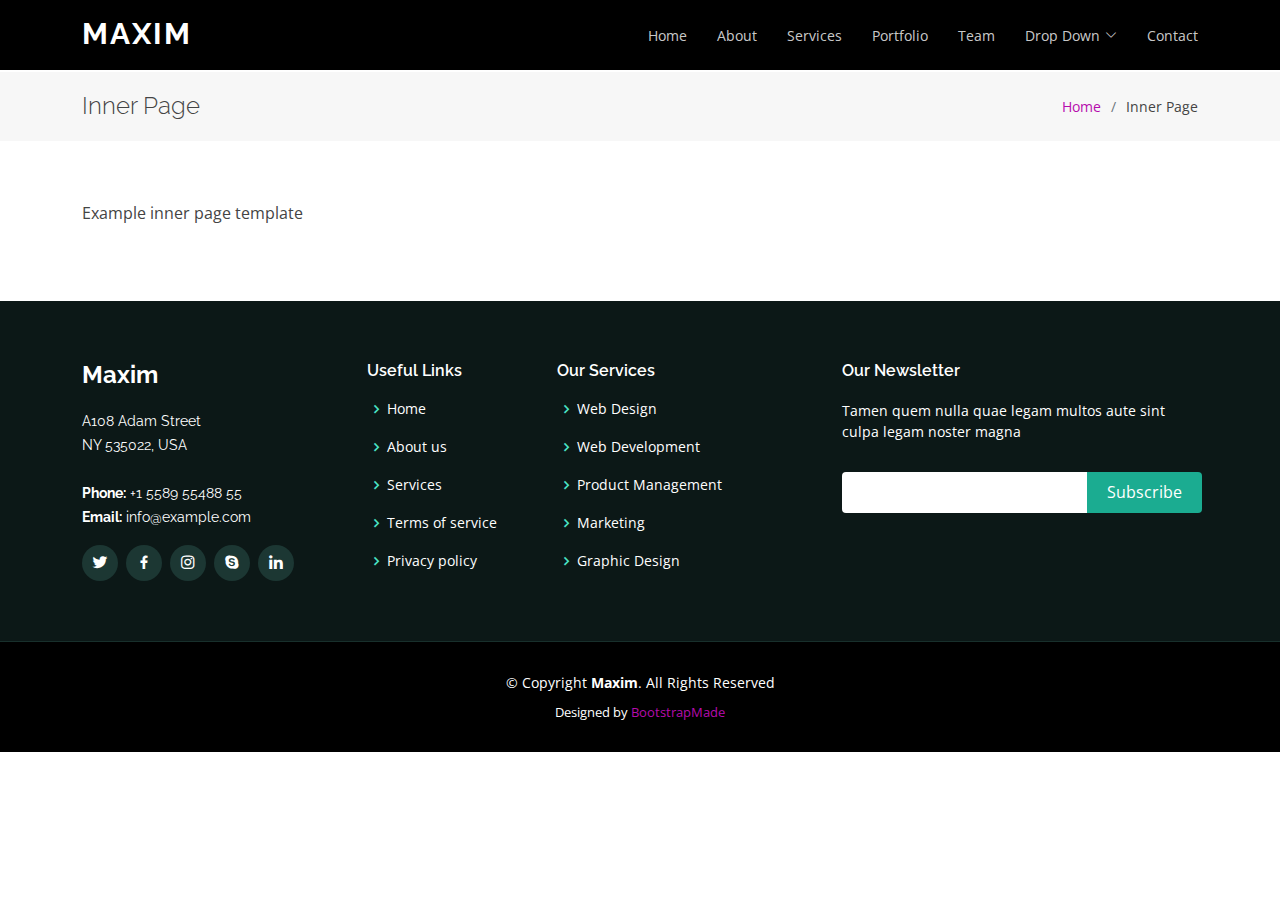
<file: inner-page.html>
<!DOCTYPE html>
<html lang="en">

<head>
  <meta charset="utf-8">
  <meta content="width=device-width, initial-scale=1.0" name="viewport">

  <title>Inner Page - Maxim Bootstrap Template</title>
  <meta content="" name="description">
  <meta content="" name="keywords">

  <!-- Favicons -->
  <link href="assets/img/favicon.png" rel="icon">
  <link href="assets/img/apple-touch-icon.png" rel="apple-touch-icon">

  <!-- Google Fonts -->
  <link href="https://fonts.googleapis.com/css?family=Open+Sans:300,300i,400,400i,600,600i,700,700i|Raleway:300,300i,400,400i,500,500i,600,600i,700,700i|Poppins:300,300i,400,400i,500,500i,600,600i,700,700i" rel="stylesheet">

  <!-- Vendor CSS Files -->
  <link href="assets/vendor/aos/aos.css" rel="stylesheet">
  <link href="assets/vendor/bootstrap/css/bootstrap.min.css" rel="stylesheet">
  <link href="assets/vendor/bootstrap-icons/bootstrap-icons.css" rel="stylesheet">
  <link href="assets/vendor/boxicons/css/boxicons.min.css" rel="stylesheet">
  <link href="assets/vendor/glightbox/css/glightbox.min.css" rel="stylesheet">
  <link href="assets/vendor/swiper/swiper-bundle.min.css" rel="stylesheet">

  <!-- Template Main CSS File -->
  <link href="assets/css/style.css" rel="stylesheet">

  <!-- =======================================================
  * Template Name: Maxim - v4.7.0
  * Template URL: https://bootstrapmade.com/maxim-free-onepage-bootstrap-theme/
  * Author: BootstrapMade.com
  * License: https://bootstrapmade.com/license/
  ======================================================== -->
</head>

<body>

  <!-- ======= Header ======= -->
  <header id="header" class="fixed-top d-flex align-items-center">
    <div class="container d-flex justify-content-between">

      <div class="logo">
        <h1><a href="index.html">Maxim</a></h1>
        <!-- Uncomment below if you prefer to use an image logo -->
        <!-- <a href="index.html"><img src="assets/img/logo.png" alt="" class="img-fluid"></a>-->
      </div>

      <nav id="navbar" class="navbar">
        <ul>
          <li><a class="nav-link scrollto " href="#hero">Home</a></li>
          <li><a class="nav-link scrollto" href="#about">About</a></li>
          <li><a class="nav-link scrollto" href="#services">Services</a></li>
          <li><a class="nav-link scrollto " href="#portfolio">Portfolio</a></li>
          <li><a class="nav-link scrollto" href="#team">Team</a></li>
          <li class="dropdown"><a href="#"><span>Drop Down</span> <i class="bi bi-chevron-down"></i></a>
            <ul>
              <li><a href="#">Drop Down 1</a></li>
              <li class="dropdown"><a href="#"><span>Deep Drop Down</span> <i class="bi bi-chevron-right"></i></a>
                <ul>
                  <li><a href="#">Deep Drop Down 1</a></li>
                  <li><a href="#">Deep Drop Down 2</a></li>
                  <li><a href="#">Deep Drop Down 3</a></li>
                  <li><a href="#">Deep Drop Down 4</a></li>
                  <li><a href="#">Deep Drop Down 5</a></li>
                </ul>
              </li>
              <li><a href="#">Drop Down 2</a></li>
              <li><a href="#">Drop Down 3</a></li>
              <li><a href="#">Drop Down 4</a></li>
            </ul>
          </li>
          <li><a class="nav-link scrollto" href="#contact">Contact</a></li>
        </ul>
        <i class="bi bi-list mobile-nav-toggle"></i>
      </nav><!-- .navbar -->

    </div>
  </header><!-- End Header -->

  <main id="main">

    <!-- ======= Breadcrumbs Section ======= -->
    <section class="breadcrumbs">
      <div class="container">

        <div class="d-flex justify-content-between align-items-center">
          <h2>Inner Page</h2>
          <ol>
            <li><a href="index.html">Home</a></li>
            <li>Inner Page</li>
          </ol>
        </div>

      </div>
    </section><!-- End Breadcrumbs Section -->

    <section class="inner-page">
      <div class="container">
        <p>
          Example inner page template
        </p>
      </div>
    </section>

  </main><!-- End #main -->

  <!-- ======= Footer ======= -->
  <footer id="footer">
    <div class="footer-top">
      <div class="container">
        <div class="row">

          <div class="col-lg-3 col-md-6">
            <div class="footer-info">
              <h3>Maxim</h3>
              <p>
                A108 Adam Street <br>
                NY 535022, USA<br><br>
                <strong>Phone:</strong> +1 5589 55488 55<br>
                <strong>Email:</strong> info@example.com<br>
              </p>
              <div class="social-links mt-3">
                <a href="#" class="twitter"><i class="bx bxl-twitter"></i></a>
                <a href="#" class="facebook"><i class="bx bxl-facebook"></i></a>
                <a href="#" class="instagram"><i class="bx bxl-instagram"></i></a>
                <a href="#" class="google-plus"><i class="bx bxl-skype"></i></a>
                <a href="#" class="linkedin"><i class="bx bxl-linkedin"></i></a>
              </div>
            </div>
          </div>

          <div class="col-lg-2 col-md-6 footer-links">
            <h4>Useful Links</h4>
            <ul>
              <li><i class="bx bx-chevron-right"></i> <a href="#">Home</a></li>
              <li><i class="bx bx-chevron-right"></i> <a href="#">About us</a></li>
              <li><i class="bx bx-chevron-right"></i> <a href="#">Services</a></li>
              <li><i class="bx bx-chevron-right"></i> <a href="#">Terms of service</a></li>
              <li><i class="bx bx-chevron-right"></i> <a href="#">Privacy policy</a></li>
            </ul>
          </div>

          <div class="col-lg-3 col-md-6 footer-links">
            <h4>Our Services</h4>
            <ul>
              <li><i class="bx bx-chevron-right"></i> <a href="#">Web Design</a></li>
              <li><i class="bx bx-chevron-right"></i> <a href="#">Web Development</a></li>
              <li><i class="bx bx-chevron-right"></i> <a href="#">Product Management</a></li>
              <li><i class="bx bx-chevron-right"></i> <a href="#">Marketing</a></li>
              <li><i class="bx bx-chevron-right"></i> <a href="#">Graphic Design</a></li>
            </ul>
          </div>

          <div class="col-lg-4 col-md-6 footer-newsletter">
            <h4>Our Newsletter</h4>
            <p>Tamen quem nulla quae legam multos aute sint culpa legam noster magna</p>
            <form action="" method="post">
              <input type="email" name="email"><input type="submit" value="Subscribe">
            </form>

          </div>

        </div>
      </div>
    </div>

    <div class="container">
      <div class="copyright">
        &copy; Copyright <strong><span>Maxim</span></strong>. All Rights Reserved
      </div>
      <div class="credits">
        <!-- All the links in the footer should remain intact. -->
        <!-- You can delete the links only if you purchased the pro version. -->
        <!-- Licensing information: https://bootstrapmade.com/license/ -->
        <!-- Purchase the pro version with working PHP/AJAX contact form: https://bootstrapmade.com/maxim-free-onepage-bootstrap-theme/ -->
        Designed by <a href="https://bootstrapmade.com/">BootstrapMade</a>
      </div>
    </div>
  </footer><!-- End Footer -->

  <a href="#" class="back-to-top d-flex align-items-center justify-content-center"><i class="bi bi-arrow-up-short"></i></a>

  <!-- Vendor JS Files -->
  <script src="assets/vendor/aos/aos.js"></script>
  <script src="assets/vendor/bootstrap/js/bootstrap.bundle.min.js"></script>
  <script src="assets/vendor/glightbox/js/glightbox.min.js"></script>
  <script src="assets/vendor/isotope-layout/isotope.pkgd.min.js"></script>
  <script src="assets/vendor/swiper/swiper-bundle.min.js"></script>
  <script src="assets/vendor/php-email-form/validate.js"></script>

  <!-- Template Main JS File -->
  <script src="assets/js/main.js"></script>

</body>

</html>
</file>
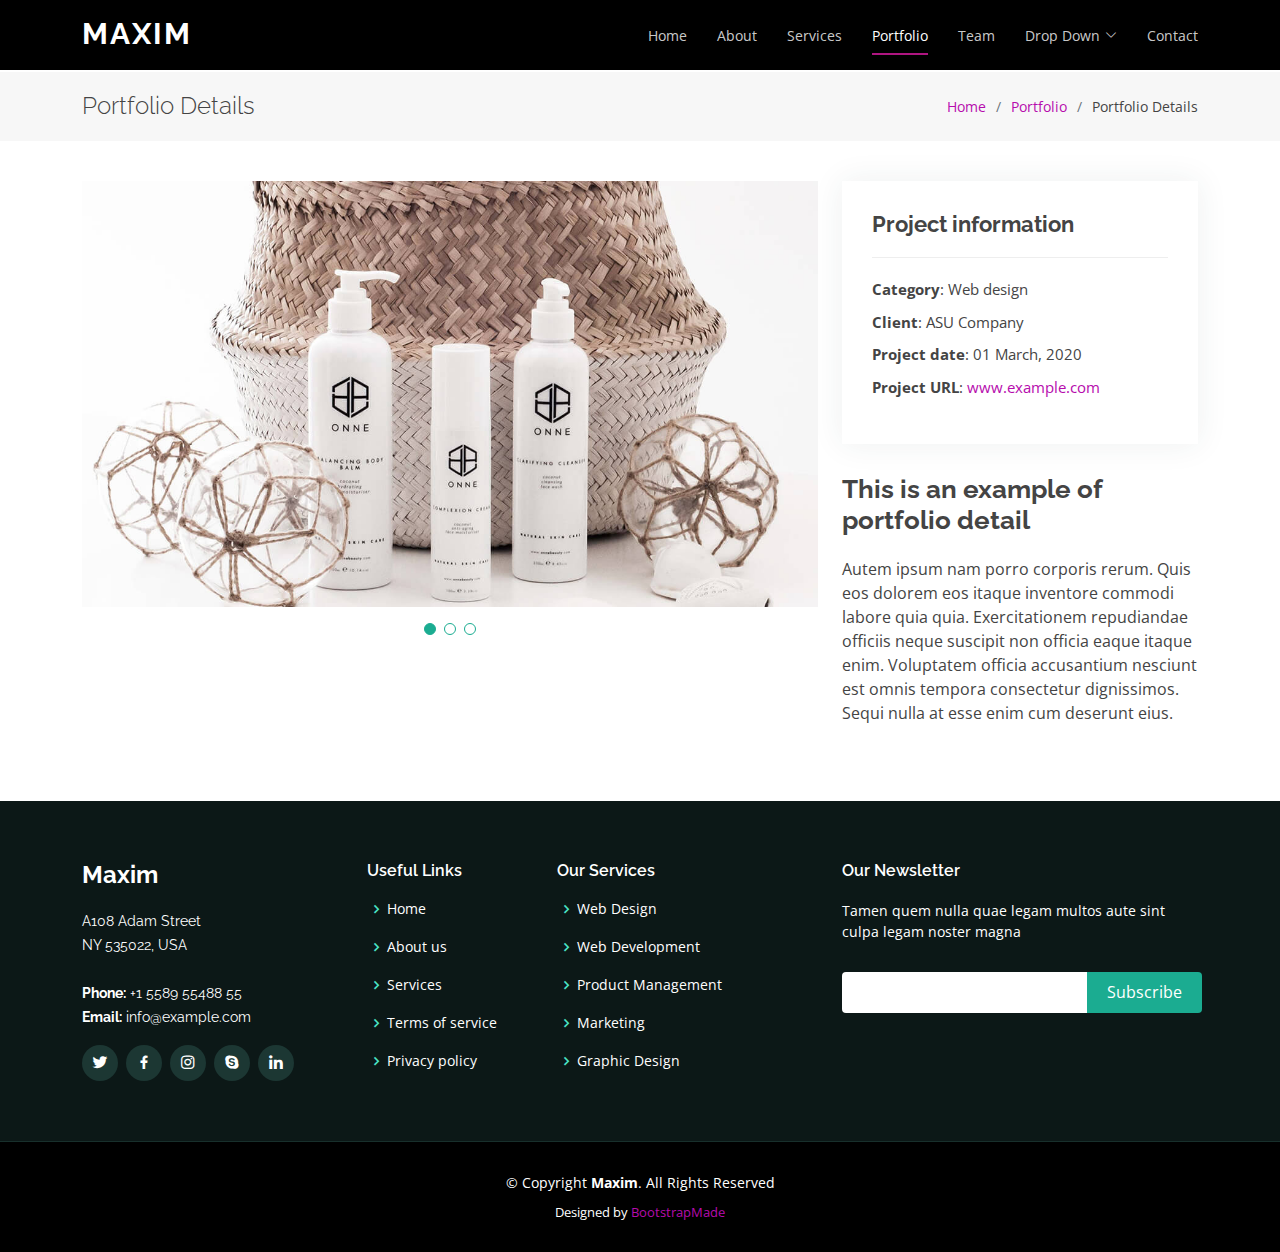
<file: portfolio-details.html>
<!DOCTYPE html>
<html lang="en">

<head>
  <meta charset="utf-8">
  <meta content="width=device-width, initial-scale=1.0" name="viewport">

  <title>Portfolio Details - Maxim Bootstrap Template</title>
  <meta content="" name="description">
  <meta content="" name="keywords">

  <!-- Favicons -->
  <link href="assets/img/favicon.png" rel="icon">
  <link href="assets/img/apple-touch-icon.png" rel="apple-touch-icon">

  <!-- Google Fonts -->
  <link href="https://fonts.googleapis.com/css?family=Open+Sans:300,300i,400,400i,600,600i,700,700i|Raleway:300,300i,400,400i,500,500i,600,600i,700,700i|Poppins:300,300i,400,400i,500,500i,600,600i,700,700i" rel="stylesheet">

  <!-- Vendor CSS Files -->
  <link href="assets/vendor/aos/aos.css" rel="stylesheet">
  <link href="assets/vendor/bootstrap/css/bootstrap.min.css" rel="stylesheet">
  <link href="assets/vendor/bootstrap-icons/bootstrap-icons.css" rel="stylesheet">
  <link href="assets/vendor/boxicons/css/boxicons.min.css" rel="stylesheet">
  <link href="assets/vendor/glightbox/css/glightbox.min.css" rel="stylesheet">
  <link href="assets/vendor/swiper/swiper-bundle.min.css" rel="stylesheet">

  <!-- Template Main CSS File -->
  <link href="assets/css/style.css" rel="stylesheet">

  <!-- =======================================================
  * Template Name: Maxim - v4.7.0
  * Template URL: https://bootstrapmade.com/maxim-free-onepage-bootstrap-theme/
  * Author: BootstrapMade.com
  * License: https://bootstrapmade.com/license/
  ======================================================== -->
</head>

<body>

  <!-- ======= Header ======= -->
  <header id="header" class="fixed-top d-flex align-items-center">
    <div class="container d-flex justify-content-between">

      <div class="logo">
        <h1><a href="index.html">Maxim</a></h1>
        <!-- Uncomment below if you prefer to use an image logo -->
        <!-- <a href="index.html"><img src="assets/img/logo.png" alt="" class="img-fluid"></a>-->
      </div>

      <nav id="navbar" class="navbar">
        <ul>
          <li><a class="nav-link scrollto " href="#hero">Home</a></li>
          <li><a class="nav-link scrollto" href="#about">About</a></li>
          <li><a class="nav-link scrollto" href="#services">Services</a></li>
          <li><a class="nav-link scrollto active" href="#portfolio">Portfolio</a></li>
          <li><a class="nav-link scrollto" href="#team">Team</a></li>
          <li class="dropdown"><a href="#"><span>Drop Down</span> <i class="bi bi-chevron-down"></i></a>
            <ul>
              <li><a href="#">Drop Down 1</a></li>
              <li class="dropdown"><a href="#"><span>Deep Drop Down</span> <i class="bi bi-chevron-right"></i></a>
                <ul>
                  <li><a href="#">Deep Drop Down 1</a></li>
                  <li><a href="#">Deep Drop Down 2</a></li>
                  <li><a href="#">Deep Drop Down 3</a></li>
                  <li><a href="#">Deep Drop Down 4</a></li>
                  <li><a href="#">Deep Drop Down 5</a></li>
                </ul>
              </li>
              <li><a href="#">Drop Down 2</a></li>
              <li><a href="#">Drop Down 3</a></li>
              <li><a href="#">Drop Down 4</a></li>
            </ul>
          </li>
          <li><a class="nav-link scrollto" href="#contact">Contact</a></li>
        </ul>
        <i class="bi bi-list mobile-nav-toggle"></i>
      </nav><!-- .navbar -->

    </div>
  </header><!-- End Header -->

  <main id="main">

    <!-- ======= Breadcrumbs Section ======= -->
    <section class="breadcrumbs">
      <div class="container">

        <div class="d-flex justify-content-between align-items-center">
          <h2>Portfolio Details</h2>
          <ol>
            <li><a href="index.html">Home</a></li>
            <li><a href="portfolio.html">Portfolio</a></li>
            <li>Portfolio Details</li>
          </ol>
        </div>

      </div>
    </section><!-- Breadcrumbs Section -->

    <!-- ======= Portfolio Details Section ======= -->
    <section id="portfolio-details" class="portfolio-details">
      <div class="container">

        <div class="row gy-4">

          <div class="col-lg-8">
            <div class="portfolio-details-slider swiper">
              <div class="swiper-wrapper align-items-center">

                <div class="swiper-slide">
                  <img src="assets/img/portfolio/portfolio-details-1.jpg" alt="">
                </div>

                <div class="swiper-slide">
                  <img src="assets/img/portfolio/portfolio-details-2.jpg" alt="">
                </div>

                <div class="swiper-slide">
                  <img src="assets/img/portfolio/portfolio-details-3.jpg" alt="">
                </div>

              </div>
              <div class="swiper-pagination"></div>
            </div>
          </div>

          <div class="col-lg-4">
            <div class="portfolio-info">
              <h3>Project information</h3>
              <ul>
                <li><strong>Category</strong>: Web design</li>
                <li><strong>Client</strong>: ASU Company</li>
                <li><strong>Project date</strong>: 01 March, 2020</li>
                <li><strong>Project URL</strong>: <a href="#">www.example.com</a></li>
              </ul>
            </div>
            <div class="portfolio-description">
              <h2>This is an example of portfolio detail</h2>
              <p>
                Autem ipsum nam porro corporis rerum. Quis eos dolorem eos itaque inventore commodi labore quia quia. Exercitationem repudiandae officiis neque suscipit non officia eaque itaque enim. Voluptatem officia accusantium nesciunt est omnis tempora consectetur dignissimos. Sequi nulla at esse enim cum deserunt eius.
              </p>
            </div>
          </div>

        </div>

      </div>
    </section><!-- End Portfolio Details Section -->

  </main><!-- End #main -->

  <!-- ======= Footer ======= -->
  <footer id="footer">
    <div class="footer-top">
      <div class="container">
        <div class="row">

          <div class="col-lg-3 col-md-6">
            <div class="footer-info">
              <h3>Maxim</h3>
              <p>
                A108 Adam Street <br>
                NY 535022, USA<br><br>
                <strong>Phone:</strong> +1 5589 55488 55<br>
                <strong>Email:</strong> info@example.com<br>
              </p>
              <div class="social-links mt-3">
                <a href="#" class="twitter"><i class="bx bxl-twitter"></i></a>
                <a href="#" class="facebook"><i class="bx bxl-facebook"></i></a>
                <a href="#" class="instagram"><i class="bx bxl-instagram"></i></a>
                <a href="#" class="google-plus"><i class="bx bxl-skype"></i></a>
                <a href="#" class="linkedin"><i class="bx bxl-linkedin"></i></a>
              </div>
            </div>
          </div>

          <div class="col-lg-2 col-md-6 footer-links">
            <h4>Useful Links</h4>
            <ul>
              <li><i class="bx bx-chevron-right"></i> <a href="#">Home</a></li>
              <li><i class="bx bx-chevron-right"></i> <a href="#">About us</a></li>
              <li><i class="bx bx-chevron-right"></i> <a href="#">Services</a></li>
              <li><i class="bx bx-chevron-right"></i> <a href="#">Terms of service</a></li>
              <li><i class="bx bx-chevron-right"></i> <a href="#">Privacy policy</a></li>
            </ul>
          </div>

          <div class="col-lg-3 col-md-6 footer-links">
            <h4>Our Services</h4>
            <ul>
              <li><i class="bx bx-chevron-right"></i> <a href="#">Web Design</a></li>
              <li><i class="bx bx-chevron-right"></i> <a href="#">Web Development</a></li>
              <li><i class="bx bx-chevron-right"></i> <a href="#">Product Management</a></li>
              <li><i class="bx bx-chevron-right"></i> <a href="#">Marketing</a></li>
              <li><i class="bx bx-chevron-right"></i> <a href="#">Graphic Design</a></li>
            </ul>
          </div>

          <div class="col-lg-4 col-md-6 footer-newsletter">
            <h4>Our Newsletter</h4>
            <p>Tamen quem nulla quae legam multos aute sint culpa legam noster magna</p>
            <form action="" method="post">
              <input type="email" name="email"><input type="submit" value="Subscribe">
            </form>

          </div>

        </div>
      </div>
    </div>

    <div class="container">
      <div class="copyright">
        &copy; Copyright <strong><span>Maxim</span></strong>. All Rights Reserved
      </div>
      <div class="credits">
        <!-- All the links in the footer should remain intact. -->
        <!-- You can delete the links only if you purchased the pro version. -->
        <!-- Licensing information: https://bootstrapmade.com/license/ -->
        <!-- Purchase the pro version with working PHP/AJAX contact form: https://bootstrapmade.com/maxim-free-onepage-bootstrap-theme/ -->
        Designed by <a href="https://bootstrapmade.com/">BootstrapMade</a>
      </div>
    </div>
  </footer><!-- End Footer -->

  <a href="#" class="back-to-top d-flex align-items-center justify-content-center"><i class="bi bi-arrow-up-short"></i></a>

  <!-- Vendor JS Files -->
  <script src="assets/vendor/aos/aos.js"></script>
  <script src="assets/vendor/bootstrap/js/bootstrap.bundle.min.js"></script>
  <script src="assets/vendor/glightbox/js/glightbox.min.js"></script>
  <script src="assets/vendor/isotope-layout/isotope.pkgd.min.js"></script>
  <script src="assets/vendor/swiper/swiper-bundle.min.js"></script>
  <script src="assets/vendor/php-email-form/validate.js"></script>

  <!-- Template Main JS File -->
  <script src="assets/js/main.js"></script>

</body>

</html>
</file>
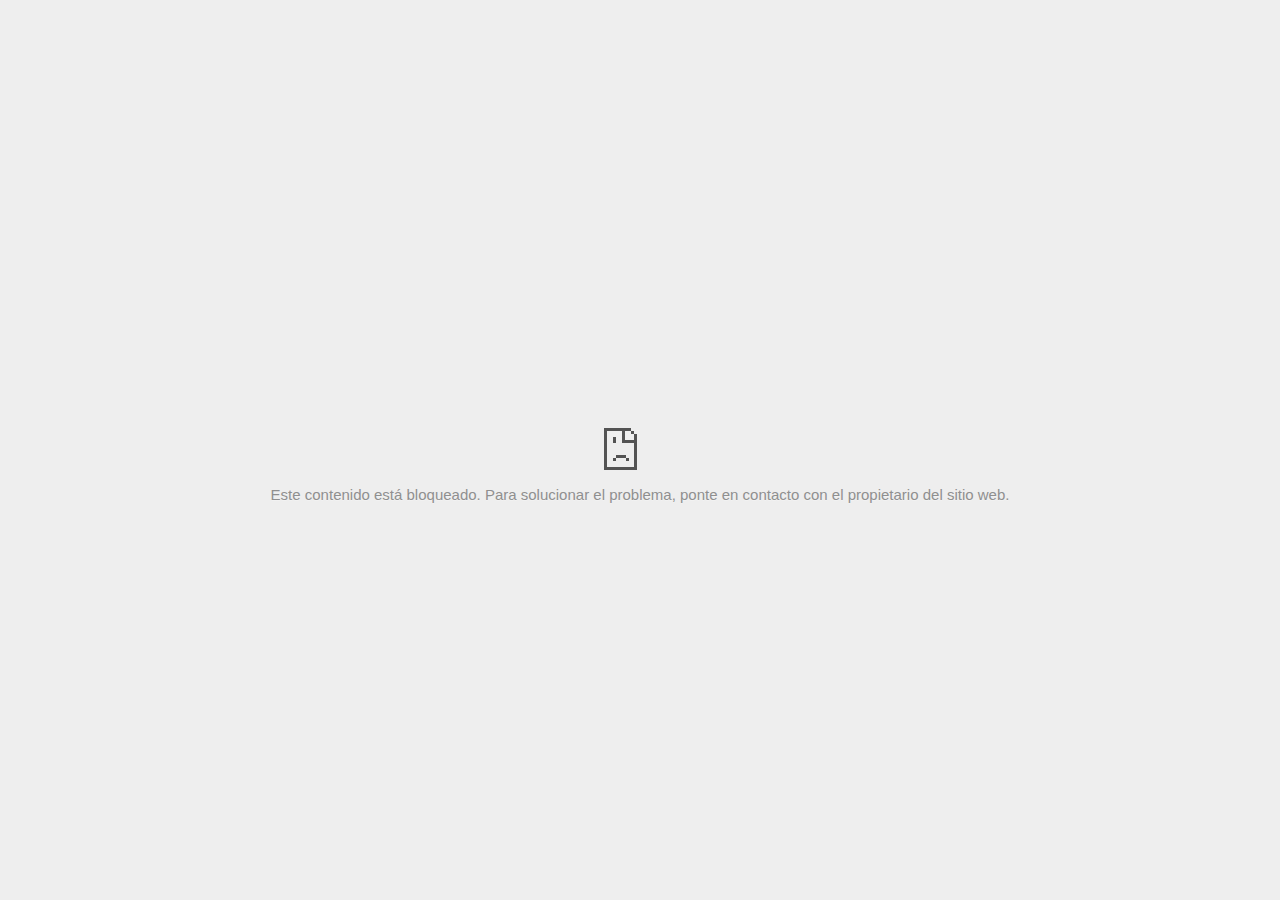
<file: assets/img/awmsi _ VSCO_files/ct.html>
<!DOCTYPE html>
<!-- saved from url=(0029)chrome-error://chromewebdata/ -->
<html dir="ltr" lang="es" subframe=""><head><meta http-equiv="Content-Type" content="text/html; charset=UTF-8">
  
  <meta name="color-scheme" content="light dark">
  <meta name="theme-color" content="#fff">
  <meta name="viewport" content="width=device-width, initial-scale=1.0,
                                 maximum-scale=1.0, user-scalable=no">
  <title>www.pinterest.com</title>
  <style>/* Copyright 2017 The Chromium Authors. All rights reserved.
 * Use of this source code is governed by a BSD-style license that can be
 * found in the LICENSE file. */

a {
  color: var(--link-color);
}

body {
  --background-color: #fff;
  --error-code-color: var(--google-gray-700);
  --google-blue-100: rgb(210, 227, 252);
  --google-blue-300: rgb(138, 180, 248);
  --google-blue-600: rgb(26, 115, 232);
  --google-blue-700: rgb(25, 103, 210);
  --google-gray-100: rgb(241, 243, 244);
  --google-gray-300: rgb(218, 220, 224);
  --google-gray-500: rgb(154, 160, 166);
  --google-gray-50: rgb(248, 249, 250);
  --google-gray-600: rgb(128, 134, 139);
  --google-gray-700: rgb(95, 99, 104);
  --google-gray-800: rgb(60, 64, 67);
  --google-gray-900: rgb(32, 33, 36);
  --heading-color: var(--google-gray-900);
  --link-color: rgb(88, 88, 88);
  --popup-container-background-color: rgba(0,0,0,.65);
  --primary-button-fill-color-active: var(--google-blue-700);
  --primary-button-fill-color: var(--google-blue-600);
  --primary-button-text-color: #fff;
  --quiet-background-color: rgb(247, 247, 247);
  --secondary-button-border-color: var(--google-gray-500);
  --secondary-button-fill-color: #fff;
  --secondary-button-hover-border-color: var(--google-gray-600);
  --secondary-button-hover-fill-color: var(--google-gray-50);
  --secondary-button-text-color: var(--google-gray-700);
  --small-link-color: var(--google-gray-700);
  --text-color: var(--google-gray-700);
  background: var(--background-color);
  color: var(--text-color);
  word-wrap: break-word;
}

.nav-wrapper .secondary-button {
  background: var(--secondary-button-fill-color);
  border: 1px solid var(--secondary-button-border-color);
  color: var(--secondary-button-text-color);
  float: none;
  margin: 0;
  padding: 8px 16px;
}

.hidden {
  display: none;
}

html {
  -webkit-text-size-adjust: 100%;
  font-size: 125%;
}

.icon {
  background-repeat: no-repeat;
  background-size: 100%;
}

@media (prefers-color-scheme: dark) {
  body {
    --background-color: var(--google-gray-900);
    --error-code-color: var(--google-gray-500);
    --heading-color: var(--google-gray-500);
    --link-color: var(--google-blue-300);
    --primary-button-fill-color-active: rgb(129, 162, 208);
    --primary-button-fill-color: var(--google-blue-300);
    --primary-button-text-color: var(--google-gray-900);
    --quiet-background-color: var(--background-color);
    --secondary-button-border-color: var(--google-gray-700);
    --secondary-button-fill-color: var(--google-gray-900);
    --secondary-button-hover-fill-color: rgb(48, 51, 57);
    --secondary-button-text-color: var(--google-blue-300);
    --small-link-color: var(--google-blue-300);
    --text-color: var(--google-gray-500);
  }
}
</style>
  <style>/* Copyright 2014 The Chromium Authors. All rights reserved.
   Use of this source code is governed by a BSD-style license that can be
   found in the LICENSE file. */

button {
  border: 0;
  border-radius: 4px;
  box-sizing: border-box;
  color: var(--primary-button-text-color);
  cursor: pointer;
  float: right;
  font-size: .875em;
  margin: 0;
  padding: 8px 16px;
  transition: box-shadow 150ms cubic-bezier(0.4, 0, 0.2, 1);
  user-select: none;
}

[dir='rtl'] button {
  float: left;
}

.bad-clock button,
.captive-portal button,
.https-only button,
.insecure-form button,
.lookalike-url button,
.main-frame-blocked button,
.neterror button,
.pdf button,
.ssl button,
.safe-browsing-billing button {
  background: var(--primary-button-fill-color);
}

button:active {
  background: var(--primary-button-fill-color-active);
  outline: 0;
}

#debugging {
  display: inline;
  overflow: auto;
}

.debugging-content {
  line-height: 1em;
  margin-bottom: 0;
  margin-top: 1em;
}

.debugging-content-fixed-width {
  display: block;
  font-family: monospace;
  font-size: 1.2em;
  margin-top: 0.5em;
}

.debugging-title {
  font-weight: bold;
}

#details {
  margin: 0 0 50px;
}

#details p:not(:first-of-type) {
  margin-top: 20px;
}

.secondary-button:active {
  border-color: white;
  box-shadow: 0 1px 2px 0 rgba(60, 64, 67, .3),
      0 2px 6px 2px rgba(60, 64, 67, .15);
}

.secondary-button:hover {
  background: var(--secondary-button-hover-fill-color);
  border-color: var(--secondary-button-hover-border-color);
  text-decoration: none;
}

.error-code {
  color: var(--error-code-color);
  font-size: .8em;
  margin-top: 12px;
  text-transform: uppercase;
}

#error-debugging-info {
  font-size: 0.8em;
}

h1 {
  color: var(--heading-color);
  font-size: 1.6em;
  font-weight: normal;
  line-height: 1.25em;
  margin-bottom: 16px;
}

h2 {
  font-size: 1.2em;
  font-weight: normal;
}

.icon {
  height: 72px;
  margin: 0 0 40px;
  width: 72px;
}

input[type=checkbox] {
  opacity: 0;
}

input[type=checkbox]:focus ~ .checkbox::after {
  outline: -webkit-focus-ring-color auto 5px;
}

.interstitial-wrapper {
  box-sizing: border-box;
  font-size: 1em;
  line-height: 1.6em;
  margin: 14vh auto 0;
  max-width: 600px;
  width: 100%;
}

#main-message > p {
  display: inline;
}

#extended-reporting-opt-in {
  font-size: .875em;
  margin-top: 32px;
}

#extended-reporting-opt-in label {
  display: grid;
  grid-template-columns: 1.8em 1fr;
  position: relative;
}

#enhanced-protection-message {
  border-radius: 4px;
  font-size: 1em;
  margin-top: 32px;
  padding: 10px 5px;
}

#enhanced-protection-message label {
  display: grid;
  grid-template-columns: 2.5em 1fr;
  position: relative;
}

#enhanced-protection-message div {
  margin: 0.5em;
}

#enhanced-protection-message .icon {
  height: 1.5em;
  vertical-align: middle;
  width: 1.5em;
}

.nav-wrapper {
  margin-top: 51px;
}

.nav-wrapper::after {
  clear: both;
  content: '';
  display: table;
  width: 100%;
}

.small-link {
  color: var(--small-link-color);
  font-size: .875em;
}

.checkboxes {
  flex: 0 0 24px;
}

.checkbox {
  --padding: .9em;
  background: transparent;
  display: block;
  height: 1em;
  left: -1em;
  padding-inline-start: var(--padding);
  position: absolute;
  right: 0;
  top: -.5em;
  width: 1em;
}

.checkbox::after {
  border: 1px solid white;
  border-radius: 2px;
  content: '';
  height: 1em;
  left: var(--padding);
  position: absolute;
  top: var(--padding);
  width: 1em;
}

.checkbox::before {
  background: transparent;
  border: 2px solid white;
  border-inline-end-width: 0;
  border-top-width: 0;
  content: '';
  height: .2em;
  left: calc(.3em + var(--padding));
  opacity: 0;
  position: absolute;
  top: calc(.3em  + var(--padding));
  transform: rotate(-45deg);
  width: .5em;
}

input[type=checkbox]:checked ~ .checkbox::before {
  opacity: 1;
}

#recurrent-error-message {
  background: #ededed;
  border-radius: 4px;
  margin-bottom: 16px;
  margin-top: 12px;
  padding: 12px 16px;
}

.showing-recurrent-error-message #extended-reporting-opt-in {
  margin-top: 16px;
}

.showing-recurrent-error-message #enhanced-protection-message {
  margin-top: 16px;
}

@media (max-width: 700px) {
  .interstitial-wrapper {
    padding: 0 10%;
  }

  #error-debugging-info {
    overflow: auto;
  }
}

@media (max-width: 420px) {
  button,
  [dir='rtl'] button,
  .small-link {
    float: none;
    font-size: .825em;
    font-weight: 500;
    margin: 0;
    width: 100%;
  }

  button {
    padding: 16px 24px;
  }

  #details {
    margin: 20px 0 20px 0;
  }

  #details p:not(:first-of-type) {
    margin-top: 10px;
  }

  .secondary-button:not(.hidden) {
    display: block;
    margin-top: 20px;
    text-align: center;
    width: 100%;
  }

  .interstitial-wrapper {
    padding: 0 5%;
  }

  #extended-reporting-opt-in {
    margin-top: 24px;
  }

  #enhanced-protection-message {
    margin-top: 24px;
  }

  .nav-wrapper {
    margin-top: 30px;
  }
}

/**
 * Mobile specific styling.
 * Navigation buttons are anchored to the bottom of the screen.
 * Details message replaces the top content in its own scrollable area.
 */

@media (max-width: 420px) {
  .nav-wrapper .secondary-button {
    border: 0;
    margin: 16px 0 0;
    margin-inline-end: 0;
    padding-bottom: 16px;
    padding-top: 16px;
  }
}

/* Fixed nav. */
@media (min-width: 240px) and (max-width: 420px) and
       (min-height: 401px),
       (min-width: 421px) and (min-height: 240px) and
       (max-height: 560px) {
  body .nav-wrapper {
    background: var(--background-color);
    bottom: 0;
    box-shadow: 0 -12px 24px var(--background-color);
    left: 0;
    margin: 0 auto;
    max-width: 736px;
    padding-inline-end: 24px;
    padding-inline-start: 24px;
    position: fixed;
    right: 0;
    width: 100%;
    z-index: 2;
  }

  .interstitial-wrapper {
    max-width: 736px;
  }

  #details,
  #main-content {
    padding-bottom: 40px;
  }

  #details {
    padding-top: 5.5vh;
  }

  button.small-link {
    color: var(--google-blue-600);
  }
}

@media (max-width: 420px) and (orientation: portrait),
       (max-height: 560px) {
  body {
    margin: 0 auto;
  }

  button,
  [dir='rtl'] button,
  button.small-link,
  .nav-wrapper .secondary-button {
    font-family: Roboto-Regular,Helvetica;
    font-size: .933em;
    margin: 6px 0;
    transform: translatez(0);
  }

  .nav-wrapper {
    box-sizing: border-box;
    padding-bottom: 8px;
    width: 100%;
  }

  #details {
    box-sizing: border-box;
    height: auto;
    margin: 0;
    opacity: 1;
    transition: opacity 250ms cubic-bezier(0.4, 0, 0.2, 1);
  }

  #details.hidden,
  #main-content.hidden {
    height: 0;
    opacity: 0;
    overflow: hidden;
    padding-bottom: 0;
    transition: none;
  }

  h1 {
    font-size: 1.5em;
    margin-bottom: 8px;
  }

  .icon {
    margin-bottom: 5.69vh;
  }

  .interstitial-wrapper {
    box-sizing: border-box;
    margin: 7vh auto 12px;
    padding: 0 24px;
    position: relative;
  }

  .interstitial-wrapper p {
    font-size: .95em;
    line-height: 1.61em;
    margin-top: 8px;
  }

  #main-content {
    margin: 0;
    transition: opacity 100ms cubic-bezier(0.4, 0, 0.2, 1);
  }

  .small-link {
    border: 0;
  }

  .suggested-left > #control-buttons,
  .suggested-right > #control-buttons {
    float: none;
    margin: 0;
  }
}

@media (min-width: 421px) and (min-height: 500px) and (max-height: 560px) {
  .interstitial-wrapper {
    margin-top: 10vh;
  }
}

@media (min-height: 400px) and (orientation:portrait) {
  .interstitial-wrapper {
    margin-bottom: 145px;
  }
}

@media (min-height: 299px) {
  .nav-wrapper {
    padding-bottom: 16px;
  }
}

@media (max-height: 560px) and (min-height: 240px) and (orientation:landscape) {
  .extended-reporting-has-checkbox #details {
    padding-bottom: 80px;
  }
}

@media (min-height: 500px) and (max-height: 650px) and (max-width: 414px) and
       (orientation: portrait) {
  .interstitial-wrapper {
    margin-top: 7vh;
  }
}

@media (min-height: 650px) and (max-width: 414px) and (orientation: portrait) {
  .interstitial-wrapper {
    margin-top: 10vh;
  }
}

/* Small mobile screens. No fixed nav. */
@media (max-height: 400px) and (orientation: portrait),
       (max-height: 239px) and (orientation: landscape),
       (max-width: 419px) and (max-height: 399px) {
  .interstitial-wrapper {
    display: flex;
    flex-direction: column;
    margin-bottom: 0;
  }

  #details {
    flex: 1 1 auto;
    order: 0;
  }

  #main-content {
    flex: 1 1 auto;
    order: 0;
  }

  .nav-wrapper {
    flex: 0 1 auto;
    margin-top: 8px;
    order: 1;
    padding-inline-end: 0;
    padding-inline-start: 0;
    position: relative;
    width: 100%;
  }

  button,
  .nav-wrapper .secondary-button {
    padding: 16px 24px;
  }

  button.small-link {
    color: var(--google-blue-600);
  }
}

@media (max-width: 239px) and (orientation: portrait) {
  .nav-wrapper {
    padding-inline-end: 0;
    padding-inline-start: 0;
  }
}
</style>
  <style>/* Copyright 2013 The Chromium Authors. All rights reserved.
 * Use of this source code is governed by a BSD-style license that can be
 * found in the LICENSE file. */

/* Don't use the main frame div when the error is in a subframe. */
html[subframe] #main-frame-error {
  display: none;
}

/* Don't use the subframe error div when the error is in a main frame. */
html:not([subframe]) #sub-frame-error {
  display: none;
}

h1 {
  margin-top: 0;
  word-wrap: break-word;
}

h1 span {
  font-weight: 500;
}

a {
  text-decoration: none;
}

.icon {
  -webkit-user-select: none;
  display: inline-block;
}

.icon-generic {
  /* Can't access chrome://theme/IDR_ERROR_NETWORK_GENERIC from an untrusted
   * renderer process, so embed the resource manually. */
  content: -webkit-image-set(
      url([data-uri]) 1x,
      url([data-uri]) 2x);
}

.icon-offline {
  content: -webkit-image-set(
      url([data-uri]) 1x,
      url([data-uri]) 2x);
  position: relative;
}

.icon-disabled {
  content: -webkit-image-set(
      url([data-uri]) 1x,
      url([data-uri]) 2x);
  width: 112px;
}

.hidden {
  display: none;
}

#suggestions-list a {
  color: var(--google-blue-600);
}

#suggestions-list p {
  margin-block-end: 0;
}

#suggestions-list ul {
  margin-top: 0;
}

.single-suggestion {
  list-style-type: none;
  padding-inline-start: 0;
}

#error-information-button {
  content: url([data-uri]);
  height: 24px;
  vertical-align: -.15em;
  width: 24px;
}

.use-popup-container#error-information-popup-container
  #error-information-popup {
  align-items: center;
  background-color: var(--popup-container-background-color);
  display: flex;
  height: 100%;
  left: 0;
  position: fixed;
  top: 0;
  width: 100%;
  z-index: 100;
}

.use-popup-container#error-information-popup-container
  #error-information-popup-content > p {
  margin-bottom: 11px;
  margin-inline-start: 20px;
}

.use-popup-container#error-information-popup-container #suggestions-list ul {
  margin-inline-start: 15px;
}

.use-popup-container#error-information-popup-container
  #error-information-popup-box {
  background-color: var(--background-color);
  left: 5%;
  padding-bottom: 15px;
  padding-top: 15px;
  position: fixed;
  width: 90%;
  z-index: 101;
}

.use-popup-container#error-information-popup-container div.error-code {
  margin-inline-start: 20px;
}

.use-popup-container#error-information-popup-container #suggestions-list p {
  margin-inline-start: 20px;
}

:not(.use-popup-container)#error-information-popup-container
  #error-information-popup-close {
  display: none;
}

#error-information-popup-close {
  margin-bottom: 0;
  margin-inline-end: 35px;
  margin-top: 15px;
  text-align: end;
}

.link-button {
  color: rgb(66, 133, 244);
  display: inline-block;
  font-weight: bold;
  text-transform: uppercase;
}

#sub-frame-error-details {

  color: #8F8F8F;

  /* Not done on mobile for performance reasons. */
  text-shadow: 0 1px 0 rgba(255,255,255,0.3);

}

[jscontent=hostName],
[jscontent=failedUrl] {
  overflow-wrap: break-word;
}

.secondary-button {
  background: #d9d9d9;
  color: #696969;
  margin-inline-end: 16px;
}

.snackbar {
  background: #323232;
  border-radius: 2px;
  bottom: 24px;
  box-sizing: border-box;
  color: #fff;
  font-size: .87em;
  left: 24px;
  max-width: 568px;
  min-width: 288px;
  opacity: 0;
  padding: 16px 24px 12px;
  position: fixed;
  transform: translateY(90px);
  will-change: opacity, transform;
  z-index: 999;
}

.snackbar-show {
  -webkit-animation:
    show-snackbar 250ms cubic-bezier(0, 0, 0.2, 1) forwards,
    hide-snackbar 250ms cubic-bezier(0.4, 0, 1, 1) forwards 5s;
}

@-webkit-keyframes show-snackbar {
  100% {
    opacity: 1;
    transform: translateY(0);
  }
}

@-webkit-keyframes hide-snackbar {
  0% {
    opacity: 1;
    transform: translateY(0);
  }
  100% {
    opacity: 0;
    transform: translateY(90px);
  }
}

.suggestions {
  margin-top: 18px;
}

.suggestion-header {
  font-weight: bold;
  margin-bottom: 4px;
}

.suggestion-body {
  color: #777;
}

/* Decrease padding at low sizes. */
@media (max-width: 640px), (max-height: 640px) {
  h1 {
    margin: 0 0 15px;
  }
  .suggestions {
    margin-top: 10px;
  }
  .suggestion-header {
    margin-bottom: 0;
  }
}

#download-link,
#download-link-clicked {
  margin-bottom: 30px;
  margin-top: 30px;
}

#download-link-clicked {
  color: #BBB;
}

#download-link::before,
#download-link-clicked::before {
  content: url([data-uri]);
  display: inline-block;
  margin-inline-end: 4px;
  vertical-align: -webkit-baseline-middle;
}

#download-link-clicked::before {
  opacity: 0;
  width: 0;
}

#offline-content-list-visibility-card {
  border: 1px solid white;
  border-radius: 8px;
  display: flex;
  font-size: .8em;
  justify-content: space-between;
  line-height: 1;
}

#offline-content-list.list-hidden #offline-content-list-visibility-card {
  border-color: rgb(218, 220, 224);
}

#offline-content-list-visibility-card > div {
  padding: 1em;
}

#offline-content-list-title {
  color: var(--google-gray-700);
}

#offline-content-list-show-text,
#offline-content-list-hide-text {
  color: rgb(66, 133, 244);
}

/* Hides the "hide" text div when the offline content list is collapsed/hidden
 * and, alternatively, hides the "show" text div when the offline content list
 * is expanded/shown.
 */
#offline-content-list.list-hidden #offline-content-list-hide-text,
#offline-content-list:not(.list-hidden) #offline-content-list-show-text {
  display: none;
}

/* Controls the animation of the offline content list when it is expanded/shown.
 */
#offline-content-suggestions {
  /* Max-height has to be set for the height animation to work. The chosen value
   * is a little greater than the maximum height the list will have, when all
   * suggestions have images, so that it is never clamped. This makes so that
   * when the actual height is smaller then the animation is not as smooth.
   */
  max-height: 27em;
  transition: max-height 200ms ease-in, visibility 0s 200ms,
              opacity 200ms 200ms linear;
}

/* Controls the animation of the offline content list when it is
 * collapsed/hidden.
 */
#offline-content-list.list-hidden #offline-content-suggestions {
  max-height: 0;
  opacity: 0;
  transition: opacity 200ms linear, visibility 0s 200ms,
              max-height 200ms 200ms ease-out;
  visibility: hidden;
}

#offline-content-list {
  margin-inline-start: -5%;
  width: 110%;
}

/* The selectors below adjust the "overflow" of the suggestion cards contents
 * based on the same screen size based strategy used for the main frame, which
 * is applied by the `interstitial-wrapper` class. */
@media (max-width: 420px)  {
  #offline-content-list {
    margin-inline-start: -2.5%;
    width: 105%;
  }
}
@media (max-width: 420px) and (orientation: portrait),
       (max-height: 560px) {
  #offline-content-list {
    margin-inline-start: -12px;
    width: calc(100% + 24px);
  }
}

.suggestion-with-image .offline-content-suggestion-thumbnail {
  flex-basis: 8.2em;
  flex-shrink: 0;
}

.suggestion-with-image .offline-content-suggestion-thumbnail > img {
  height: 100%;
  width: 100%;
}

.suggestion-with-image #offline-content-list:not(.is-rtl)
.offline-content-suggestion-thumbnail > img {
  border-bottom-right-radius: 7px;
  border-top-right-radius: 7px;
}

.suggestion-with-image #offline-content-list.is-rtl
.offline-content-suggestion-thumbnail > img {
  border-bottom-left-radius: 7px;
  border-top-left-radius: 7px;
}

.suggestion-with-icon .offline-content-suggestion-thumbnail {
  align-items: center;
  display: flex;
  justify-content: center;
  min-height: 4.2em;
  min-width: 4.2em;
}

.suggestion-with-icon .offline-content-suggestion-thumbnail > div {
  align-items: center;
  background-color: rgb(241, 243, 244);
  border-radius: 50%;
  display: flex;
  height: 2.3em;
  justify-content: center;
  width: 2.3em;
}

.suggestion-with-icon .offline-content-suggestion-thumbnail > div > img {
  height: 1.45em;
  width: 1.45em;
}

.offline-content-suggestion-favicon {
  height: 1em;
  margin-inline-end: 0.4em;
  width: 1.4em;
}

.offline-content-suggestion-favicon > img {
  height: 1.4em;
  width: 1.4em;
}

.no-favicon .offline-content-suggestion-favicon {
  display: none;
}

.image-video {
  content: url([data-uri]);
}

.image-music-note {
  content: url([data-uri]);
}

.image-earth {
  content: url([data-uri]);
}

.image-file {
  content: url([data-uri]);
}

.offline-content-suggestion-texts {
  display: flex;
  flex-direction: column;
  justify-content: space-between;
  line-height: 1.3;
  padding: .9em;
  width: 100%;
}

.offline-content-suggestion-title {
  -webkit-box-orient: vertical;
  -webkit-line-clamp: 3;
  color: rgb(32, 33, 36);
  display: -webkit-box;
  font-size: 1.1em;
  overflow: hidden;
  text-overflow: ellipsis;
}

div.offline-content-suggestion {
  align-items: stretch;
  border: 1px solid rgb(218, 220, 224);
  border-radius: 8px;
  display: flex;
  justify-content: space-between;
  margin-bottom: .8em;
}

.suggestion-with-image {
  flex-direction: row;
  height: 8.2em;
  max-height: 8.2em;
}

.suggestion-with-icon {
  flex-direction: row-reverse;
  height: 4.2em;
  max-height: 4.2em;
}

.suggestion-with-icon .offline-content-suggestion-title {
  -webkit-line-clamp: 1;
  word-break: break-all;
}

.suggestion-with-icon .offline-content-suggestion-texts {
  padding-inline-start: 0;
}

.offline-content-suggestion-attribution-freshness {
  color: rgb(95, 99, 104);
  display: flex;
  font-size: .8em;
  line-height: 1.7em;
}

.offline-content-suggestion-attribution {
  -webkit-box-orient: vertical;
  -webkit-line-clamp: 1;
  display: -webkit-box;
  flex-shrink: 1;
  margin-inline-end: 0.3em;
  overflow: hidden;
  overflow-wrap: break-word;
  text-overflow: ellipsis;
  word-break: break-all;
}

.no-attribution .offline-content-suggestion-attribution {
  display: none;
}

.offline-content-suggestion-freshness::before {
  content: '-';
  display: inline-block;
  flex-shrink: 0;
  margin-inline-end: .1em;
  margin-inline-start: .1em;
}

.no-attribution .offline-content-suggestion-freshness::before {
  display: none;
}

.offline-content-suggestion-freshness {
  flex-shrink: 0;
}

.suggestion-with-image .offline-content-suggestion-pin-spacer {
  flex-grow: 100;
  flex-shrink: 1;
}

.suggestion-with-image .offline-content-suggestion-pin {
  content: url([data-uri]);
  flex-shrink: 0;
  height: 1.4em;
  margin-inline-start: .4em;
  width: 1.4em;
}

/* Controls the animation (and a bit more) of the launch-downloads-home action
 * button when the offline content list is expanded/shown.
 */
#offline-content-list-action {
  text-align: center;
  transition: visibility 0s 200ms, opacity 200ms 200ms linear;
}

/* Controls the animation of the launch-downloads-home action button when the
 * offline content list is collapsed/hidden.
 */
#offline-content-list.list-hidden #offline-content-list-action {
  opacity: 0;
  transition: opacity 200ms linear, visibility 0s 200ms;
  visibility: hidden;
}

#cancel-save-page-button {
  background-image: url([data-uri]);
  background-position: right 27px center;
  background-repeat: no-repeat;
  border: 1px solid var(--google-gray-300);
  border-radius: 5px;
  color: var(--google-gray-700);
  margin-bottom: 26px;
  padding-bottom: 16px;
  padding-inline-end: 88px;
  padding-inline-start: 16px;
  padding-top: 16px;
  text-align: start;
}

html[dir='rtl'] #cancel-save-page-button {
  background-position: left 27px center;
}

#save-page-for-later-button {
  display: flex;
  justify-content: start;
}

#save-page-for-later-button a::before {
  content: url([data-uri]);
  display: inline-block;
  margin-inline-end: 4px;
  vertical-align: -webkit-baseline-middle;
}

.hidden#save-page-for-later-button {
  display: none;
}

/* Don't allow overflow when in a subframe. */
html[subframe] body {
  overflow: hidden;
}

#sub-frame-error {
  -webkit-align-items: center;
  -webkit-flex-flow: column;
  -webkit-justify-content: center;
  background-color: #DDD;
  display: -webkit-flex;
  height: 100%;
  left: 0;
  position: absolute;
  text-align: center;
  top: 0;
  transition: background-color 200ms ease-in-out;
  width: 100%;
}

#sub-frame-error:hover {
  background-color: #EEE;
}

#sub-frame-error .icon-generic {
  margin: 0 0 16px;
}

#sub-frame-error-details {
  margin: 0 10px;
  text-align: center;
  visibility: hidden;
}

/* Show details only when hovering. */
#sub-frame-error:hover #sub-frame-error-details {
  visibility: visible;
}

/* If the iframe is too small, always hide the error code. */
/* TODO(mmenke): See if overflow: no-display works better, once supported. */
@media (max-width: 200px), (max-height: 95px) {
  #sub-frame-error-details {
    display: none;
  }
}

/* Adjust icon for small embedded frames in apps. */
@media (max-height: 100px) {
  #sub-frame-error .icon-generic {
    height: auto;
    margin: 0;
    padding-top: 0;
    width: 25px;
  }
}

/* details-button is special; it's a <button> element that looks like a link. */
#details-button {
  box-shadow: none;
  min-width: 0;
}

/* Styles for platform dependent separation of controls and details button. */
.suggested-left > #control-buttons,
.suggested-right > #details-button {
  float: left;
}

.suggested-right > #control-buttons,
.suggested-left > #details-button {
  float: right;
}

.suggested-left .secondary-button {
  margin-inline-end: 0;
  margin-inline-start: 16px;
}

#details-button.singular {
  float: none;
}

/* download-button shows both icon and text. */
#download-button {
  padding-bottom: 4px;
  padding-top: 4px;
  position: relative;
}

#download-button::before {
  background: -webkit-image-set(
      url([data-uri]) 1x,
      url([data-uri]) 2x)
    no-repeat;
  content: '';
  display: inline-block;
  height: 24px;
  margin-inline-end: 4px;
  margin-inline-start: -4px;
  vertical-align: middle;
  width: 24px;
}

#download-button:disabled {
  background: rgb(180, 206, 249);
  color: rgb(255, 255, 255);
}

#buttons::after {
  clear: both;
  content: '';
  display: block;
  width: 100%;
}

/* Offline page */
html[dir='rtl'] .runner-container,
html[dir='rtl'].offline .icon-offline {
  transform: scaleX(-1);
}

.offline {
  transition: filter 1.5s cubic-bezier(0.65, 0.05, 0.36, 1),
              background-color 1.5s cubic-bezier(0.65, 0.05, 0.36, 1);

  will-change: filter, background-color;

}

.offline body {
  transition: background-color 1.5s cubic-bezier(0.65, 0.05, 0.36, 1);
}

.offline #main-message > p {
  display: none;
}

.offline.inverted {
  background-color: #fff;
  filter: invert(1);
}

.offline.inverted body {
  background-color: #fff;
}

.offline .interstitial-wrapper {
  color: var(--text-color);
  font-size: 1em;
  line-height: 1.55;
  margin: 0 auto;
  max-width: 600px;
  padding-top: 100px;
  position: relative;
  width: 100%;
}

.offline .runner-container {
  direction: ltr;
  height: 150px;
  max-width: 600px;
  overflow: hidden;
  position: absolute;
  top: 35px;
  width: 44px;
}

.offline .runner-container:focus {
  outline: none;
}

.offline .runner-container:focus-visible {
  outline: 3px solid var(--google-blue-300);
}

.offline .runner-canvas {
  height: 150px;
  max-width: 600px;
  opacity: 1;
  overflow: hidden;
  position: absolute;
  top: 0;
  z-index: 10;
}

.offline .controller {
  height: 100vh;
  left: 0;
  position: absolute;
  top: 0;
  width: 100vw;
  z-index: 9;
}

#offline-resources {
  display: none;
}

#offline-instruction {
  image-rendering: pixelated;
  left: 0;
  margin: auto;
  position: absolute;
  right: 0;
  top: 60px;
  width: fit-content;
}

.offline-runner-live-region {
  bottom: 0;
  clip-path: polygon(0 0, 0 0, 0 0);
  color: var(--background-color);
  display: block;
  font-size: xx-small;
  overflow: hidden;
  position: absolute;
  text-align: center;
  transition: color 1.5s cubic-bezier(0.65, 0.05, 0.36, 1);
  user-select: none;
}

/* Custom toggle */
.slow-speed-option {
  align-items: center;
  background: var(--google-gray-50);
  border-radius: 24px/50%;
  bottom: 0;
  color: var(--error-code-color);
  display: inline-flex;
  font-size: 1em;
  left: 0;
  line-height: 1.1em;
  margin: 5px auto;
  padding: 2px 12px 3px 20px;
  position: absolute;
  right: 0;
  width: max-content;
  z-index: 999;
}

.slow-speed-option.hidden {
  display: none;
}

.slow-speed-option [type=checkbox] {
  opacity: 0;
  pointer-events: none;
  position: absolute;
}

.slow-speed-option .slow-speed-toggle {
  cursor: pointer;
  margin-inline-start: 8px;
  padding: 8px 4px;
  position: relative;
}

.slow-speed-option [type=checkbox]:disabled ~ .slow-speed-toggle {
  cursor: default;
}

.slow-speed-option-label [type=checkbox] {
  opacity: 0;
  pointer-events: none;
  position: absolute;
}

.slow-speed-option .slow-speed-toggle::before,
.slow-speed-option .slow-speed-toggle::after {
  content: '';
  display: block;
  margin: 0 3px;
  transition: all 100ms cubic-bezier(0.4, 0, 1, 1);
}

.slow-speed-option .slow-speed-toggle::before {
  background: rgb(189,193,198);
  border-radius: 0.65em;
  height: 0.9em;
  width: 2em;
}

.slow-speed-option .slow-speed-toggle::after {
  background: #fff;
  border-radius: 50%;
  box-shadow: 0 1px 3px 0 rgb(0 0 0 / 40%);
  height: 1.2em;
  position: absolute;
  top: 51%;
  transform: translate(-20%, -50%);
  width: 1.1em;
}

.slow-speed-option [type=checkbox]:focus + .slow-speed-toggle {
  box-shadow: 0 0 8px rgb(94, 158, 214);
  outline: 1px solid rgb(93, 157, 213);
}

.slow-speed-option [type=checkbox]:checked + .slow-speed-toggle::before {
  background: var(--google-blue-600);
  opacity: 0.5;
}

.slow-speed-option [type=checkbox]:checked + .slow-speed-toggle::after {
  background: var(--google-blue-600);
  transform: translate(calc(2em - 90%), -50%);
}

.slow-speed-option [type=checkbox]:checked:disabled +
  .slow-speed-toggle::before {
  background: rgb(189,193,198);
}

.slow-speed-option [type=checkbox]:checked:disabled +
  .slow-speed-toggle::after {
  background: var(--google-gray-50);
}

@media (max-width: 420px) {
  #download-button {
    padding-bottom: 12px;
    padding-top: 12px;
  }

  .suggested-left > #control-buttons,
  .suggested-right > #control-buttons {
    float: none;
  }

  .snackbar {
    border-radius: 0;
    bottom: 0;
    left: 0;
    width: 100%;
  }
}

@media (max-height: 350px) {
  h1 {
    margin: 0 0 15px;
  }

  .icon-offline {
    margin: 0 0 10px;
  }

  .interstitial-wrapper {
    margin-top: 5%;
  }

  .nav-wrapper {
    margin-top: 30px;
  }
}

@media (min-width: 420px) and (max-width: 736px) and
       (min-height: 240px) and (max-height: 420px) and
       (orientation:landscape) {
  .interstitial-wrapper {
    margin-bottom: 100px;
  }
}

@media (max-width: 360px) and (max-height: 480px) {
  .offline .interstitial-wrapper {
    padding-top: 60px;
  }

  .offline .runner-container {
    top: 8px;
  }
}

@media (min-height: 240px) and (orientation: landscape) {
  .offline .interstitial-wrapper {
    margin-bottom: 90px;
  }

  .icon-offline {
    margin-bottom: 20px;
  }
}

@media (max-height: 320px) and (orientation: landscape) {
  .icon-offline {
    margin-bottom: 0;
  }

  .offline .runner-container {
    top: 10px;
  }
}

@media (max-width: 240px) {
  button {
    padding-inline-end: 12px;
    padding-inline-start: 12px;
  }

  .interstitial-wrapper {
    overflow: inherit;
    padding: 0 8px;
  }
}

@media (max-width: 120px) {
  button {
    width: auto;
  }
}

.arcade-mode,
.arcade-mode .runner-container,
.arcade-mode .runner-canvas {
  image-rendering: pixelated;
  max-width: 100%;
  overflow: hidden;
}

.arcade-mode #buttons,
.arcade-mode #main-content {
  opacity: 0;
  overflow: hidden;
}

.arcade-mode .interstitial-wrapper {
  height: 100vh;
  max-width: 100%;
  overflow: hidden;
}

.arcade-mode .runner-container {
  left: 0;
  margin: auto;
  right: 0;
  transform-origin: top center;
  transition: transform 250ms cubic-bezier(0.4, 0, 1, 1) 400ms;
  z-index: 2;
}

@media (prefers-color-scheme: dark) {
  .icon {
    filter: invert(1);
  }

  .offline .runner-canvas {
    filter: invert(1);
  }

  .offline.inverted {
    background-color: var(--background-color);
    filter: invert(0);
  }

  .offline.inverted body {
    background-color: #fff;
  }

  .offline.inverted .offline-runner-live-region {
    color: #fff;
  }

  #suggestions-list a {
    color: var(--link-color);
  }

  #error-information-button {
    filter: invert(0.6);
  }

  .slow-speed-option {
    background: var(--google-gray-800);
    color: var(--google-gray-100);
  }

  .slow-speed-option .slow-speed-toggle::before,
  .slow-speed-option [type=checkbox]:checked:disabled +
    .slow-speed-toggle::before {
     background: rgb(189,193,198);
  }

  .slow-speed-option [type=checkbox]:checked + .slow-speed-toggle::after,
  .slow-speed-option [type=checkbox]:checked + .slow-speed-toggle::before {
    background: var(--google-blue-300);
  }
}
</style>
  <script>// Copyright 2013 The Chromium Authors. All rights reserved.
// Use of this source code is governed by a BSD-style license that can be
// found in the LICENSE file.

/**
 * @typedef {{
 *   downloadButtonClick: function(),
 *   reloadButtonClick: function(string),
 *   detailsButtonClick: function(),
 *   diagnoseErrorsButtonClick: function(),
 *   trackEasterEgg: function(),
 *   updateEasterEggHighScore: function(number),
 *   resetEasterEggHighScore: function(),
 *   launchOfflineItem: function(string, string),
 *   savePageForLater: function(),
 *   cancelSavePage: function(),
 *   listVisibilityChange: function(boolean),
 * }}
 */
// eslint-disable-next-line no-var
var errorPageController;

const HIDDEN_CLASS = 'hidden';

// Decodes a UTF16 string that is encoded as base64.
function decodeUTF16Base64ToString(encoded_text) {
  const data = atob(encoded_text);
  let result = '';
  for (let i = 0; i < data.length; i += 2) {
    result +=
        String.fromCharCode(data.charCodeAt(i) * 256 + data.charCodeAt(i + 1));
  }
  return result;
}

function toggleHelpBox() {
  const helpBoxOuter = document.getElementById('details');
  helpBoxOuter.classList.toggle(HIDDEN_CLASS);
  const detailsButton = document.getElementById('details-button');
  if (helpBoxOuter.classList.contains(HIDDEN_CLASS)) {
    /** @suppress {missingProperties} */
    detailsButton.innerText = detailsButton.detailsText;
  } else {
    /** @suppress {missingProperties} */
    detailsButton.innerText = detailsButton.hideDetailsText;
  }

  // Details appears over the main content on small screens.
  if (mobileNav) {
    document.getElementById('main-content').classList.toggle(HIDDEN_CLASS);
    const runnerContainer = document.querySelector('.runner-container');
    if (runnerContainer) {
      runnerContainer.classList.toggle(HIDDEN_CLASS);
    }
  }
}

function diagnoseErrors() {
  if (window.errorPageController) {
    errorPageController.diagnoseErrorsButtonClick();
  }
}

// Subframes use a different layout but the same html file.  This is to make it
// easier to support platforms that load the error page via different
// mechanisms (Currently just iOS). We also use the subframe style for portals
// as they are embedded like subframes and can't be interacted with by the user.
let isSubFrame = false;
if (window.top.location !== window.location || window.portalHost) {
  document.documentElement.setAttribute('subframe', '');
  isSubFrame = true;
}

// Re-renders the error page using |strings| as the dictionary of values.
// Used by NetErrorTabHelper to update DNS error pages with probe results.
function updateForDnsProbe(strings) {
  const context = new JsEvalContext(strings);
  jstProcess(context, document.getElementById('t'));
  onDocumentLoadOrUpdate();
}

// Adds an icon class to the list and removes classes previously set.
function updateIconClass(newClass) {
  const frameSelector = isSubFrame ? '#sub-frame-error' : '#main-frame-error';
  const iconEl = document.querySelector(frameSelector + ' .icon');

  if (iconEl.classList.contains(newClass)) {
    return;
  }

  iconEl.className = 'icon ' + newClass;
}

// Implements button clicks.  This function is needed during the transition
// between implementing these in trunk chromium and implementing them in iOS.
function reloadButtonClick(url) {
  if (window.errorPageController) {
    // 

    // 
    errorPageController.reloadButtonClick();
    // 
  } else {
    window.location = url;
  }
}

function downloadButtonClick() {
  if (window.errorPageController) {
    errorPageController.downloadButtonClick();
    const downloadButton = document.getElementById('download-button');
    downloadButton.disabled = true;
    /** @suppress {missingProperties} */
    downloadButton.textContent = downloadButton.disabledText;

    document.getElementById('download-link-wrapper')
        .classList.add(HIDDEN_CLASS);
    document.getElementById('download-link-clicked-wrapper')
        .classList.remove(HIDDEN_CLASS);
  }
}

function detailsButtonClick() {
  if (window.errorPageController) {
    errorPageController.detailsButtonClick();
  }
}

let primaryControlOnLeft = true;
// 

function setAutoFetchState(scheduled, can_schedule) {
  document.getElementById('cancel-save-page-button')
      .classList.toggle(HIDDEN_CLASS, !scheduled);
  document.getElementById('save-page-for-later-button')
      .classList.toggle(HIDDEN_CLASS, scheduled || !can_schedule);
}

function savePageLaterClick() {
  errorPageController.savePageForLater();
  // savePageForLater will eventually trigger a call to setAutoFetchState() when
  // it completes.
}

function cancelSavePageClick() {
  errorPageController.cancelSavePage();
  // setAutoFetchState is not called in response to cancelSavePage(), so do it
  // now.
  setAutoFetchState(false, true);
}

function toggleErrorInformationPopup() {
  document.getElementById('error-information-popup-container')
      .classList.toggle(HIDDEN_CLASS);
}

function launchOfflineItem(itemID, name_space) {
  errorPageController.launchOfflineItem(itemID, name_space);
}

function launchDownloadsPage() {
  errorPageController.launchDownloadsPage();
}

function getIconForSuggestedItem(item) {
  // Note: |item.content_type| contains the enum values from
  // chrome::mojom::AvailableContentType.
  switch (item.content_type) {
    case 1:  // kVideo
      return 'image-video';
    case 2:  // kAudio
      return 'image-music-note';
    case 0:  // kPrefetchedPage
    case 3:  // kOtherPage
      return 'image-earth';
  }
  return 'image-file';
}

function getSuggestedContentDiv(item, index) {
  // Note: See AvailableContentToValue in available_offline_content_helper.cc
  // for the data contained in an |item|.
  // TODO(carlosk): Present |snippet_base64| when that content becomes
  // available.
  let thumbnail = '';
  const extraContainerClasses = [];
  // html_inline.py will try to replace src attributes with data URIs using a
  // simple regex. The following is obfuscated slightly to avoid that.
  const source = 'src';
  if (item.thumbnail_data_uri) {
    extraContainerClasses.push('suggestion-with-image');
    thumbnail = `<img ${source}="${item.thumbnail_data_uri}">`;
  } else {
    extraContainerClasses.push('suggestion-with-icon');
    const iconClass = getIconForSuggestedItem(item);
    thumbnail = `<div><img class="${iconClass}"></div>`;
  }

  let favicon = '';
  if (item.favicon_data_uri) {
    favicon = `<img ${source}="${item.favicon_data_uri}">`;
  } else {
    extraContainerClasses.push('no-favicon');
  }

  if (!item.attribution_base64) {
    extraContainerClasses.push('no-attribution');
  }

  return `
  <div class="offline-content-suggestion ${extraContainerClasses.join(' ')}"
    onclick="launchOfflineItem('${item.ID}', '${item.name_space}')">
      <div class="offline-content-suggestion-texts">
        <div id="offline-content-suggestion-title-${index}"
             class="offline-content-suggestion-title">
        </div>
        <div class="offline-content-suggestion-attribution-freshness">
          <div id="offline-content-suggestion-favicon-${index}"
               class="offline-content-suggestion-favicon">
            ${favicon}
          </div>
          <div id="offline-content-suggestion-attribution-${index}"
               class="offline-content-suggestion-attribution">
          </div>
          <div class="offline-content-suggestion-freshness">
            ${item.date_modified}
          </div>
          <div class="offline-content-suggestion-pin-spacer"></div>
          <div class="offline-content-suggestion-pin"></div>
        </div>
      </div>
      <div class="offline-content-suggestion-thumbnail">
        ${thumbnail}
      </div>
  </div>`;
}

/**
 * @typedef {{
 *   ID: string,
 *   name_space: string,
 *   title_base64: string,
 *   snippet_base64: string,
 *   date_modified: string,
 *   attribution_base64: string,
 *   thumbnail_data_uri: string,
 *   favicon_data_uri: string,
 *   content_type: number,
 * }}
 */
let AvailableOfflineContent;

// Populates a list of suggested offline content.
// Note: For security reasons all content downloaded from the web is considered
// unsafe and must be securely handled to be presented on the dino page. Images
// have already been safely re-encoded but textual content -- like title and
// attribution -- must be properly handled here.
// @param {boolean} isShown
// @param {Array<AvailableOfflineContent>} suggestions
function offlineContentAvailable(isShown, suggestions) {
  if (!suggestions || !loadTimeData.valueExists('offlineContentList')) {
    return;
  }

  const suggestionsHTML = [];
  for (let index = 0; index < suggestions.length; index++) {
    suggestionsHTML.push(getSuggestedContentDiv(suggestions[index], index));
  }

  document.getElementById('offline-content-suggestions').innerHTML =
      suggestionsHTML.join('\n');

  // Sets textual web content using |textContent| to make sure it's handled as
  // plain text.
  for (let index = 0; index < suggestions.length; index++) {
    document.getElementById(`offline-content-suggestion-title-${index}`)
        .textContent =
        decodeUTF16Base64ToString(suggestions[index].title_base64);
    document.getElementById(`offline-content-suggestion-attribution-${index}`)
        .textContent =
        decodeUTF16Base64ToString(suggestions[index].attribution_base64);
  }

  const contentListElement = document.getElementById('offline-content-list');
  if (document.dir === 'rtl') {
    contentListElement.classList.add('is-rtl');
  }
  contentListElement.hidden = false;
  // The list is configured as hidden by default. Show it if needed.
  if (isShown) {
    toggleOfflineContentListVisibility(false);
  }
}

function toggleOfflineContentListVisibility(updatePref) {
  if (!loadTimeData.valueExists('offlineContentList')) {
    return;
  }

  const contentListElement = document.getElementById('offline-content-list');
  const isVisible = !contentListElement.classList.toggle('list-hidden');

  if (updatePref && window.errorPageController) {
    errorPageController.listVisibilityChanged(isVisible);
  }
}

// Called on document load, and from updateForDnsProbe().
function onDocumentLoadOrUpdate() {
  const downloadButtonVisible = loadTimeData.valueExists('downloadButton') &&
      loadTimeData.getValue('downloadButton').msg;
  const detailsButton = document.getElementById('details-button');

  // If offline content suggestions will be visible, the usual buttons will not
  // be presented.
  const offlineContentVisible =
      loadTimeData.valueExists('suggestedOfflineContentPresentation');
  if (offlineContentVisible) {
    document.querySelector('.nav-wrapper').classList.add(HIDDEN_CLASS);
    detailsButton.classList.add(HIDDEN_CLASS);

    document.getElementById('download-link').hidden = !downloadButtonVisible;
    document.getElementById('download-links-wrapper')
        .classList.remove(HIDDEN_CLASS);
    document.getElementById('error-information-popup-container')
        .classList.add('use-popup-container', HIDDEN_CLASS);
    document.getElementById('error-information-button')
        .classList.remove(HIDDEN_CLASS);
  }

  const attemptAutoFetch = loadTimeData.valueExists('attemptAutoFetch') &&
      loadTimeData.getValue('attemptAutoFetch');

  const reloadButtonVisible = loadTimeData.valueExists('reloadButton') &&
      loadTimeData.getValue('reloadButton').msg;

  const reloadButton = document.getElementById('reload-button');
  const downloadButton = document.getElementById('download-button');
  if (reloadButton.style.display === 'none' &&
      downloadButton.style.display === 'none') {
    detailsButton.classList.add('singular');
  }

  // Show or hide control buttons.
  const controlButtonDiv = document.getElementById('control-buttons');
  controlButtonDiv.hidden =
      offlineContentVisible || !(reloadButtonVisible || downloadButtonVisible);

  const iconClass = loadTimeData.valueExists('iconClass') &&
      loadTimeData.getValue('iconClass');

  updateIconClass(iconClass);

  if (!isSubFrame && iconClass === 'icon-offline') {
    document.documentElement.classList.add('offline');
    new Runner('.interstitial-wrapper');
  }
}

function onDocumentLoad() {
  // Sets up the proper button layout for the current platform.
  const buttonsDiv = document.getElementById('buttons');
  if (primaryControlOnLeft) {
    buttonsDiv.classList.add('suggested-left');
  } else {
    buttonsDiv.classList.add('suggested-right');
  }

  onDocumentLoadOrUpdate();
}

document.addEventListener('DOMContentLoaded', onDocumentLoad);
</script>
  <script>// Copyright 2015 The Chromium Authors. All rights reserved.
// Use of this source code is governed by a BSD-style license that can be
// found in the LICENSE file.

let mobileNav = false;

/**
 * For small screen mobile the navigation buttons are moved
 * below the advanced text.
 */
function onResize() {
  const helpOuterBox = document.querySelector('#details');
  const mainContent = document.querySelector('#main-content');
  const mediaQuery = '(min-width: 240px) and (max-width: 420px) and ' +
      '(min-height: 401px), ' +
      '(max-height: 560px) and (min-height: 240px) and ' +
      '(min-width: 421px)';

  const detailsHidden = helpOuterBox.classList.contains(HIDDEN_CLASS);
  const runnerContainer = document.querySelector('.runner-container');

  // Check for change in nav status.
  if (mobileNav !== window.matchMedia(mediaQuery).matches) {
    mobileNav = !mobileNav;

    // Handle showing the top content / details sections according to state.
    if (mobileNav) {
      mainContent.classList.toggle(HIDDEN_CLASS, !detailsHidden);
      helpOuterBox.classList.toggle(HIDDEN_CLASS, detailsHidden);
      if (runnerContainer) {
        runnerContainer.classList.toggle(HIDDEN_CLASS, !detailsHidden);
      }
    } else if (!detailsHidden) {
      // Non mobile nav with visible details.
      mainContent.classList.remove(HIDDEN_CLASS);
      helpOuterBox.classList.remove(HIDDEN_CLASS);
      if (runnerContainer) {
        runnerContainer.classList.remove(HIDDEN_CLASS);
      }
    }
  }
}

function setupMobileNav() {
  window.addEventListener('resize', onResize);
  onResize();
}

document.addEventListener('DOMContentLoaded', setupMobileNav);
</script>
  <script>// Copyright (c) 2014 The Chromium Authors. All rights reserved.
// Use of this source code is governed by a BSD-style license that can be
// found in the LICENSE file.

/**
 * T-Rex runner.
 * @param {string} outerContainerId Outer containing element id.
 * @param {!Object=} opt_config
 * @constructor
 * @implements {EventListener}
 * @export
 */
function Runner(outerContainerId, opt_config) {
  // Singleton
  if (Runner.instance_) {
    return Runner.instance_;
  }
  Runner.instance_ = this;

  this.outerContainerEl = document.querySelector(outerContainerId);
  this.containerEl = null;
  this.snackbarEl = null;
  // A div to intercept touch events. Only set while (playing && useTouch).
  this.touchController = null;

  this.config = opt_config || Object.assign(Runner.config, Runner.normalConfig);
  // Logical dimensions of the container.
  this.dimensions = Runner.defaultDimensions;

  this.gameType = null;
  Runner.spriteDefinition = Runner.spriteDefinitionByType['original'];

  this.altGameImageSprite = null;
  this.altGameModeActive = false;
  this.altGameModeFlashTimer = null;
  this.fadeInTimer = 0;

  this.canvas = null;
  this.canvasCtx = null;

  this.tRex = null;

  this.distanceMeter = null;
  this.distanceRan = 0;

  this.highestScore = 0;
  this.syncHighestScore = false;

  this.time = 0;
  this.runningTime = 0;
  this.msPerFrame = 1000 / FPS;
  this.currentSpeed = this.config.SPEED;
  Runner.slowDown = false;

  this.obstacles = [];

  this.activated = false; // Whether the easter egg has been activated.
  this.playing = false; // Whether the game is currently in play state.
  this.crashed = false;
  this.paused = false;
  this.inverted = false;
  this.invertTimer = 0;
  this.resizeTimerId_ = null;

  this.playCount = 0;

  // Sound FX.
  this.audioBuffer = null;

  /** @type {Object} */
  this.soundFx = {};
  this.generatedSoundFx = null;

  // Global web audio context for playing sounds.
  this.audioContext = null;

  // Images.
  this.images = {};
  this.imagesLoaded = 0;

  // Gamepad state.
  this.pollingGamepads = false;
  this.gamepadIndex = undefined;
  this.previousGamepad = null;

  if (this.isDisabled()) {
    this.setupDisabledRunner();
  } else {
    if (Runner.isAltGameModeEnabled()) {
      this.initAltGameType();
      Runner.gameType = this.gameType;
    }
    this.loadImages();

    window['initializeEasterEggHighScore'] =
        this.initializeHighScore.bind(this);
  }
}

/**
 * Default game width.
 * @const
 */
const DEFAULT_WIDTH = 600;

/**
 * Frames per second.
 * @const
 */
const FPS = 60;

/** @const */
const IS_HIDPI = window.devicePixelRatio > 1;

/** @const */
const IS_IOS = /CriOS/.test(window.navigator.userAgent);

/** @const */
const IS_MOBILE = /Android/.test(window.navigator.userAgent) || IS_IOS;

/** @const */
const IS_RTL = document.querySelector('html').dir == 'rtl';

/** @const */
const ARCADE_MODE_URL = 'chrome://dino/';

/** @const */
const RESOURCE_POSTFIX = 'offline-resources-';

/** @const */
const A11Y_STRINGS = {
  ariaLabel: 'dinoGameA11yAriaLabel',
  description: 'dinoGameA11yDescription',
  gameOver: 'dinoGameA11yGameOver',
  highScore: 'dinoGameA11yHighScore',
  jump: 'dinoGameA11yJump',
  started: 'dinoGameA11yStartGame',
  speedLabel: 'dinoGameA11ySpeedToggle'
};

/**
 * Default game configuration.
 * Shared config for all  versions of the game. Additional parameters are
 * defined in Runner.normalConfig and Runner.slowConfig.
 */
Runner.config = {
  AUDIOCUE_PROXIMITY_THRESHOLD: 190,
  AUDIOCUE_PROXIMITY_THRESHOLD_MOBILE_A11Y: 250,
  BG_CLOUD_SPEED: 0.2,
  BOTTOM_PAD: 10,
  // Scroll Y threshold at which the game can be activated.
  CANVAS_IN_VIEW_OFFSET: -10,
  CLEAR_TIME: 3000,
  CLOUD_FREQUENCY: 0.5,
  FADE_DURATION: 1,
  FLASH_DURATION: 1000,
  GAMEOVER_CLEAR_TIME: 1200,
  INITIAL_JUMP_VELOCITY: 12,
  INVERT_FADE_DURATION: 12000,
  MAX_BLINK_COUNT: 3,
  MAX_CLOUDS: 6,
  MAX_OBSTACLE_LENGTH: 3,
  MAX_OBSTACLE_DUPLICATION: 2,
  RESOURCE_TEMPLATE_ID: 'audio-resources',
  SPEED: 6,
  SPEED_DROP_COEFFICIENT: 3,
  ARCADE_MODE_INITIAL_TOP_POSITION: 35,
  ARCADE_MODE_TOP_POSITION_PERCENT: 0.1
};

Runner.normalConfig = {
  ACCELERATION: 0.001,
  AUDIOCUE_PROXIMITY_THRESHOLD: 190,
  AUDIOCUE_PROXIMITY_THRESHOLD_MOBILE_A11Y: 250,
  GAP_COEFFICIENT: 0.6,
  INVERT_DISTANCE: 700,
  MAX_SPEED: 13,
  MOBILE_SPEED_COEFFICIENT: 1.2,
  SPEED: 6
};


Runner.slowConfig = {
  ACCELERATION: 0.0005,
  AUDIOCUE_PROXIMITY_THRESHOLD: 170,
  AUDIOCUE_PROXIMITY_THRESHOLD_MOBILE_A11Y: 220,
  GAP_COEFFICIENT: 0.3,
  INVERT_DISTANCE: 350,
  MAX_SPEED: 9,
  MOBILE_SPEED_COEFFICIENT: 1.5,
  SPEED: 4.2
};


/**
 * Default dimensions.
 */
Runner.defaultDimensions = {
  WIDTH: DEFAULT_WIDTH,
  HEIGHT: 150
};


/**
 * CSS class names.
 * @enum {string}
 */
Runner.classes = {
  ARCADE_MODE: 'arcade-mode',
  CANVAS: 'runner-canvas',
  CONTAINER: 'runner-container',
  CRASHED: 'crashed',
  ICON: 'icon-offline',
  INVERTED: 'inverted',
  SNACKBAR: 'snackbar',
  SNACKBAR_SHOW: 'snackbar-show',
  TOUCH_CONTROLLER: 'controller'
};


/**
 * Sound FX. Reference to the ID of the audio tag on interstitial page.
 * @enum {string}
 */
Runner.sounds = {
  BUTTON_PRESS: 'offline-sound-press',
  HIT: 'offline-sound-hit',
  SCORE: 'offline-sound-reached'
};


/**
 * Key code mapping.
 * @enum {Object}
 */
Runner.keycodes = {
  JUMP: {'38': 1, '32': 1},  // Up, spacebar
  DUCK: {'40': 1},  // Down
  RESTART: {'13': 1}  // Enter
};


/**
 * Runner event names.
 * @enum {string}
 */
Runner.events = {
  ANIM_END: 'webkitAnimationEnd',
  CLICK: 'click',
  KEYDOWN: 'keydown',
  KEYUP: 'keyup',
  POINTERDOWN: 'pointerdown',
  POINTERUP: 'pointerup',
  RESIZE: 'resize',
  TOUCHEND: 'touchend',
  TOUCHSTART: 'touchstart',
  VISIBILITY: 'visibilitychange',
  BLUR: 'blur',
  FOCUS: 'focus',
  LOAD: 'load',
  GAMEPADCONNECTED: 'gamepadconnected',
};

Runner.prototype = {
  /**
   * Initialize alternative game type.
   */
  initAltGameType() {
    if (GAME_TYPE.length > 0) {
      this.gameType = loadTimeData && loadTimeData.valueExists('altGameType') ?
          GAME_TYPE[parseInt(loadTimeData.getValue('altGameType'), 10) - 1] :
          '';
    }
  },

  /**
   * Whether the easter egg has been disabled. CrOS enterprise enrolled devices.
   * @return {boolean}
   */
  isDisabled() {
    return loadTimeData && loadTimeData.valueExists('disabledEasterEgg');
  },

  /**
   * For disabled instances, set up a snackbar with the disabled message.
   */
  setupDisabledRunner() {
    this.containerEl = document.createElement('div');
    this.containerEl.className = Runner.classes.SNACKBAR;
    this.containerEl.textContent = loadTimeData.getValue('disabledEasterEgg');
    this.outerContainerEl.appendChild(this.containerEl);

    // Show notification when the activation key is pressed.
    document.addEventListener(Runner.events.KEYDOWN, function(e) {
      if (Runner.keycodes.JUMP[e.keyCode]) {
        this.containerEl.classList.add(Runner.classes.SNACKBAR_SHOW);
        document.querySelector('.icon').classList.add('icon-disabled');
      }
    }.bind(this));
  },

  /**
   * Setting individual settings for debugging.
   * @param {string} setting
   * @param {number|string} value
   */
  updateConfigSetting(setting, value) {
    if (setting in this.config && value !== undefined) {
      this.config[setting] = value;

      switch (setting) {
        case 'GRAVITY':
        case 'MIN_JUMP_HEIGHT':
        case 'SPEED_DROP_COEFFICIENT':
          this.tRex.config[setting] = value;
          break;
        case 'INITIAL_JUMP_VELOCITY':
          this.tRex.setJumpVelocity(value);
          break;
        case 'SPEED':
          this.setSpeed(/** @type {number} */ (value));
          break;
      }
    }
  },

  /**
   * Creates an on page image element from the base 64 encoded string source.
   * @param {string} resourceName Name in data object,
   * @return {HTMLImageElement} The created element.
   */
  createImageElement(resourceName) {
    const imgSrc = loadTimeData && loadTimeData.valueExists(resourceName) ?
        loadTimeData.getString(resourceName) :
        null;

    if (imgSrc) {
      const el =
          /** @type {HTMLImageElement} */ (document.createElement('img'));
      el.id = resourceName;
      el.src = imgSrc;
      document.getElementById('offline-resources').appendChild(el);
      return el;
    }
    return null;
  },

  /**
   * Cache the appropriate image sprite from the page and get the sprite sheet
   * definition.
   */
  loadImages() {
    let scale = '1x';
    this.spriteDef = Runner.spriteDefinition.LDPI;
    if (IS_HIDPI) {
      scale = '2x';
      this.spriteDef = Runner.spriteDefinition.HDPI;
    }

    Runner.imageSprite = /** @type {HTMLImageElement} */
        (document.getElementById(RESOURCE_POSTFIX + scale));

    if (this.gameType) {
      Runner.altGameImageSprite = /** @type {HTMLImageElement} */
          (this.createImageElement('altGameSpecificImage' + scale));
      Runner.altCommonImageSprite = /** @type {HTMLImageElement} */
          (this.createImageElement('altGameCommonImage' + scale));
    }
    Runner.origImageSprite = Runner.imageSprite;

    // Disable the alt game mode if the sprites can't be loaded.
    if (!Runner.altGameImageSprite || !Runner.altCommonImageSprite) {
      Runner.isAltGameModeEnabled = () => false;
      this.altGameModeActive = false;
    }

    if (Runner.imageSprite.complete) {
      this.init();
    } else {
      // If the images are not yet loaded, add a listener.
      Runner.imageSprite.addEventListener(Runner.events.LOAD,
          this.init.bind(this));
    }
  },

  /**
   * Load and decode base 64 encoded sounds.
   */
  loadSounds() {
    if (!IS_IOS) {
      this.audioContext = new AudioContext();

      const resourceTemplate =
          document.getElementById(this.config.RESOURCE_TEMPLATE_ID).content;

      for (const sound in Runner.sounds) {
        let soundSrc =
            resourceTemplate.getElementById(Runner.sounds[sound]).src;
        soundSrc = soundSrc.substr(soundSrc.indexOf(',') + 1);
        const buffer = decodeBase64ToArrayBuffer(soundSrc);

        // Async, so no guarantee of order in array.
        this.audioContext.decodeAudioData(buffer, function(index, audioData) {
            this.soundFx[index] = audioData;
          }.bind(this, sound));
      }
    }
  },

  /**
   * Sets the game speed. Adjust the speed accordingly if on a smaller screen.
   * @param {number=} opt_speed
   */
  setSpeed(opt_speed) {
    const speed = opt_speed || this.currentSpeed;

    // Reduce the speed on smaller mobile screens.
    if (this.dimensions.WIDTH < DEFAULT_WIDTH) {
      const mobileSpeed = Runner.slowDown ? speed :
                                            speed * this.dimensions.WIDTH /
              DEFAULT_WIDTH * this.config.MOBILE_SPEED_COEFFICIENT;
      this.currentSpeed = mobileSpeed > speed ? speed : mobileSpeed;
    } else if (opt_speed) {
      this.currentSpeed = opt_speed;
    }
  },

  /**
   * Game initialiser.
   */
  init() {
    // Hide the static icon.
    document.querySelector('.' + Runner.classes.ICON).style.visibility =
        'hidden';

    this.adjustDimensions();
    this.setSpeed();

    const ariaLabel = getA11yString(A11Y_STRINGS.ariaLabel);
    this.containerEl = document.createElement('div');
    this.containerEl.setAttribute('role', IS_MOBILE ? 'button' : 'application');
    this.containerEl.setAttribute('tabindex', '0');
    this.containerEl.setAttribute('title', ariaLabel);

    this.containerEl.className = Runner.classes.CONTAINER;

    // Player canvas container.
    this.canvas = createCanvas(this.containerEl, this.dimensions.WIDTH,
        this.dimensions.HEIGHT);

    // Live region for game status updates.
    this.a11yStatusEl = document.createElement('span');
    this.a11yStatusEl.className = 'offline-runner-live-region';
    this.a11yStatusEl.setAttribute('aria-live', 'assertive');
    this.a11yStatusEl.textContent = '';
    Runner.a11yStatusEl = this.a11yStatusEl;

    // Add checkbox to slow down the game.
    this.slowSpeedCheckboxLabel = document.createElement('label');
    this.slowSpeedCheckboxLabel.className = 'slow-speed-option hidden';
    this.slowSpeedCheckboxLabel.textContent =
        getA11yString(A11Y_STRINGS.speedLabel);

    this.slowSpeedCheckbox = document.createElement('input');
    this.slowSpeedCheckbox.setAttribute('type', 'checkbox');
    this.slowSpeedCheckbox.setAttribute(
        'title', getA11yString(A11Y_STRINGS.speedLabel));
    this.slowSpeedCheckbox.setAttribute('tabindex', '0');
    this.slowSpeedCheckbox.setAttribute('checked', 'checked');

    this.slowSpeedToggleEl = document.createElement('span');
    this.slowSpeedToggleEl.className = 'slow-speed-toggle';

    this.slowSpeedCheckboxLabel.appendChild(this.slowSpeedCheckbox);
    this.slowSpeedCheckboxLabel.appendChild(this.slowSpeedToggleEl);

    if (IS_IOS) {
      this.outerContainerEl.appendChild(this.a11yStatusEl);
    } else {
      this.containerEl.appendChild(this.a11yStatusEl);
    }

    announcePhrase(getA11yString(A11Y_STRINGS.description));

    this.generatedSoundFx = new GeneratedSoundFx();

    this.canvasCtx =
        /** @type {CanvasRenderingContext2D} */ (this.canvas.getContext('2d'));
    this.canvasCtx.fillStyle = '#f7f7f7';
    this.canvasCtx.fill();
    Runner.updateCanvasScaling(this.canvas);

    // Horizon contains clouds, obstacles and the ground.
    this.horizon = new Horizon(this.canvas, this.spriteDef, this.dimensions,
        this.config.GAP_COEFFICIENT);

    // Distance meter
    this.distanceMeter = new DistanceMeter(this.canvas,
          this.spriteDef.TEXT_SPRITE, this.dimensions.WIDTH);

    // Draw t-rex
    this.tRex = new Trex(this.canvas, this.spriteDef.TREX);

    this.outerContainerEl.appendChild(this.containerEl);
    this.outerContainerEl.appendChild(this.slowSpeedCheckboxLabel);

    this.startListening();
    this.update();

    window.addEventListener(Runner.events.RESIZE,
        this.debounceResize.bind(this));

    // Handle dark mode
    const darkModeMediaQuery =
        window.matchMedia('(prefers-color-scheme: dark)');
    this.isDarkMode = darkModeMediaQuery && darkModeMediaQuery.matches;
    darkModeMediaQuery.addListener((e) => {
      this.isDarkMode = e.matches;
    });
  },

  /**
   * Create the touch controller. A div that covers whole screen.
   */
  createTouchController() {
    this.touchController = document.createElement('div');
    this.touchController.className = Runner.classes.TOUCH_CONTROLLER;
    this.touchController.addEventListener(Runner.events.TOUCHSTART, this);
    this.touchController.addEventListener(Runner.events.TOUCHEND, this);
    this.outerContainerEl.appendChild(this.touchController);
  },

  /**
   * Debounce the resize event.
   */
  debounceResize() {
    if (!this.resizeTimerId_) {
      this.resizeTimerId_ =
          setInterval(this.adjustDimensions.bind(this), 250);
    }
  },

  /**
   * Adjust game space dimensions on resize.
   */
  adjustDimensions() {
    clearInterval(this.resizeTimerId_);
    this.resizeTimerId_ = null;

    const boxStyles = window.getComputedStyle(this.outerContainerEl);
    const padding = Number(boxStyles.paddingLeft.substr(0,
        boxStyles.paddingLeft.length - 2));

    this.dimensions.WIDTH = this.outerContainerEl.offsetWidth - padding * 2;
    if (this.isArcadeMode()) {
      this.dimensions.WIDTH = Math.min(DEFAULT_WIDTH, this.dimensions.WIDTH);
      if (this.activated) {
        this.setArcadeModeContainerScale();
      }
    }

    // Redraw the elements back onto the canvas.
    if (this.canvas) {
      this.canvas.width = this.dimensions.WIDTH;
      this.canvas.height = this.dimensions.HEIGHT;

      Runner.updateCanvasScaling(this.canvas);

      this.distanceMeter.calcXPos(this.dimensions.WIDTH);
      this.clearCanvas();
      this.horizon.update(0, 0, true);
      this.tRex.update(0);

      // Outer container and distance meter.
      if (this.playing || this.crashed || this.paused) {
        this.containerEl.style.width = this.dimensions.WIDTH + 'px';
        this.containerEl.style.height = this.dimensions.HEIGHT + 'px';
        this.distanceMeter.update(0, Math.ceil(this.distanceRan));
        this.stop();
      } else {
        this.tRex.draw(0, 0);
      }

      // Game over panel.
      if (this.crashed && this.gameOverPanel) {
        this.gameOverPanel.updateDimensions(this.dimensions.WIDTH);
        this.gameOverPanel.draw(this.altGameModeActive, this.tRex);
      }
    }
  },

  /**
   * Play the game intro.
   * Canvas container width expands out to the full width.
   */
  playIntro() {
    if (!this.activated && !this.crashed) {
      this.playingIntro = true;
      this.tRex.playingIntro = true;

      // CSS animation definition.
      const keyframes = '@-webkit-keyframes intro { ' +
            'from { width:' + Trex.config.WIDTH + 'px }' +
            'to { width: ' + this.dimensions.WIDTH + 'px }' +
          '}';
      document.styleSheets[0].insertRule(keyframes, 0);

      this.containerEl.addEventListener(Runner.events.ANIM_END,
          this.startGame.bind(this));

      this.containerEl.style.webkitAnimation = 'intro .4s ease-out 1 both';
      this.containerEl.style.width = this.dimensions.WIDTH + 'px';

      this.setPlayStatus(true);
      this.activated = true;
    } else if (this.crashed) {
      this.restart();
    }
  },


  /**
   * Update the game status to started.
   */
  startGame() {
    if (this.isArcadeMode()) {
      this.setArcadeMode();
    }
    this.toggleSpeed();
    this.runningTime = 0;
    this.playingIntro = false;
    this.tRex.playingIntro = false;
    this.containerEl.style.webkitAnimation = '';
    this.playCount++;
    this.generatedSoundFx.background();
    announcePhrase(getA11yString(A11Y_STRINGS.started));

    if (Runner.audioCues) {
      this.containerEl.setAttribute('title', getA11yString(A11Y_STRINGS.jump));
    }

    // Handle tabbing off the page. Pause the current game.
    document.addEventListener(Runner.events.VISIBILITY,
          this.onVisibilityChange.bind(this));

    window.addEventListener(Runner.events.BLUR,
          this.onVisibilityChange.bind(this));

    window.addEventListener(Runner.events.FOCUS,
          this.onVisibilityChange.bind(this));
  },

  clearCanvas() {
    this.canvasCtx.clearRect(0, 0, this.dimensions.WIDTH,
        this.dimensions.HEIGHT);
  },

  /**
   * Checks whether the canvas area is in the viewport of the browser
   * through the current scroll position.
   * @return boolean.
   */
  isCanvasInView() {
    return this.containerEl.getBoundingClientRect().top >
        Runner.config.CANVAS_IN_VIEW_OFFSET;
  },

  /**
   * Enable the alt game mode. Switching out the sprites.
   */
  enableAltGameMode() {
    Runner.imageSprite = Runner.altGameImageSprite;
    Runner.spriteDefinition = Runner.spriteDefinitionByType[Runner.gameType];

    if (IS_HIDPI) {
      this.spriteDef = Runner.spriteDefinition.HDPI;
    } else {
      this.spriteDef = Runner.spriteDefinition.LDPI;
    }

    this.altGameModeActive = true;
    this.tRex.enableAltGameMode(this.spriteDef.TREX);
    this.horizon.enableAltGameMode(this.spriteDef);
    this.generatedSoundFx.background();
  },

  /**
   * Update the game frame and schedules the next one.
   */
  update() {
    this.updatePending = false;

    const now = getTimeStamp();
    let deltaTime = now - (this.time || now);

    // Flashing when switching game modes.
    if (this.altGameModeFlashTimer < 0 || this.altGameModeFlashTimer === 0) {
      this.altGameModeFlashTimer = null;
      this.tRex.setFlashing(false);
      this.enableAltGameMode();
    } else if (this.altGameModeFlashTimer > 0) {
      this.altGameModeFlashTimer -= deltaTime;
      this.tRex.update(deltaTime);
      deltaTime = 0;
    }

    this.time = now;

    if (this.playing) {
      this.clearCanvas();

      // Additional fade in - Prevents jump when switching sprites
      if (this.altGameModeActive &&
          this.fadeInTimer <= this.config.FADE_DURATION) {
        this.fadeInTimer += deltaTime / 1000;
        this.canvasCtx.globalAlpha = this.fadeInTimer;
      } else {
        this.canvasCtx.globalAlpha = 1;
      }

      if (this.tRex.jumping) {
        this.tRex.updateJump(deltaTime);
      }

      this.runningTime += deltaTime;
      const hasObstacles = this.runningTime > this.config.CLEAR_TIME;

      // First jump triggers the intro.
      if (this.tRex.jumpCount === 1 && !this.playingIntro) {
        this.playIntro();
      }

      // The horizon doesn't move until the intro is over.
      if (this.playingIntro) {
        this.horizon.update(0, this.currentSpeed, hasObstacles);
      } else if (!this.crashed) {
        const showNightMode = this.isDarkMode ^ this.inverted;
        deltaTime = !this.activated ? 0 : deltaTime;
        this.horizon.update(
            deltaTime, this.currentSpeed, hasObstacles, showNightMode);
      }

      // Check for collisions.
      let collision = hasObstacles &&
          checkForCollision(this.horizon.obstacles[0], this.tRex);

      // For a11y, audio cues.
      if (Runner.audioCues && hasObstacles) {
        const jumpObstacle =
            this.horizon.obstacles[0].typeConfig.type != 'COLLECTABLE';

        if (!this.horizon.obstacles[0].jumpAlerted) {
          const threshold = Runner.isMobileMouseInput ?
              Runner.config.AUDIOCUE_PROXIMITY_THRESHOLD_MOBILE_A11Y :
              Runner.config.AUDIOCUE_PROXIMITY_THRESHOLD;
          const adjProximityThreshold = threshold +
              (threshold * Math.log10(this.currentSpeed / Runner.config.SPEED));

          if (this.horizon.obstacles[0].xPos < adjProximityThreshold) {
            if (jumpObstacle) {
              this.generatedSoundFx.jump();
            }
            this.horizon.obstacles[0].jumpAlerted = true;
          }
        }
      }

      // Activated alt game mode.
      if (Runner.isAltGameModeEnabled() && collision &&
          this.horizon.obstacles[0].typeConfig.type == 'COLLECTABLE') {
        this.horizon.removeFirstObstacle();
        this.tRex.setFlashing(true);
        collision = false;
        this.altGameModeFlashTimer = this.config.FLASH_DURATION;
        this.runningTime = 0;
        this.generatedSoundFx.collect();
      }

      if (!collision) {
        this.distanceRan += this.currentSpeed * deltaTime / this.msPerFrame;

        if (this.currentSpeed < this.config.MAX_SPEED) {
          this.currentSpeed += this.config.ACCELERATION;
        }
      } else {
        this.gameOver();
      }

      const playAchievementSound = this.distanceMeter.update(deltaTime,
          Math.ceil(this.distanceRan));

      if (!Runner.audioCues && playAchievementSound) {
        this.playSound(this.soundFx.SCORE);
      }

      // Night mode.
      if (!Runner.isAltGameModeEnabled()) {
        if (this.invertTimer > this.config.INVERT_FADE_DURATION) {
          this.invertTimer = 0;
          this.invertTrigger = false;
          this.invert(false);
        } else if (this.invertTimer) {
          this.invertTimer += deltaTime;
        } else {
          const actualDistance =
              this.distanceMeter.getActualDistance(Math.ceil(this.distanceRan));

          if (actualDistance > 0) {
            this.invertTrigger =
                !(actualDistance % this.config.INVERT_DISTANCE);

            if (this.invertTrigger && this.invertTimer === 0) {
              this.invertTimer += deltaTime;
              this.invert(false);
            }
          }
        }
      }
    }

    if (this.playing || (!this.activated &&
        this.tRex.blinkCount < Runner.config.MAX_BLINK_COUNT)) {
      this.tRex.update(deltaTime);
      this.scheduleNextUpdate();
    }
  },

  /**
   * Event handler.
   * @param {Event} e
   */
  handleEvent(e) {
    return (function(evtType, events) {
      switch (evtType) {
        case events.KEYDOWN:
        case events.TOUCHSTART:
        case events.POINTERDOWN:
          this.onKeyDown(e);
          break;
        case events.KEYUP:
        case events.TOUCHEND:
        case events.POINTERUP:
          this.onKeyUp(e);
          break;
        case events.GAMEPADCONNECTED:
          this.onGamepadConnected(e);
          break;
      }
    }.bind(this))(e.type, Runner.events);
  },

  /**
   * Initialize audio cues if activated by focus on the canvas element.
   * @param {Event} e
   */
  handleCanvasKeyPress(e) {
    if (!this.activated && !Runner.audioCues) {
      this.toggleSpeed();
      Runner.audioCues = true;
      this.generatedSoundFx.init();
      Runner.generatedSoundFx = this.generatedSoundFx;
      Runner.config.CLEAR_TIME *= 1.2;
    } else if (e.keyCode && Runner.keycodes.JUMP[e.keyCode]) {
      this.onKeyDown(e);
    }
  },

  /**
   * Prevent space key press from scrolling.
   * @param {Event} e
   */
  preventScrolling(e) {
    if (e.keyCode === 32) {
      e.preventDefault();
    }
  },

  /**
   * Toggle speed setting if toggle is shown.
   */
  toggleSpeed() {
    if (Runner.audioCues) {
      const speedChange = Runner.slowDown != this.slowSpeedCheckbox.checked;

      if (speedChange) {
        Runner.slowDown = this.slowSpeedCheckbox.checked;
        const updatedConfig =
            Runner.slowDown ? Runner.slowConfig : Runner.normalConfig;

        Runner.config = Object.assign(Runner.config, updatedConfig);
        this.currentSpeed = updatedConfig.SPEED;
        this.tRex.enableSlowConfig();
        this.horizon.adjustObstacleSpeed();
      }
      if (this.playing) {
        this.disableSpeedToggle(true);
      }
    }
  },

  /**
   * Show the speed toggle.
   * From focus event or when audio cues are activated.
   * @param {Event=} e
   */
  showSpeedToggle(e) {
    const isFocusEvent = e && e.type == 'focus';
    if (Runner.audioCues || isFocusEvent) {
      this.slowSpeedCheckboxLabel.classList.toggle(
          HIDDEN_CLASS, isFocusEvent ? false : !this.crashed);
    }
  },

  /**
   * Disable the speed toggle.
   * @param {boolean} disable
   */
  disableSpeedToggle(disable) {
    if (disable) {
      this.slowSpeedCheckbox.setAttribute('disabled', 'disabled');
    } else {
      this.slowSpeedCheckbox.removeAttribute('disabled');
    }
  },

  /**
   * Bind relevant key / mouse / touch listeners.
   */
  startListening() {
    // A11y keyboard / screen reader activation.
    this.containerEl.addEventListener(
        Runner.events.KEYDOWN, this.handleCanvasKeyPress.bind(this));
    if (!IS_MOBILE) {
      this.containerEl.addEventListener(
          Runner.events.FOCUS, this.showSpeedToggle.bind(this));
    }
    this.canvas.addEventListener(
        Runner.events.KEYDOWN, this.preventScrolling.bind(this));
    this.canvas.addEventListener(
        Runner.events.KEYUP, this.preventScrolling.bind(this));

    // Keys.
    document.addEventListener(Runner.events.KEYDOWN, this);
    document.addEventListener(Runner.events.KEYUP, this);

    // Touch / pointer.
    this.containerEl.addEventListener(Runner.events.TOUCHSTART, this);
    document.addEventListener(Runner.events.POINTERDOWN, this);
    document.addEventListener(Runner.events.POINTERUP, this);

    if (this.isArcadeMode()) {
      // Gamepad
      window.addEventListener(Runner.events.GAMEPADCONNECTED, this);
    }
  },

  /**
   * Remove all listeners.
   */
  stopListening() {
    document.removeEventListener(Runner.events.KEYDOWN, this);
    document.removeEventListener(Runner.events.KEYUP, this);

    if (this.touchController) {
      this.touchController.removeEventListener(Runner.events.TOUCHSTART, this);
      this.touchController.removeEventListener(Runner.events.TOUCHEND, this);
    }

    this.containerEl.removeEventListener(Runner.events.TOUCHSTART, this);
    document.removeEventListener(Runner.events.POINTERDOWN, this);
    document.removeEventListener(Runner.events.POINTERUP, this);

    if (this.isArcadeMode()) {
      window.removeEventListener(Runner.events.GAMEPADCONNECTED, this);
    }
  },

  /**
   * Process keydown.
   * @param {Event} e
   */
  onKeyDown(e) {
    // Prevent native page scrolling whilst tapping on mobile.
    if (IS_MOBILE && this.playing) {
      e.preventDefault();
    }

    if (this.isCanvasInView()) {
      // Allow toggling of speed toggle.
      if (Runner.keycodes.JUMP[e.keyCode] &&
          e.target == this.slowSpeedCheckbox) {
        return;
      }

      if (!this.crashed && !this.paused) {
        // For a11y, screen reader activation.
        const isMobileMouseInput = IS_MOBILE &&
                e.type === Runner.events.POINTERDOWN &&
                e.pointerType == 'mouse' && e.target == this.containerEl ||
            (IS_IOS && e.pointerType == 'touch' &&
             document.activeElement == this.containerEl);

        if (Runner.keycodes.JUMP[e.keyCode] ||
            e.type === Runner.events.TOUCHSTART || isMobileMouseInput ||
            (Runner.keycodes.DUCK[e.keyCode] && this.altGameModeActive)) {
          e.preventDefault();
          // Starting the game for the first time.
          if (!this.playing) {
            // Started by touch so create a touch controller.
            if (!this.touchController && e.type === Runner.events.TOUCHSTART) {
              this.createTouchController();
            }

            if (isMobileMouseInput) {
              this.handleCanvasKeyPress(e);
            }
            this.loadSounds();
            this.setPlayStatus(true);
            this.update();
            if (window.errorPageController) {
              errorPageController.trackEasterEgg();
            }
          }
          // Start jump.
          if (!this.tRex.jumping && !this.tRex.ducking) {
            if (Runner.audioCues) {
              this.generatedSoundFx.cancelFootSteps();
            } else {
              this.playSound(this.soundFx.BUTTON_PRESS);
            }
            this.tRex.startJump(this.currentSpeed);
          }
          // Ducking is disabled on alt game modes.
        } else if (
            !this.altGameModeActive && this.playing &&
            Runner.keycodes.DUCK[e.keyCode]) {
          e.preventDefault();
          if (this.tRex.jumping) {
            // Speed drop, activated only when jump key is not pressed.
            this.tRex.setSpeedDrop();
          } else if (!this.tRex.jumping && !this.tRex.ducking) {
            // Duck.
            this.tRex.setDuck(true);
          }
        }
      }
    }
  },

  /**
   * Process key up.
   * @param {Event} e
   */
  onKeyUp(e) {
    const keyCode = String(e.keyCode);
    const isjumpKey = Runner.keycodes.JUMP[keyCode] ||
        e.type === Runner.events.TOUCHEND || e.type === Runner.events.POINTERUP;

    if (this.isRunning() && isjumpKey) {
      this.tRex.endJump();
    } else if (Runner.keycodes.DUCK[keyCode]) {
      this.tRex.speedDrop = false;
      this.tRex.setDuck(false);
    } else if (this.crashed) {
      // Check that enough time has elapsed before allowing jump key to restart.
      const deltaTime = getTimeStamp() - this.time;

      if (this.isCanvasInView() &&
          (Runner.keycodes.RESTART[keyCode] || this.isLeftClickOnCanvas(e) ||
          (deltaTime >= this.config.GAMEOVER_CLEAR_TIME &&
          Runner.keycodes.JUMP[keyCode]))) {
        this.handleGameOverClicks(e);
      }
    } else if (this.paused && isjumpKey) {
      // Reset the jump state
      this.tRex.reset();
      this.play();
    }
  },

  /**
   * Process gamepad connected event.
   * @param {Event} e
   */
  onGamepadConnected(e) {
    if (!this.pollingGamepads) {
      this.pollGamepadState();
    }
  },

  /**
   * rAF loop for gamepad polling.
   */
  pollGamepadState() {
    const gamepads = navigator.getGamepads();
    this.pollActiveGamepad(gamepads);

    this.pollingGamepads = true;
    requestAnimationFrame(this.pollGamepadState.bind(this));
  },

  /**
   * Polls for a gamepad with the jump button pressed. If one is found this
   * becomes the "active" gamepad and all others are ignored.
   * @param {!Array<Gamepad>} gamepads
   */
  pollForActiveGamepad(gamepads) {
    for (let i = 0; i < gamepads.length; ++i) {
      if (gamepads[i] && gamepads[i].buttons.length > 0 &&
          gamepads[i].buttons[0].pressed) {
        this.gamepadIndex = i;
        this.pollActiveGamepad(gamepads);
        return;
      }
    }
  },

  /**
   * Polls the chosen gamepad for button presses and generates KeyboardEvents
   * to integrate with the rest of the game logic.
   * @param {!Array<Gamepad>} gamepads
   */
  pollActiveGamepad(gamepads) {
    if (this.gamepadIndex === undefined) {
      this.pollForActiveGamepad(gamepads);
      return;
    }

    const gamepad = gamepads[this.gamepadIndex];
    if (!gamepad) {
      this.gamepadIndex = undefined;
      this.pollForActiveGamepad(gamepads);
      return;
    }

    // The gamepad specification defines the typical mapping of physical buttons
    // to button indicies: https://w3c.github.io/gamepad/#remapping
    this.pollGamepadButton(gamepad, 0, 38);  // Jump
    if (gamepad.buttons.length >= 2) {
      this.pollGamepadButton(gamepad, 1, 40);  // Duck
    }
    if (gamepad.buttons.length >= 10) {
      this.pollGamepadButton(gamepad, 9, 13);  // Restart
    }

    this.previousGamepad = gamepad;
  },

  /**
   * Generates a key event based on a gamepad button.
   * @param {!Gamepad} gamepad
   * @param {number} buttonIndex
   * @param {number} keyCode
   */
  pollGamepadButton(gamepad, buttonIndex, keyCode) {
    const state = gamepad.buttons[buttonIndex].pressed;
    let previousState = false;
    if (this.previousGamepad) {
      previousState = this.previousGamepad.buttons[buttonIndex].pressed;
    }
    // Generate key events on the rising and falling edge of a button press.
    if (state !== previousState) {
      const e = new KeyboardEvent(state ? Runner.events.KEYDOWN
                                      : Runner.events.KEYUP,
                                { keyCode: keyCode });
      document.dispatchEvent(e);
    }
  },

  /**
   * Handle interactions on the game over screen state.
   * A user is able to tap the high score twice to reset it.
   * @param {Event} e
   */
  handleGameOverClicks(e) {
    if (e.target != this.slowSpeedCheckbox) {
      e.preventDefault();
      if (this.distanceMeter.hasClickedOnHighScore(e) && this.highestScore) {
        if (this.distanceMeter.isHighScoreFlashing()) {
          // Subsequent click, reset the high score.
          this.saveHighScore(0, true);
          this.distanceMeter.resetHighScore();
        } else {
          // First click, flash the high score.
          this.distanceMeter.startHighScoreFlashing();
        }
      } else {
        this.distanceMeter.cancelHighScoreFlashing();
        this.restart();
      }
    }
  },

  /**
   * Returns whether the event was a left click on canvas.
   * On Windows right click is registered as a click.
   * @param {Event} e
   * @return {boolean}
   */
  isLeftClickOnCanvas(e) {
    return e.button != null && e.button < 2 &&
        e.type === Runner.events.POINTERUP &&
        (e.target === this.canvas ||
         (IS_MOBILE && Runner.audioCues && e.target === this.containerEl));
  },

  /**
   * RequestAnimationFrame wrapper.
   */
  scheduleNextUpdate() {
    if (!this.updatePending) {
      this.updatePending = true;
      this.raqId = requestAnimationFrame(this.update.bind(this));
    }
  },

  /**
   * Whether the game is running.
   * @return {boolean}
   */
  isRunning() {
    return !!this.raqId;
  },

  /**
   * Set the initial high score as stored in the user's profile.
   * @param {number} highScore
   */
  initializeHighScore(highScore) {
    this.syncHighestScore = true;
    highScore = Math.ceil(highScore);
    if (highScore < this.highestScore) {
      if (window.errorPageController) {
        errorPageController.updateEasterEggHighScore(this.highestScore);
      }
      return;
    }
    this.highestScore = highScore;
    this.distanceMeter.setHighScore(this.highestScore);
  },

  /**
   * Sets the current high score and saves to the profile if available.
   * @param {number} distanceRan Total distance ran.
   * @param {boolean=} opt_resetScore Whether to reset the score.
   */
  saveHighScore(distanceRan, opt_resetScore) {
    this.highestScore = Math.ceil(distanceRan);
    this.distanceMeter.setHighScore(this.highestScore);

    // Store the new high score in the profile.
    if (this.syncHighestScore && window.errorPageController) {
      if (opt_resetScore) {
        errorPageController.resetEasterEggHighScore();
      } else {
        errorPageController.updateEasterEggHighScore(this.highestScore);
      }
    }
  },

  /**
   * Game over state.
   */
  gameOver() {
    this.playSound(this.soundFx.HIT);
    vibrate(200);

    this.stop();
    this.crashed = true;
    this.distanceMeter.achievement = false;

    this.tRex.update(100, Trex.status.CRASHED);

    // Game over panel.
    if (!this.gameOverPanel) {
      const origSpriteDef = IS_HIDPI ?
          Runner.spriteDefinitionByType.original.HDPI :
          Runner.spriteDefinitionByType.original.LDPI;

      if (this.canvas) {
        if (Runner.isAltGameModeEnabled) {
          this.gameOverPanel = new GameOverPanel(
              this.canvas, origSpriteDef.TEXT_SPRITE, origSpriteDef.RESTART,
              this.dimensions, origSpriteDef.ALT_GAME_END,
              this.altGameModeActive);
        } else {
          this.gameOverPanel = new GameOverPanel(
              this.canvas, origSpriteDef.TEXT_SPRITE, origSpriteDef.RESTART,
              this.dimensions);
        }
      }
    }

    this.gameOverPanel.draw(this.altGameModeActive, this.tRex);

    // Update the high score.
    if (this.distanceRan > this.highestScore) {
      this.saveHighScore(this.distanceRan);
    }

    // Reset the time clock.
    this.time = getTimeStamp();

    if (Runner.audioCues) {
      this.generatedSoundFx.stopAll();
      announcePhrase(
          getA11yString(A11Y_STRINGS.gameOver)
              .replace(
                  '$1',
                  this.distanceMeter.getActualDistance(this.distanceRan)
                      .toString()) +
          ' ' +
          getA11yString(A11Y_STRINGS.highScore)
              .replace(
                  '$1',

                  this.distanceMeter.getActualDistance(this.highestScore)
                      .toString()));
      this.containerEl.setAttribute(
          'title', getA11yString(A11Y_STRINGS.ariaLabel));
    }
    this.showSpeedToggle();
    this.disableSpeedToggle(false);
  },

  stop() {
    this.setPlayStatus(false);
    this.paused = true;
    cancelAnimationFrame(this.raqId);
    this.raqId = 0;
    this.generatedSoundFx.stopAll();
  },

  play() {
    if (!this.crashed) {
      this.setPlayStatus(true);
      this.paused = false;
      this.tRex.update(0, Trex.status.RUNNING);
      this.time = getTimeStamp();
      this.update();
      this.generatedSoundFx.background();
    }
  },

  restart() {
    if (!this.raqId) {
      this.playCount++;
      this.runningTime = 0;
      this.setPlayStatus(true);
      this.toggleSpeed();
      this.paused = false;
      this.crashed = false;
      this.distanceRan = 0;
      this.setSpeed(this.config.SPEED);
      this.time = getTimeStamp();
      this.containerEl.classList.remove(Runner.classes.CRASHED);
      this.clearCanvas();
      this.distanceMeter.reset();
      this.horizon.reset();
      this.tRex.reset();
      this.playSound(this.soundFx.BUTTON_PRESS);
      this.invert(true);
      this.flashTimer = null;
      this.update();
      this.gameOverPanel.reset();
      this.generatedSoundFx.background();
      this.containerEl.setAttribute('title', getA11yString(A11Y_STRINGS.jump));
      announcePhrase(getA11yString(A11Y_STRINGS.started));
    }
  },

  setPlayStatus(isPlaying) {
    if (this.touchController) {
      this.touchController.classList.toggle(HIDDEN_CLASS, !isPlaying);
    }
    this.playing = isPlaying;
  },

  /**
   * Whether the game should go into arcade mode.
   * @return {boolean}
   */
  isArcadeMode() {
    // In RTL languages the title is wrapped with the left to right mark
    // control characters &#x202A; and &#x202C but are invisible.
    return IS_RTL ? document.title.indexOf(ARCADE_MODE_URL) == 1 :
                    document.title === ARCADE_MODE_URL;
  },

  /**
   * Hides offline messaging for a fullscreen game only experience.
   */
  setArcadeMode() {
    document.body.classList.add(Runner.classes.ARCADE_MODE);
    this.setArcadeModeContainerScale();
  },

  /**
   * Sets the scaling for arcade mode.
   */
  setArcadeModeContainerScale() {
    const windowHeight = window.innerHeight;
    const scaleHeight = windowHeight / this.dimensions.HEIGHT;
    const scaleWidth = window.innerWidth / this.dimensions.WIDTH;
    const scale = Math.max(1, Math.min(scaleHeight, scaleWidth));
    const scaledCanvasHeight = this.dimensions.HEIGHT * scale;
    // Positions the game container at 10% of the available vertical window
    // height minus the game container height.
    const translateY = Math.ceil(Math.max(0, (windowHeight - scaledCanvasHeight -
        Runner.config.ARCADE_MODE_INITIAL_TOP_POSITION) *
        Runner.config.ARCADE_MODE_TOP_POSITION_PERCENT)) *
        window.devicePixelRatio;

    const cssScale = IS_RTL ? -scale + ',' + scale : scale;
    this.containerEl.style.transform =
        'scale(' + cssScale + ') translateY(' + translateY + 'px)';
  },

  /**
   * Pause the game if the tab is not in focus.
   */
  onVisibilityChange(e) {
    if (document.hidden || document.webkitHidden || e.type === 'blur' ||
        document.visibilityState !== 'visible') {
      this.stop();
    } else if (!this.crashed) {
      this.tRex.reset();
      this.play();
    }
  },

  /**
   * Play a sound.
   * @param {AudioBuffer} soundBuffer
   */
  playSound(soundBuffer) {
    if (soundBuffer) {
      const sourceNode = this.audioContext.createBufferSource();
      sourceNode.buffer = soundBuffer;
      sourceNode.connect(this.audioContext.destination);
      sourceNode.start(0);
    }
  },

  /**
   * Inverts the current page / canvas colors.
   * @param {boolean} reset Whether to reset colors.
   */
  invert(reset) {
    const htmlEl = document.firstElementChild;

    if (reset) {
      htmlEl.classList.toggle(Runner.classes.INVERTED,
          false);
      this.invertTimer = 0;
      this.inverted = false;
    } else {
      this.inverted = htmlEl.classList.toggle(
          Runner.classes.INVERTED, this.invertTrigger);
    }
  }
};


/**
 * Updates the canvas size taking into
 * account the backing store pixel ratio and
 * the device pixel ratio.
 *
 * See article by Paul Lewis:
 * http://www.html5rocks.com/en/tutorials/canvas/hidpi/
 *
 * @param {HTMLCanvasElement} canvas
 * @param {number=} opt_width
 * @param {number=} opt_height
 * @return {boolean} Whether the canvas was scaled.
 */
Runner.updateCanvasScaling = function(canvas, opt_width, opt_height) {
  const context =
      /** @type {CanvasRenderingContext2D} */ (canvas.getContext('2d'));

  // Query the various pixel ratios
  const devicePixelRatio = Math.floor(window.devicePixelRatio) || 1;
  /** @suppress {missingProperties} */
  const backingStoreRatio =
      Math.floor(context.webkitBackingStorePixelRatio) || 1;
  const ratio = devicePixelRatio / backingStoreRatio;

  // Upscale the canvas if the two ratios don't match
  if (devicePixelRatio !== backingStoreRatio) {
    const oldWidth = opt_width || canvas.width;
    const oldHeight = opt_height || canvas.height;

    canvas.width = oldWidth * ratio;
    canvas.height = oldHeight * ratio;

    canvas.style.width = oldWidth + 'px';
    canvas.style.height = oldHeight + 'px';

    // Scale the context to counter the fact that we've manually scaled
    // our canvas element.
    context.scale(ratio, ratio);
    return true;
  } else if (devicePixelRatio === 1) {
    // Reset the canvas width / height. Fixes scaling bug when the page is
    // zoomed and the devicePixelRatio changes accordingly.
    canvas.style.width = canvas.width + 'px';
    canvas.style.height = canvas.height + 'px';
  }
  return false;
};


/**
 * Whether events are enabled.
 * @return {boolean}
 */
Runner.isAltGameModeEnabled = function() {
  return loadTimeData && loadTimeData.valueExists('enableAltGameMode');
};


/**
 * Generated sound FX class for audio cues.
 * @constructor
 */
function GeneratedSoundFx() {
  this.audioCues = false;
  this.context = null;
  this.panner = null;
}

GeneratedSoundFx.prototype = {
  init() {
    this.audioCues = true;
    if (!this.context) {
      // iOS only supports the webkit version.
      this.context = window.webkitAudioContext ? new webkitAudioContext() :
                                                 new AudioContext();
      if (IS_IOS) {
        this.context.onstatechange = (function() {
                                       if (this.context.state != 'running') {
                                         this.context.resume();
                                       }
                                     }).bind(this);
        this.context.resume();
      }
      this.panner = this.context.createStereoPanner ?
          this.context.createStereoPanner() :
          null;
    }
  },

  stopAll() {
    this.cancelFootSteps();
  },

  /**
   * Play oscillators at certain frequency and for a certain time.
   * @param {number} frequency
   * @param {number} startTime
   * @param {number} duration
   * @param {?number=} opt_vol
   * @param {number=} opt_pan
   */
  playNote(frequency, startTime, duration, opt_vol, opt_pan) {
    const osc1 = this.context.createOscillator();
    const osc2 = this.context.createOscillator();
    const volume = this.context.createGain();

    // Set oscillator wave type
    osc1.type = 'triangle';
    osc2.type = 'triangle';
    volume.gain.value = 0.1;

    // Set up node routing
    if (this.panner) {
      this.panner.pan.value = opt_pan || 0;
      osc1.connect(volume).connect(this.panner);
      osc2.connect(volume).connect(this.panner);
      this.panner.connect(this.context.destination);
    } else {
      osc1.connect(volume);
      osc2.connect(volume);
      volume.connect(this.context.destination);
    }

    // Detune oscillators for chorus effect
    osc1.frequency.value = frequency + 1;
    osc2.frequency.value = frequency - 2;

    // Fade out
    volume.gain.setValueAtTime(opt_vol || 0.01, startTime + duration - 0.05);
    volume.gain.linearRampToValueAtTime(0.00001, startTime + duration);

    // Start oscillators
    osc1.start(startTime);
    osc2.start(startTime);
    // Stop oscillators
    osc1.stop(startTime + duration);
    osc2.stop(startTime + duration);
  },

  background() {
    if (this.audioCues) {
      const now = this.context.currentTime;
      this.playNote(493.883, now, 0.116);
      this.playNote(659.255, now + 0.116, 0.232);
      this.loopFootSteps();
    }
  },

  loopFootSteps() {
    if (this.audioCues && !this.bgSoundIntervalId) {
      this.bgSoundIntervalId = setInterval(function() {
        this.playNote(73.42, this.context.currentTime, 0.05, 0.16);
        this.playNote(69.30, this.context.currentTime + 0.116, 0.116, 0.16);
      }.bind(this), 280);
    }
  },

  cancelFootSteps() {
    if (this.audioCues && this.bgSoundIntervalId) {
      clearInterval(this.bgSoundIntervalId);
      this.bgSoundIntervalId = null;
      this.playNote(103.83, this.context.currentTime, 0.232, 0.02);
      this.playNote(116.54, this.context.currentTime + 0.116, 0.232, 0.02);
    }
  },

  collect() {
    if (this.audioCues) {
      this.cancelFootSteps();
      const now = this.context.currentTime;
      this.playNote(830.61, now, 0.116);
      this.playNote(1318.51, now + 0.116, 0.232);
    }
  },

  jump() {
    if (this.audioCues) {
      const now = this.context.currentTime;
      this.playNote(659.25, now, 0.116, 0.3, -0.6);
      this.playNote(880, now + 0.116, 0.232, 0.3, -0.6);
    }
  },
};


/**
 * Speak a phrase using Speech Synthesis API for a11y.
 * @param {string} phrase Sentence to speak.
 */
function speakPhrase(phrase) {
  if ('speechSynthesis' in window) {
    const msg = new SpeechSynthesisUtterance(phrase);
    const voices = window.speechSynthesis.getVoices();
    msg.text = phrase;
    speechSynthesis.speak(msg);
  }
}


/**
 * For screen readers make an announcement to the live region.
 * @param {string} phrase Sentence to speak.
 */
function announcePhrase(phrase) {
  if (Runner.a11yStatusEl) {
    Runner.a11yStatusEl.textContent = '';
    Runner.a11yStatusEl.textContent = phrase;
  }
}


/**
 * Returns a string from loadTimeData data object.
 * @param {string} stringName
 * @return {string}
 */
function getA11yString(stringName) {
  return loadTimeData && loadTimeData.valueExists(stringName) ?
      loadTimeData.getString(stringName) :
      '';
}


/**
 * Get random number.
 * @param {number} min
 * @param {number} max
 */
function getRandomNum(min, max) {
  return Math.floor(Math.random() * (max - min + 1)) + min;
}


/**
 * Vibrate on mobile devices.
 * @param {number} duration Duration of the vibration in milliseconds.
 */
function vibrate(duration) {
  if (IS_MOBILE && window.navigator.vibrate) {
    window.navigator.vibrate(duration);
  }
}


/**
 * Create canvas element.
 * @param {Element} container Element to append canvas to.
 * @param {number} width
 * @param {number} height
 * @param {string=} opt_classname
 * @return {HTMLCanvasElement}
 */
function createCanvas(container, width, height, opt_classname) {
  const canvas =
      /** @type {!HTMLCanvasElement} */ (document.createElement('canvas'));
  canvas.className = opt_classname ? Runner.classes.CANVAS + ' ' +
      opt_classname : Runner.classes.CANVAS;
  canvas.width = width;
  canvas.height = height;
  container.appendChild(canvas);

  return canvas;
}


/**
 * Decodes the base 64 audio to ArrayBuffer used by Web Audio.
 * @param {string} base64String
 */
function decodeBase64ToArrayBuffer(base64String) {
  const len = (base64String.length / 4) * 3;
  const str = atob(base64String);
  const arrayBuffer = new ArrayBuffer(len);
  const bytes = new Uint8Array(arrayBuffer);

  for (let i = 0; i < len; i++) {
    bytes[i] = str.charCodeAt(i);
  }
  return bytes.buffer;
}


/**
 * Return the current timestamp.
 * @return {number}
 */
function getTimeStamp() {
  return IS_IOS ? new Date().getTime() : performance.now();
}


//******************************************************************************


/**
 * Game over panel.
 * @param {!HTMLCanvasElement} canvas
 * @param {Object} textImgPos
 * @param {Object} restartImgPos
 * @param {!Object} dimensions Canvas dimensions.
 * @param {Object=} opt_altGameEndImgPos
 * @param {boolean=} opt_altGameActive
 * @constructor
 */
function GameOverPanel(
    canvas, textImgPos, restartImgPos, dimensions, opt_altGameEndImgPos,
    opt_altGameActive) {
  this.canvas = canvas;
  this.canvasCtx =
      /** @type {CanvasRenderingContext2D} */ (canvas.getContext('2d'));
  this.canvasDimensions = dimensions;
  this.textImgPos = textImgPos;
  this.restartImgPos = restartImgPos;
  this.altGameEndImgPos = opt_altGameEndImgPos;
  this.altGameModeActive = opt_altGameActive;

  // Retry animation.
  this.frameTimeStamp = 0;
  this.animTimer = 0;
  this.currentFrame = 0;

  this.gameOverRafId = null;

  this.flashTimer = 0;
  this.flashCounter = 0;
  this.originalText = true;
}

GameOverPanel.RESTART_ANIM_DURATION = 875;
GameOverPanel.LOGO_PAUSE_DURATION = 875;
GameOverPanel.FLASH_ITERATIONS = 5;

/**
 * Animation frames spec.
 */
GameOverPanel.animConfig = {
  frames: [0, 36, 72, 108, 144, 180, 216, 252],
  msPerFrame: GameOverPanel.RESTART_ANIM_DURATION / 8
};

/**
 * Dimensions used in the panel.
 * @enum {number}
 */
GameOverPanel.dimensions = {
  TEXT_X: 0,
  TEXT_Y: 13,
  TEXT_WIDTH: 191,
  TEXT_HEIGHT: 11,
  RESTART_WIDTH: 36,
  RESTART_HEIGHT: 32
};


GameOverPanel.prototype = {
  /**
   * Update the panel dimensions.
   * @param {number} width New canvas width.
   * @param {number} opt_height Optional new canvas height.
   */
  updateDimensions(width, opt_height) {
    this.canvasDimensions.WIDTH = width;
    if (opt_height) {
      this.canvasDimensions.HEIGHT = opt_height;
    }
    this.currentFrame = GameOverPanel.animConfig.frames.length - 1;
  },

  drawGameOverText(dimensions, opt_useAltText) {
    const centerX = this.canvasDimensions.WIDTH / 2;
    let textSourceX = dimensions.TEXT_X;
    let textSourceY = dimensions.TEXT_Y;
    let textSourceWidth = dimensions.TEXT_WIDTH;
    let textSourceHeight = dimensions.TEXT_HEIGHT;

    const textTargetX = Math.round(centerX - (dimensions.TEXT_WIDTH / 2));
    const textTargetY = Math.round((this.canvasDimensions.HEIGHT - 25) / 3);
    const textTargetWidth = dimensions.TEXT_WIDTH;
    const textTargetHeight = dimensions.TEXT_HEIGHT;

    if (IS_HIDPI) {
      textSourceY *= 2;
      textSourceX *= 2;
      textSourceWidth *= 2;
      textSourceHeight *= 2;
    }

    if (!opt_useAltText) {
      textSourceX += this.textImgPos.x;
      textSourceY += this.textImgPos.y;
    }

    const spriteSource =
        opt_useAltText ? Runner.altCommonImageSprite : Runner.origImageSprite;

    this.canvasCtx.save();

    if (IS_RTL) {
      this.canvasCtx.translate(this.canvasDimensions.WIDTH, 0);
      this.canvasCtx.scale(-1, 1);
    }

    // Game over text from sprite.
    this.canvasCtx.drawImage(
        spriteSource, textSourceX, textSourceY, textSourceWidth,
        textSourceHeight, textTargetX, textTargetY, textTargetWidth,
        textTargetHeight);

    this.canvasCtx.restore();
  },

  /**
   * Draw additional adornments for alternative game types.
   */
  drawAltGameElements(tRex) {
    // Additional adornments.
    if (this.altGameModeActive && Runner.spriteDefinition.ALT_GAME_END_CONFIG) {
      const altGameEndConfig = Runner.spriteDefinition.ALT_GAME_END_CONFIG;

      let altGameEndSourceWidth = altGameEndConfig.WIDTH;
      let altGameEndSourceHeight = altGameEndConfig.HEIGHT;
      const altGameEndTargetX = tRex.xPos + altGameEndConfig.X_OFFSET;
      const altGameEndTargetY = tRex.yPos + altGameEndConfig.Y_OFFSET;

      if (IS_HIDPI) {
        altGameEndSourceWidth *= 2;
        altGameEndSourceHeight *= 2;
      }

      this.canvasCtx.drawImage(
          Runner.altCommonImageSprite, this.altGameEndImgPos.x,
          this.altGameEndImgPos.y, altGameEndSourceWidth,
          altGameEndSourceHeight, altGameEndTargetX, altGameEndTargetY,
          altGameEndConfig.WIDTH, altGameEndConfig.HEIGHT);
    }
  },

  /**
   * Draw restart button.
   */
  drawRestartButton() {
    const dimensions = GameOverPanel.dimensions;
    let framePosX = GameOverPanel.animConfig.frames[this.currentFrame];
    let restartSourceWidth = dimensions.RESTART_WIDTH;
    let restartSourceHeight = dimensions.RESTART_HEIGHT;
    const restartTargetX =
        (this.canvasDimensions.WIDTH / 2) - (dimensions.RESTART_WIDTH / 2);
    const restartTargetY = this.canvasDimensions.HEIGHT / 2;

    if (IS_HIDPI) {
      restartSourceWidth *= 2;
      restartSourceHeight *= 2;
      framePosX *= 2;
    }

    this.canvasCtx.save();

    if (IS_RTL) {
      this.canvasCtx.translate(this.canvasDimensions.WIDTH, 0);
      this.canvasCtx.scale(-1, 1);
    }

    this.canvasCtx.drawImage(
        Runner.origImageSprite, this.restartImgPos.x + framePosX,
        this.restartImgPos.y, restartSourceWidth, restartSourceHeight,
        restartTargetX, restartTargetY, dimensions.RESTART_WIDTH,
        dimensions.RESTART_HEIGHT);
    this.canvasCtx.restore();
  },


  /**
   * Draw the panel.
   * @param {boolean} opt_altGameModeActive
   * @param {!Trex} opt_tRex
   */
  draw(opt_altGameModeActive, opt_tRex) {
    if (opt_altGameModeActive) {
      this.altGameModeActive = opt_altGameModeActive;
    }

    this.drawGameOverText(GameOverPanel.dimensions, false);
    this.drawRestartButton();
    this.drawAltGameElements(opt_tRex);
    this.update();
  },

  /**
   * Update animation frames.
   */
  update() {
    const now = getTimeStamp();
    const deltaTime = now - (this.frameTimeStamp || now);

    this.frameTimeStamp = now;
    this.animTimer += deltaTime;
    this.flashTimer += deltaTime;

    // Restart Button
    if (this.currentFrame == 0 &&
        this.animTimer > GameOverPanel.LOGO_PAUSE_DURATION) {
      this.animTimer = 0;
      this.currentFrame++;
      this.drawRestartButton();
    } else if (
        this.currentFrame > 0 &&
        this.currentFrame < GameOverPanel.animConfig.frames.length) {
      if (this.animTimer >= GameOverPanel.animConfig.msPerFrame) {
        this.currentFrame++;
        this.drawRestartButton();
      }
    } else if (
        !this.altGameModeActive &&
        this.currentFrame == GameOverPanel.animConfig.frames.length) {
      this.reset();
      return;
    }

    // Game over text
    if (this.altGameModeActive &&
        Runner.spriteDefinitionByType.original.ALT_GAME_OVER_TEXT_CONFIG) {
      const altTextConfig =
          Runner.spriteDefinitionByType.original.ALT_GAME_OVER_TEXT_CONFIG;

      if (this.flashCounter < GameOverPanel.FLASH_ITERATIONS &&
          this.flashTimer > altTextConfig.FLASH_DURATION) {
        this.flashTimer = 0;
        this.originalText = !this.originalText;

        this.clearGameOverTextBounds();
        if (this.originalText) {
          this.drawGameOverText(GameOverPanel.dimensions, false);
          this.flashCounter++;
        } else {
          this.drawGameOverText(altTextConfig, true);
        }
      } else if (this.flashCounter >= GameOverPanel.FLASH_ITERATIONS) {
        this.reset();
        return;
      }
    }

    this.gameOverRafId = requestAnimationFrame(this.update.bind(this));
  },

  /**
   * Clear game over text.
   */
  clearGameOverTextBounds() {
    this.canvasCtx.save();

    this.canvasCtx.clearRect(
        Math.round(
            this.canvasDimensions.WIDTH / 2 -
            (GameOverPanel.dimensions.TEXT_WIDTH / 2)),
        Math.round((this.canvasDimensions.HEIGHT - 25) / 3),
        GameOverPanel.dimensions.TEXT_WIDTH,
        GameOverPanel.dimensions.TEXT_HEIGHT + 4);
    this.canvasCtx.restore();
  },

  reset() {
    if (this.gameOverRafId) {
      cancelAnimationFrame(this.gameOverRafId);
      this.gameOverRafId = null;
    }
    this.animTimer = 0;
    this.frameTimeStamp = 0;
    this.currentFrame = 0;
    this.flashTimer = 0;
    this.flashCounter = 0;
    this.originalText = true;
  }
};


//******************************************************************************

/**
 * Check for a collision.
 * @param {!Obstacle} obstacle
 * @param {!Trex} tRex T-rex object.
 * @param {CanvasRenderingContext2D=} opt_canvasCtx Optional canvas context for
 *    drawing collision boxes.
 * @return {Array<CollisionBox>|undefined}
 */
function checkForCollision(obstacle, tRex, opt_canvasCtx) {
  const obstacleBoxXPos = Runner.defaultDimensions.WIDTH + obstacle.xPos;

  // Adjustments are made to the bounding box as there is a 1 pixel white
  // border around the t-rex and obstacles.
  const tRexBox = new CollisionBox(
      tRex.xPos + 1,
      tRex.yPos + 1,
      tRex.config.WIDTH - 2,
      tRex.config.HEIGHT - 2);

  const obstacleBox = new CollisionBox(
      obstacle.xPos + 1,
      obstacle.yPos + 1,
      obstacle.typeConfig.width * obstacle.size - 2,
      obstacle.typeConfig.height - 2);

  // Debug outer box
  if (opt_canvasCtx) {
    drawCollisionBoxes(opt_canvasCtx, tRexBox, obstacleBox);
  }

  // Simple outer bounds check.
  if (boxCompare(tRexBox, obstacleBox)) {
    const collisionBoxes = obstacle.collisionBoxes;
    let tRexCollisionBoxes = [];

    if (Runner.isAltGameModeEnabled()) {
      tRexCollisionBoxes = Runner.spriteDefinition.TREX.COLLISION_BOXES;
    } else {
      tRexCollisionBoxes = tRex.ducking ? Trex.collisionBoxes.DUCKING :
                                          Trex.collisionBoxes.RUNNING;
    }

    // Detailed axis aligned box check.
    for (let t = 0; t < tRexCollisionBoxes.length; t++) {
      for (let i = 0; i < collisionBoxes.length; i++) {
        // Adjust the box to actual positions.
        const adjTrexBox =
            createAdjustedCollisionBox(tRexCollisionBoxes[t], tRexBox);
        const adjObstacleBox =
            createAdjustedCollisionBox(collisionBoxes[i], obstacleBox);
        const crashed = boxCompare(adjTrexBox, adjObstacleBox);

        // Draw boxes for debug.
        if (opt_canvasCtx) {
          drawCollisionBoxes(opt_canvasCtx, adjTrexBox, adjObstacleBox);
        }

        if (crashed) {
          return [adjTrexBox, adjObstacleBox];
        }
      }
    }
  }
}


/**
 * Adjust the collision box.
 * @param {!CollisionBox} box The original box.
 * @param {!CollisionBox} adjustment Adjustment box.
 * @return {CollisionBox} The adjusted collision box object.
 */
function createAdjustedCollisionBox(box, adjustment) {
  return new CollisionBox(
      box.x + adjustment.x,
      box.y + adjustment.y,
      box.width,
      box.height);
}


/**
 * Draw the collision boxes for debug.
 */
function drawCollisionBoxes(canvasCtx, tRexBox, obstacleBox) {
  canvasCtx.save();
  canvasCtx.strokeStyle = '#f00';
  canvasCtx.strokeRect(tRexBox.x, tRexBox.y, tRexBox.width, tRexBox.height);

  canvasCtx.strokeStyle = '#0f0';
  canvasCtx.strokeRect(obstacleBox.x, obstacleBox.y,
      obstacleBox.width, obstacleBox.height);
  canvasCtx.restore();
}


/**
 * Compare two collision boxes for a collision.
 * @param {CollisionBox} tRexBox
 * @param {CollisionBox} obstacleBox
 * @return {boolean} Whether the boxes intersected.
 */
function boxCompare(tRexBox, obstacleBox) {
  let crashed = false;
  const tRexBoxX = tRexBox.x;
  const tRexBoxY = tRexBox.y;

  const obstacleBoxX = obstacleBox.x;
  const obstacleBoxY = obstacleBox.y;

  // Axis-Aligned Bounding Box method.
  if (tRexBox.x < obstacleBoxX + obstacleBox.width &&
      tRexBox.x + tRexBox.width > obstacleBoxX &&
      tRexBox.y < obstacleBox.y + obstacleBox.height &&
      tRexBox.height + tRexBox.y > obstacleBox.y) {
    crashed = true;
  }

  return crashed;
}


//******************************************************************************

/**
 * Collision box object.
 * @param {number} x X position.
 * @param {number} y Y Position.
 * @param {number} w Width.
 * @param {number} h Height.
 * @constructor
 */
function CollisionBox(x, y, w, h) {
  this.x = x;
  this.y = y;
  this.width = w;
  this.height = h;
}


//******************************************************************************

/**
 * Obstacle.
 * @param {CanvasRenderingContext2D} canvasCtx
 * @param {ObstacleType} type
 * @param {Object} spriteImgPos Obstacle position in sprite.
 * @param {Object} dimensions
 * @param {number} gapCoefficient Mutipler in determining the gap.
 * @param {number} speed
 * @param {number=} opt_xOffset
 * @param {boolean=} opt_isAltGameMode
 * @constructor
 */
function Obstacle(
    canvasCtx, type, spriteImgPos, dimensions, gapCoefficient, speed,
    opt_xOffset, opt_isAltGameMode) {
  this.canvasCtx = canvasCtx;
  this.spritePos = spriteImgPos;
  this.typeConfig = type;
  this.gapCoefficient = Runner.slowDown ? gapCoefficient * 2 : gapCoefficient;
  this.size = getRandomNum(1, Obstacle.MAX_OBSTACLE_LENGTH);
  this.dimensions = dimensions;
  this.remove = false;
  this.xPos = dimensions.WIDTH + (opt_xOffset || 0);
  this.yPos = 0;
  this.width = 0;
  this.collisionBoxes = [];
  this.gap = 0;
  this.speedOffset = 0;
  this.altGameModeActive = opt_isAltGameMode;
  this.imageSprite = this.typeConfig.type == 'COLLECTABLE' ?
      Runner.altCommonImageSprite :
      this.altGameModeActive ? Runner.altGameImageSprite : Runner.imageSprite;

  // For animated obstacles.
  this.currentFrame = 0;
  this.timer = 0;

  this.init(speed);
}

/**
 * Coefficient for calculating the maximum gap.
 */
Obstacle.MAX_GAP_COEFFICIENT = 1.5;

/**
 * Maximum obstacle grouping count.
 */
Obstacle.MAX_OBSTACLE_LENGTH = 3;


Obstacle.prototype = {
  /**
   * Initialise the DOM for the obstacle.
   * @param {number} speed
   */
  init(speed) {
    this.cloneCollisionBoxes();

    // Only allow sizing if we're at the right speed.
    if (this.size > 1 && this.typeConfig.multipleSpeed > speed) {
      this.size = 1;
    }

    this.width = this.typeConfig.width * this.size;

    // Check if obstacle can be positioned at various heights.
    if (Array.isArray(this.typeConfig.yPos)) {
      const yPosConfig =
          IS_MOBILE ? this.typeConfig.yPosMobile : this.typeConfig.yPos;
      this.yPos = yPosConfig[getRandomNum(0, yPosConfig.length - 1)];
    } else {
      this.yPos = this.typeConfig.yPos;
    }

    this.draw();

    // Make collision box adjustments,
    // Central box is adjusted to the size as one box.
    //      ____        ______        ________
    //    _|   |-|    _|     |-|    _|       |-|
    //   | |<->| |   | |<--->| |   | |<----->| |
    //   | | 1 | |   | |  2  | |   | |   3   | |
    //   |_|___|_|   |_|_____|_|   |_|_______|_|
    //
    if (this.size > 1) {
      this.collisionBoxes[1].width = this.width - this.collisionBoxes[0].width -
          this.collisionBoxes[2].width;
      this.collisionBoxes[2].x = this.width - this.collisionBoxes[2].width;
    }

    // For obstacles that go at a different speed from the horizon.
    if (this.typeConfig.speedOffset) {
      this.speedOffset = Math.random() > 0.5 ? this.typeConfig.speedOffset :
                                               -this.typeConfig.speedOffset;
    }

    this.gap = this.getGap(this.gapCoefficient, speed);

    // Increase gap for audio cues enabled.
    if (Runner.audioCues) {
      this.gap *= 2;
    }
  },

  /**
   * Draw and crop based on size.
   */
  draw() {
    let sourceWidth = this.typeConfig.width;
    let sourceHeight = this.typeConfig.height;

    if (IS_HIDPI) {
      sourceWidth = sourceWidth * 2;
      sourceHeight = sourceHeight * 2;
    }

    // X position in sprite.
    let sourceX =
        (sourceWidth * this.size) * (0.5 * (this.size - 1)) + this.spritePos.x;

    // Animation frames.
    if (this.currentFrame > 0) {
      sourceX += sourceWidth * this.currentFrame;
    }

    this.canvasCtx.drawImage(
        this.imageSprite, sourceX, this.spritePos.y, sourceWidth * this.size,
        sourceHeight, this.xPos, this.yPos, this.typeConfig.width * this.size,
        this.typeConfig.height);
  },

  /**
   * Obstacle frame update.
   * @param {number} deltaTime
   * @param {number} speed
   */
  update(deltaTime, speed) {
    if (!this.remove) {
      if (this.typeConfig.speedOffset) {
        speed += this.speedOffset;
      }
      this.xPos -= Math.floor((speed * FPS / 1000) * deltaTime);

      // Update frame
      if (this.typeConfig.numFrames) {
        this.timer += deltaTime;
        if (this.timer >= this.typeConfig.frameRate) {
          this.currentFrame =
              this.currentFrame === this.typeConfig.numFrames - 1 ?
              0 :
              this.currentFrame + 1;
          this.timer = 0;
        }
      }
      this.draw();

      if (!this.isVisible()) {
        this.remove = true;
      }
    }
  },

  /**
   * Calculate a random gap size.
   * - Minimum gap gets wider as speed increses
   * @param {number} gapCoefficient
   * @param {number} speed
   * @return {number} The gap size.
   */
  getGap(gapCoefficient, speed) {
    const minGap = Math.round(
        this.width * speed + this.typeConfig.minGap * gapCoefficient);
    const maxGap = Math.round(minGap * Obstacle.MAX_GAP_COEFFICIENT);
    return getRandomNum(minGap, maxGap);
  },

  /**
   * Check if obstacle is visible.
   * @return {boolean} Whether the obstacle is in the game area.
   */
  isVisible() {
    return this.xPos + this.width > 0;
  },

  /**
   * Make a copy of the collision boxes, since these will change based on
   * obstacle type and size.
   */
  cloneCollisionBoxes() {
    const collisionBoxes = this.typeConfig.collisionBoxes;

    for (let i = collisionBoxes.length - 1; i >= 0; i--) {
      this.collisionBoxes[i] = new CollisionBox(
          collisionBoxes[i].x, collisionBoxes[i].y, collisionBoxes[i].width,
          collisionBoxes[i].height);
    }
  }
};


//******************************************************************************
/**
 * T-rex game character.
 * @param {HTMLCanvasElement} canvas
 * @param {Object} spritePos Positioning within image sprite.
 * @constructor
 */
function Trex(canvas, spritePos) {
  this.canvas = canvas;
  this.canvasCtx =
      /** @type {CanvasRenderingContext2D} */ (canvas.getContext('2d'));
  this.spritePos = spritePos;
  this.xPos = 0;
  this.yPos = 0;
  this.xInitialPos = 0;
  // Position when on the ground.
  this.groundYPos = 0;
  this.currentFrame = 0;
  this.currentAnimFrames = [];
  this.blinkDelay = 0;
  this.blinkCount = 0;
  this.animStartTime = 0;
  this.timer = 0;
  this.msPerFrame = 1000 / FPS;
  this.config = Object.assign(Trex.config, Trex.normalJumpConfig);
  // Current status.
  this.status = Trex.status.WAITING;
  this.jumping = false;
  this.ducking = false;
  this.jumpVelocity = 0;
  this.reachedMinHeight = false;
  this.speedDrop = false;
  this.jumpCount = 0;
  this.jumpspotX = 0;
  this.altGameModeEnabled = false;
  this.flashing = false;

  this.init();
}


/**
 * T-rex player config.
 */
Trex.config = {
  DROP_VELOCITY: -5,
  FLASH_OFF: 175,
  FLASH_ON: 100,
  HEIGHT: 47,
  HEIGHT_DUCK: 25,
  INTRO_DURATION: 1500,
  SPEED_DROP_COEFFICIENT: 3,
  SPRITE_WIDTH: 262,
  START_X_POS: 50,
  WIDTH: 44,
  WIDTH_DUCK: 59
};

Trex.slowJumpConfig = {
  GRAVITY: 0.25,
  MAX_JUMP_HEIGHT: 50,
  MIN_JUMP_HEIGHT: 45,
  INITIAL_JUMP_VELOCITY: -20,
};

Trex.normalJumpConfig = {
  GRAVITY: 0.6,
  MAX_JUMP_HEIGHT: 30,
  MIN_JUMP_HEIGHT: 30,
  INITIAL_JUMP_VELOCITY: -10,
};

/**
 * Used in collision detection.
 * @enum {Array<CollisionBox>}
 */
Trex.collisionBoxes = {
  DUCKING: [new CollisionBox(1, 18, 55, 25)],
  RUNNING: [
    new CollisionBox(22, 0, 17, 16), new CollisionBox(1, 18, 30, 9),
    new CollisionBox(10, 35, 14, 8), new CollisionBox(1, 24, 29, 5),
    new CollisionBox(5, 30, 21, 4), new CollisionBox(9, 34, 15, 4)
  ]
};


/**
 * Animation states.
 * @enum {string}
 */
Trex.status = {
  CRASHED: 'CRASHED',
  DUCKING: 'DUCKING',
  JUMPING: 'JUMPING',
  RUNNING: 'RUNNING',
  WAITING: 'WAITING'
};

/**
 * Blinking coefficient.
 * @const
 */
Trex.BLINK_TIMING = 7000;


/**
 * Animation config for different states.
 * @enum {Object}
 */
Trex.animFrames = {
  WAITING: {
    frames: [44, 0],
    msPerFrame: 1000 / 3
  },
  RUNNING: {
    frames: [88, 132],
    msPerFrame: 1000 / 12
  },
  CRASHED: {
    frames: [220],
    msPerFrame: 1000 / 60
  },
  JUMPING: {
    frames: [0],
    msPerFrame: 1000 / 60
  },
  DUCKING: {
    frames: [264, 323],
    msPerFrame: 1000 / 8
  }
};


Trex.prototype = {
  /**
   * T-rex player initaliser.
   * Sets the t-rex to blink at random intervals.
   */
  init() {
    this.groundYPos = Runner.defaultDimensions.HEIGHT - this.config.HEIGHT -
        Runner.config.BOTTOM_PAD;
    this.yPos = this.groundYPos;
    this.minJumpHeight = this.groundYPos - this.config.MIN_JUMP_HEIGHT;

    this.draw(0, 0);
    this.update(0, Trex.status.WAITING);
  },

  /**
   * Assign the appropriate jump parameters based on the game speed.
   */
  enableSlowConfig: function() {
    const jumpConfig =
        Runner.slowDown ? Trex.slowJumpConfig : Trex.normalJumpConfig;
    Trex.config = Object.assign(Trex.config, jumpConfig);

    this.adjustAltGameConfigForSlowSpeed();
  },

  /**
   * Enables the alternative game. Redefines the dino config.
   * @param {Object} spritePos New positioning within image sprite.
   */
  enableAltGameMode: function(spritePos) {
    this.altGameModeEnabled = true;
    this.spritePos = spritePos;
    const spriteDefinition = Runner.spriteDefinition['TREX'];

    // Update animation frames.
    Trex.animFrames.RUNNING.frames =
        [spriteDefinition.RUNNING_1.x, spriteDefinition.RUNNING_2.x];
    Trex.animFrames.CRASHED.frames = [spriteDefinition.CRASHED.x];

    if (typeof spriteDefinition.JUMPING.x == 'object') {
      Trex.animFrames.JUMPING.frames = spriteDefinition.JUMPING.x;
    } else {
      Trex.animFrames.JUMPING.frames = [spriteDefinition.JUMPING.x];
    }

    Trex.animFrames.DUCKING.frames =
        [spriteDefinition.RUNNING_1.x, spriteDefinition.RUNNING_2.x];

    // Update Trex config
    Trex.config.GRAVITY = spriteDefinition.GRAVITY || Trex.config.GRAVITY;
    Trex.config.HEIGHT = spriteDefinition.RUNNING_1.h,
    Trex.config.INITIAL_JUMP_VELOCITY = spriteDefinition.INITIAL_JUMP_VELOCITY;
    Trex.config.MAX_JUMP_HEIGHT = spriteDefinition.MAX_JUMP_HEIGHT;
    Trex.config.MIN_JUMP_HEIGHT = spriteDefinition.MIN_JUMP_HEIGHT;
    Trex.config.WIDTH = spriteDefinition.RUNNING_1.w;
    Trex.config.WIDTH_JUMP = spriteDefinition.JUMPING.w;
    Trex.config.INVERT_JUMP = spriteDefinition.INVERT_JUMP;

    this.adjustAltGameConfigForSlowSpeed(spriteDefinition.GRAVITY);
    this.config = Trex.config;

    // Adjust bottom horizon placement.
    this.groundYPos = Runner.defaultDimensions.HEIGHT - this.config.HEIGHT -
        Runner.spriteDefinition['BOTTOM_PAD'];
    this.yPos = this.groundYPos;
    this.reset();
  },

  /**
   * Slow speeds adjustments for the alt game modes.
   * @param {number=} opt_gravityValue
   */
  adjustAltGameConfigForSlowSpeed: function(opt_gravityValue) {
    if (Runner.slowDown) {
      if (opt_gravityValue) {
        Trex.config.GRAVITY = opt_gravityValue / 1.5;
      }
      Trex.config.MIN_JUMP_HEIGHT *= 1.5;
      Trex.config.MAX_JUMP_HEIGHT *= 1.5;
      Trex.config.INITIAL_JUMP_VELOCITY =
          Trex.config.INITIAL_JUMP_VELOCITY * 1.5;
    }
  },

  /**
   * Setter whether dino is flashing.
   * @param {boolean} status
   */
  setFlashing: function(status) {
    this.flashing = status;
  },

  /**
   * Setter for the jump velocity.
   * The approriate drop velocity is also set.
   * @param {number} setting
   */
  setJumpVelocity(setting) {
    this.config.INITIAL_JUMP_VELOCITY = -setting;
    this.config.DROP_VELOCITY = -setting / 2;
  },

  /**
   * Set the animation status.
   * @param {!number} deltaTime
   * @param {Trex.status=} opt_status Optional status to switch to.
   */
  update(deltaTime, opt_status) {
    this.timer += deltaTime;

    // Update the status.
    if (opt_status) {
      this.status = opt_status;
      this.currentFrame = 0;
      this.msPerFrame = Trex.animFrames[opt_status].msPerFrame;
      this.currentAnimFrames = Trex.animFrames[opt_status].frames;

      if (opt_status === Trex.status.WAITING) {
        this.animStartTime = getTimeStamp();
        this.setBlinkDelay();
      }
    }
    // Game intro animation, T-rex moves in from the left.
    if (this.playingIntro && this.xPos < this.config.START_X_POS) {
      this.xPos += Math.round((this.config.START_X_POS /
          this.config.INTRO_DURATION) * deltaTime);
      this.xInitialPos = this.xPos;
    }

    if (this.status === Trex.status.WAITING) {
      this.blink(getTimeStamp());
    } else {
      this.draw(this.currentAnimFrames[this.currentFrame], 0);
    }

    // Update the frame position.
    if (!this.flashing && this.timer >= this.msPerFrame) {
      this.currentFrame = this.currentFrame ==
          this.currentAnimFrames.length - 1 ? 0 : this.currentFrame + 1;
      this.timer = 0;
    }

    if (!this.altGameModeEnabled) {
      // Speed drop becomes duck if the down key is still being pressed.
      if (this.speedDrop && this.yPos === this.groundYPos) {
        this.speedDrop = false;
        this.setDuck(true);
      }
    }
  },

  /**
   * Draw the t-rex to a particular position.
   * @param {number} x
   * @param {number} y
   */
  draw(x, y) {
    let sourceX = x;
    let sourceY = y;
    let sourceWidth = this.ducking && this.status !== Trex.status.CRASHED ?
        this.config.WIDTH_DUCK :
        this.config.WIDTH;
    let sourceHeight = this.config.HEIGHT;
    const outputHeight = sourceHeight;

    let jumpOffset = Runner.spriteDefinition.TREX.JUMPING.xOffset;

    // Width of sprite changes on jump.
    if (this.altGameModeEnabled && this.jumping &&
        this.status !== Trex.status.CRASHED) {
      sourceWidth = this.config.WIDTH_JUMP;
    }

    if (IS_HIDPI) {
      sourceX *= 2;
      sourceY *= 2;
      sourceWidth *= 2;
      sourceHeight *= 2;
      jumpOffset *= 2;
    }

    // Adjustments for sprite sheet position.
    sourceX += this.spritePos.x;
    sourceY += this.spritePos.y;

    // Flashing.
    if (this.flashing) {
      if (this.timer < this.config.FLASH_ON) {
        this.canvasCtx.globalAlpha = 0.5;
      } else if (this.timer > this.config.FLASH_OFF) {
        this.timer = 0;
      }
    }

    // Ducking.
    if (!this.altGameModeEnabled && this.ducking &&
        this.status !== Trex.status.CRASHED) {
      this.canvasCtx.drawImage(Runner.imageSprite, sourceX, sourceY,
          sourceWidth, sourceHeight,
          this.xPos, this.yPos,
          this.config.WIDTH_DUCK, outputHeight);
    } else if (
        this.altGameModeEnabled && this.jumping &&
        this.status !== Trex.status.CRASHED) {
      // Jumping with adjustments.
      this.canvasCtx.drawImage(
          Runner.imageSprite, sourceX, sourceY, sourceWidth, sourceHeight,
          this.xPos - jumpOffset, this.yPos, this.config.WIDTH_JUMP,
          outputHeight);
    } else {
      // Crashed whilst ducking. Trex is standing up so needs adjustment.
      if (this.ducking && this.status === Trex.status.CRASHED) {
        this.xPos++;
      }
      // Standing / running
      this.canvasCtx.drawImage(Runner.imageSprite, sourceX, sourceY,
          sourceWidth, sourceHeight,
          this.xPos, this.yPos,
          this.config.WIDTH, outputHeight);
    }
    this.canvasCtx.globalAlpha = 1;
  },

  /**
   * Sets a random time for the blink to happen.
   */
  setBlinkDelay() {
    this.blinkDelay = Math.ceil(Math.random() * Trex.BLINK_TIMING);
  },

  /**
   * Make t-rex blink at random intervals.
   * @param {number} time Current time in milliseconds.
   */
  blink(time) {
    const deltaTime = time - this.animStartTime;

    if (deltaTime >= this.blinkDelay) {
      this.draw(this.currentAnimFrames[this.currentFrame], 0);

      if (this.currentFrame === 1) {
        // Set new random delay to blink.
        this.setBlinkDelay();
        this.animStartTime = time;
        this.blinkCount++;
      }
    }
  },

  /**
   * Initialise a jump.
   * @param {number} speed
   */
  startJump(speed) {
    if (!this.jumping) {
      this.update(0, Trex.status.JUMPING);
      // Tweak the jump velocity based on the speed.
      this.jumpVelocity = this.config.INITIAL_JUMP_VELOCITY - (speed / 10);
      this.jumping = true;
      this.reachedMinHeight = false;
      this.speedDrop = false;

      if (this.config.INVERT_JUMP) {
        this.minJumpHeight = this.groundYPos + this.config.MIN_JUMP_HEIGHT;
      }
    }
  },

  /**
   * Jump is complete, falling down.
   */
  endJump() {
    if (this.reachedMinHeight &&
        this.jumpVelocity < this.config.DROP_VELOCITY) {
      this.jumpVelocity = this.config.DROP_VELOCITY;
    }
  },

  /**
   * Update frame for a jump.
   * @param {number} deltaTime
   */
  updateJump(deltaTime) {
    const msPerFrame = Trex.animFrames[this.status].msPerFrame;
    const framesElapsed = deltaTime / msPerFrame;

    // Speed drop makes Trex fall faster.
    if (this.speedDrop) {
      this.yPos += Math.round(this.jumpVelocity *
          this.config.SPEED_DROP_COEFFICIENT * framesElapsed);
    } else if (this.config.INVERT_JUMP) {
      this.yPos -= Math.round(this.jumpVelocity * framesElapsed);
    } else {
      this.yPos += Math.round(this.jumpVelocity * framesElapsed);
    }

    this.jumpVelocity += this.config.GRAVITY * framesElapsed;

    // Minimum height has been reached.
    if (this.config.INVERT_JUMP && (this.yPos > this.minJumpHeight) ||
        !this.config.INVERT_JUMP && (this.yPos < this.minJumpHeight) ||
        this.speedDrop) {
      this.reachedMinHeight = true;
    }

    // Reached max height.
    if (this.config.INVERT_JUMP && (this.yPos > -this.config.MAX_JUMP_HEIGHT) ||
        !this.config.INVERT_JUMP && (this.yPos < this.config.MAX_JUMP_HEIGHT) ||
        this.speedDrop) {
      this.endJump();
    }

    // Back down at ground level. Jump completed.
    if ((this.config.INVERT_JUMP && this.yPos) < this.groundYPos ||
        (!this.config.INVERT_JUMP && this.yPos) > this.groundYPos) {
      this.reset();
      this.jumpCount++;

      if (Runner.audioCues) {
        Runner.generatedSoundFx.loopFootSteps();
      }
    }
  },

  /**
   * Set the speed drop. Immediately cancels the current jump.
   */
  setSpeedDrop() {
    this.speedDrop = true;
    this.jumpVelocity = 1;
  },

  /**
   * @param {boolean} isDucking
   */
  setDuck(isDucking) {
    if (isDucking && this.status !== Trex.status.DUCKING) {
      this.update(0, Trex.status.DUCKING);
      this.ducking = true;
    } else if (this.status === Trex.status.DUCKING) {
      this.update(0, Trex.status.RUNNING);
      this.ducking = false;
    }
  },

  /**
   * Reset the t-rex to running at start of game.
   */
  reset() {
    this.xPos = this.xInitialPos;
    this.yPos = this.groundYPos;
    this.jumpVelocity = 0;
    this.jumping = false;
    this.ducking = false;
    this.update(0, Trex.status.RUNNING);
    this.midair = false;
    this.speedDrop = false;
    this.jumpCount = 0;
  }
};


//******************************************************************************

/**
 * Handles displaying the distance meter.
 * @param {!HTMLCanvasElement} canvas
 * @param {Object} spritePos Image position in sprite.
 * @param {number} canvasWidth
 * @constructor
 */
function DistanceMeter(canvas, spritePos, canvasWidth) {
  this.canvas = canvas;
  this.canvasCtx =
      /** @type {CanvasRenderingContext2D} */ (canvas.getContext('2d'));
  this.image = Runner.imageSprite;
  this.spritePos = spritePos;
  this.x = 0;
  this.y = 5;

  this.currentDistance = 0;
  this.maxScore = 0;
  this.highScore = '0';
  this.container = null;

  this.digits = [];
  this.achievement = false;
  this.defaultString = '';
  this.flashTimer = 0;
  this.flashIterations = 0;
  this.invertTrigger = false;
  this.flashingRafId = null;
  this.highScoreBounds = {};
  this.highScoreFlashing = false;

  this.config = DistanceMeter.config;
  this.maxScoreUnits = this.config.MAX_DISTANCE_UNITS;
  this.canvasWidth = canvasWidth;
  this.init(canvasWidth);
}


/**
 * @enum {number}
 */
DistanceMeter.dimensions = {
  WIDTH: 10,
  HEIGHT: 13,
  DEST_WIDTH: 11
};


/**
 * Y positioning of the digits in the sprite sheet.
 * X position is always 0.
 * @type {Array<number>}
 */
DistanceMeter.yPos = [0, 13, 27, 40, 53, 67, 80, 93, 107, 120];


/**
 * Distance meter config.
 * @enum {number}
 */
DistanceMeter.config = {
  // Number of digits.
  MAX_DISTANCE_UNITS: 5,

  // Distance that causes achievement animation.
  ACHIEVEMENT_DISTANCE: 100,

  // Used for conversion from pixel distance to a scaled unit.
  COEFFICIENT: 0.025,

  // Flash duration in milliseconds.
  FLASH_DURATION: 1000 / 4,

  // Flash iterations for achievement animation.
  FLASH_ITERATIONS: 3,

  // Padding around the high score hit area.
  HIGH_SCORE_HIT_AREA_PADDING: 4
};


DistanceMeter.prototype = {
  /**
   * Initialise the distance meter to '00000'.
   * @param {number} width Canvas width in px.
   */
  init(width) {
    let maxDistanceStr = '';

    this.calcXPos(width);
    this.maxScore = this.maxScoreUnits;
    for (let i = 0; i < this.maxScoreUnits; i++) {
      this.draw(i, 0);
      this.defaultString += '0';
      maxDistanceStr += '9';
    }

    this.maxScore = parseInt(maxDistanceStr, 10);
  },

  /**
   * Calculate the xPos in the canvas.
   * @param {number} canvasWidth
   */
  calcXPos(canvasWidth) {
    this.x = canvasWidth - (DistanceMeter.dimensions.DEST_WIDTH *
        (this.maxScoreUnits + 1));
  },

  /**
   * Draw a digit to canvas.
   * @param {number} digitPos Position of the digit.
   * @param {number} value Digit value 0-9.
   * @param {boolean=} opt_highScore Whether drawing the high score.
   */
  draw(digitPos, value, opt_highScore) {
    let sourceWidth = DistanceMeter.dimensions.WIDTH;
    let sourceHeight = DistanceMeter.dimensions.HEIGHT;
    let sourceX = DistanceMeter.dimensions.WIDTH * value;
    let sourceY = 0;

    const targetX = digitPos * DistanceMeter.dimensions.DEST_WIDTH;
    const targetY = this.y;
    const targetWidth = DistanceMeter.dimensions.WIDTH;
    const targetHeight = DistanceMeter.dimensions.HEIGHT;

    // For high DPI we 2x source values.
    if (IS_HIDPI) {
      sourceWidth *= 2;
      sourceHeight *= 2;
      sourceX *= 2;
    }

    sourceX += this.spritePos.x;
    sourceY += this.spritePos.y;

    this.canvasCtx.save();

    if (IS_RTL) {
      if (opt_highScore) {
        this.canvasCtx.translate(
            this.canvasWidth -
                (DistanceMeter.dimensions.WIDTH * (this.maxScoreUnits + 3)),
            this.y);
      } else {
        this.canvasCtx.translate(
            this.canvasWidth - DistanceMeter.dimensions.WIDTH, this.y);
      }
      this.canvasCtx.scale(-1, 1);
    } else {
      const highScoreX =
          this.x - (this.maxScoreUnits * 2) * DistanceMeter.dimensions.WIDTH;
      if (opt_highScore) {
        this.canvasCtx.translate(highScoreX, this.y);
      } else {
        this.canvasCtx.translate(this.x, this.y);
      }
    }

    this.canvasCtx.drawImage(this.image, sourceX, sourceY,
        sourceWidth, sourceHeight,
        targetX, targetY,
        targetWidth, targetHeight
      );

    this.canvasCtx.restore();
  },

  /**
   * Covert pixel distance to a 'real' distance.
   * @param {number} distance Pixel distance ran.
   * @return {number} The 'real' distance ran.
   */
  getActualDistance(distance) {
    return distance ? Math.round(distance * this.config.COEFFICIENT) : 0;
  },

  /**
   * Update the distance meter.
   * @param {number} distance
   * @param {number} deltaTime
   * @return {boolean} Whether the acheivement sound fx should be played.
   */
  update(deltaTime, distance) {
    let paint = true;
    let playSound = false;

    if (!this.achievement) {
      distance = this.getActualDistance(distance);
      // Score has gone beyond the initial digit count.
      if (distance > this.maxScore && this.maxScoreUnits ==
        this.config.MAX_DISTANCE_UNITS) {
        this.maxScoreUnits++;
        this.maxScore = parseInt(this.maxScore + '9', 10);
      } else {
        this.distance = 0;
      }

      if (distance > 0) {
        // Achievement unlocked.
        if (distance % this.config.ACHIEVEMENT_DISTANCE === 0) {
          // Flash score and play sound.
          this.achievement = true;
          this.flashTimer = 0;
          playSound = true;
        }

        // Create a string representation of the distance with leading 0.
        const distanceStr = (this.defaultString +
            distance).substr(-this.maxScoreUnits);
        this.digits = distanceStr.split('');
      } else {
        this.digits = this.defaultString.split('');
      }
    } else {
      // Control flashing of the score on reaching acheivement.
      if (this.flashIterations <= this.config.FLASH_ITERATIONS) {
        this.flashTimer += deltaTime;

        if (this.flashTimer < this.config.FLASH_DURATION) {
          paint = false;
        } else if (this.flashTimer > this.config.FLASH_DURATION * 2) {
          this.flashTimer = 0;
          this.flashIterations++;
        }
      } else {
        this.achievement = false;
        this.flashIterations = 0;
        this.flashTimer = 0;
      }
    }

    // Draw the digits if not flashing.
    if (paint) {
      for (let i = this.digits.length - 1; i >= 0; i--) {
        this.draw(i, parseInt(this.digits[i], 10));
      }
    }

    this.drawHighScore();
    return playSound;
  },

  /**
   * Draw the high score.
   */
  drawHighScore() {
    if (parseInt(this.highScore, 10) > 0) {
      this.canvasCtx.save();
      this.canvasCtx.globalAlpha = .8;
      for (let i = this.highScore.length - 1; i >= 0; i--) {
        this.draw(i, parseInt(this.highScore[i], 10), true);
      }
      this.canvasCtx.restore();
    }
  },

  /**
   * Set the highscore as a array string.
   * Position of char in the sprite: H - 10, I - 11.
   * @param {number} distance Distance ran in pixels.
   */
  setHighScore(distance) {
    distance = this.getActualDistance(distance);
    const highScoreStr = (this.defaultString +
        distance).substr(-this.maxScoreUnits);

    this.highScore = ['10', '11', ''].concat(highScoreStr.split(''));
  },


  /**
   * Whether a clicked is in the high score area.
   * @param {Event} e Event object.
   * @return {boolean} Whether the click was in the high score bounds.
   */
  hasClickedOnHighScore(e) {
    let x = 0;
    let y = 0;

    if (e.touches) {
      // Bounds for touch differ from pointer.
      const canvasBounds = this.canvas.getBoundingClientRect();
      x = e.touches[0].clientX - canvasBounds.left;
      y = e.touches[0].clientY - canvasBounds.top;
    } else {
      x = e.offsetX;
      y = e.offsetY;
    }

    this.highScoreBounds = this.getHighScoreBounds();
    return x >= this.highScoreBounds.x && x <=
        this.highScoreBounds.x + this.highScoreBounds.width &&
        y >= this.highScoreBounds.y && y <=
        this.highScoreBounds.y + this.highScoreBounds.height;
  },

  /**
   * Get the bounding box for the high score.
   * @return {Object} Object with x, y, width and height properties.
   */
  getHighScoreBounds() {
    return {
      x: (this.x - (this.maxScoreUnits * 2) *
          DistanceMeter.dimensions.WIDTH) -
          DistanceMeter.config.HIGH_SCORE_HIT_AREA_PADDING,
      y: this.y,
      width: DistanceMeter.dimensions.WIDTH * (this.highScore.length + 1) +
          DistanceMeter.config.HIGH_SCORE_HIT_AREA_PADDING,
      height: DistanceMeter.dimensions.HEIGHT +
          (DistanceMeter.config.HIGH_SCORE_HIT_AREA_PADDING * 2)
    };
  },

  /**
   * Animate flashing the high score to indicate ready for resetting.
   * The flashing stops following this.config.FLASH_ITERATIONS x 2 flashes.
   */
  flashHighScore() {
    const now = getTimeStamp();
    const deltaTime = now - (this.frameTimeStamp || now);
    let paint = true;
    this.frameTimeStamp = now;

    // Reached the max number of flashes.
    if (this.flashIterations > this.config.FLASH_ITERATIONS * 2) {
      this.cancelHighScoreFlashing();
      return;
    }

    this.flashTimer += deltaTime;

    if (this.flashTimer < this.config.FLASH_DURATION) {
      paint = false;
    } else if (this.flashTimer > this.config.FLASH_DURATION * 2) {
      this.flashTimer = 0;
      this.flashIterations++;
    }

    if (paint) {
      this.drawHighScore();
    } else {
      this.clearHighScoreBounds();
    }
    // Frame update.
    this.flashingRafId =
        requestAnimationFrame(this.flashHighScore.bind(this));
  },

  /**
   * Draw empty rectangle over high score.
   */
  clearHighScoreBounds() {
    this.canvasCtx.save();
    this.canvasCtx.fillStyle = '#fff';
    this.canvasCtx.rect(this.highScoreBounds.x, this.highScoreBounds.y,
        this.highScoreBounds.width, this.highScoreBounds.height);
    this.canvasCtx.fill();
    this.canvasCtx.restore();
  },

  /**
   * Starts the flashing of the high score.
   */
  startHighScoreFlashing() {
    this.highScoreFlashing = true;
    this.flashHighScore();
  },

  /**
   * Whether high score is flashing.
   * @return {boolean}
   */
  isHighScoreFlashing() {
    return this.highScoreFlashing;
  },

  /**
   * Stop flashing the high score.
   */
  cancelHighScoreFlashing() {
    if (this.flashingRafId) {
      cancelAnimationFrame(this.flashingRafId);
    }
    this.flashIterations = 0;
    this.flashTimer = 0;
    this.highScoreFlashing = false;
    this.clearHighScoreBounds();
    this.drawHighScore();
  },

  /**
   * Clear the high score.
   */
  resetHighScore() {
    this.setHighScore(0);
    this.cancelHighScoreFlashing();
  },

  /**
   * Reset the distance meter back to '00000'.
   */
  reset() {
    this.update(0, 0);
    this.achievement = false;
  }
};


//******************************************************************************

/**
 * Cloud background item.
 * Similar to an obstacle object but without collision boxes.
 * @param {HTMLCanvasElement} canvas Canvas element.
 * @param {Object} spritePos Position of image in sprite.
 * @param {number} containerWidth
 * @constructor
 */
function Cloud(canvas, spritePos, containerWidth) {
  this.canvas = canvas;
  this.canvasCtx =
      /** @type {CanvasRenderingContext2D} */ (this.canvas.getContext('2d'));
  this.spritePos = spritePos;
  this.containerWidth = containerWidth;
  this.xPos = containerWidth;
  this.yPos = 0;
  this.remove = false;
  this.gap =
      getRandomNum(Cloud.config.MIN_CLOUD_GAP, Cloud.config.MAX_CLOUD_GAP);

  this.init();
}


/**
 * Cloud object config.
 * @enum {number}
 */
Cloud.config = {
  HEIGHT: 14,
  MAX_CLOUD_GAP: 400,
  MAX_SKY_LEVEL: 30,
  MIN_CLOUD_GAP: 100,
  MIN_SKY_LEVEL: 71,
  WIDTH: 46
};


Cloud.prototype = {
  /**
   * Initialise the cloud. Sets the Cloud height.
   */
  init() {
    this.yPos = getRandomNum(Cloud.config.MAX_SKY_LEVEL,
        Cloud.config.MIN_SKY_LEVEL);
    this.draw();
  },

  /**
   * Draw the cloud.
   */
  draw() {
    this.canvasCtx.save();
    let sourceWidth = Cloud.config.WIDTH;
    let sourceHeight = Cloud.config.HEIGHT;
    const outputWidth = sourceWidth;
    const outputHeight = sourceHeight;
    if (IS_HIDPI) {
      sourceWidth = sourceWidth * 2;
      sourceHeight = sourceHeight * 2;
    }

    this.canvasCtx.drawImage(Runner.imageSprite, this.spritePos.x,
        this.spritePos.y,
        sourceWidth, sourceHeight,
        this.xPos, this.yPos,
        outputWidth, outputHeight);

    this.canvasCtx.restore();
  },

  /**
   * Update the cloud position.
   * @param {number} speed
   */
  update(speed) {
    if (!this.remove) {
      this.xPos -= Math.ceil(speed);
      this.draw();

      // Mark as removeable if no longer in the canvas.
      if (!this.isVisible()) {
        this.remove = true;
      }
    }
  },

  /**
   * Check if the cloud is visible on the stage.
   * @return {boolean}
   */
  isVisible() {
    return this.xPos + Cloud.config.WIDTH > 0;
  }
};


/**
 * Background item.
 * Similar to cloud, without random y position.
 * @param {HTMLCanvasElement} canvas Canvas element.
 * @param {Object} spritePos Position of image in sprite.
 * @param {number} containerWidth
 * @param {string} type Element type.
 * @constructor
 */
function BackgroundEl(canvas, spritePos, containerWidth, type) {
  this.canvas = canvas;
  this.canvasCtx =
      /** @type {CanvasRenderingContext2D} */ (this.canvas.getContext('2d'));
  this.spritePos = spritePos;
  this.containerWidth = containerWidth;
  this.xPos = containerWidth;
  this.yPos = 0;
  this.remove = false;
  this.type = type;
  this.gap =
      getRandomNum(BackgroundEl.config.MIN_GAP, BackgroundEl.config.MAX_GAP);
  this.animTimer = 0;
  this.switchFrames = false;

  this.spriteConfig = {};
  this.init();
}

/**
 * Background element object config.
 * Real values assigned when game type changes.
 * @enum {number}
 */
BackgroundEl.config = {
  MAX_BG_ELS: 0,
  MAX_GAP: 0,
  MIN_GAP: 0,
  POS: 0,
  SPEED: 0,
  Y_POS: 0,
  MS_PER_FRAME: 0  // only needed when BACKGROUND_EL.FIXED is true
};


BackgroundEl.prototype = {
  /**
   * Initialise the element setting the y position.
   */
  init() {
    this.spriteConfig = Runner.spriteDefinition.BACKGROUND_EL[this.type];
    if (this.spriteConfig.FIXED) {
      this.xPos = this.spriteConfig.FIXED_X_POS;
    }
    this.yPos = BackgroundEl.config.Y_POS - this.spriteConfig.HEIGHT +
        this.spriteConfig.OFFSET;
    this.draw();
  },

  /**
   * Draw the element.
   */
  draw() {
    this.canvasCtx.save();
    let sourceWidth = this.spriteConfig.WIDTH;
    let sourceHeight = this.spriteConfig.HEIGHT;
    let sourceX = this.spriteConfig.X_POS;
    const outputWidth = sourceWidth;
    const outputHeight = sourceHeight;

    if (IS_HIDPI) {
      sourceWidth *= 2;
      sourceHeight *= 2;
      sourceX *= 2;
    }

    this.canvasCtx.drawImage(
        Runner.imageSprite, sourceX, this.spritePos.y, sourceWidth,
        sourceHeight, this.xPos, this.yPos, outputWidth, outputHeight);

    this.canvasCtx.restore();
  },

  /**
   * Update the background element position.
   * @param {number} speed
   */
  update(speed) {
    if (!this.remove) {
      if (this.spriteConfig.FIXED) {
        this.animTimer += speed;
        if (this.animTimer > BackgroundEl.config.MS_PER_FRAME) {
          this.animTimer = 0;
          this.switchFrames = !this.switchFrames;
        }

        if (this.spriteConfig.FIXED_Y_POS_1 &&
            this.spriteConfig.FIXED_Y_POS_2) {
          this.yPos = this.switchFrames ? this.spriteConfig.FIXED_Y_POS_1 :
                                          this.spriteConfig.FIXED_Y_POS_2;
        }
      } else {
        // Fixed speed, regardless of actual game speed.
        this.xPos -= BackgroundEl.config.SPEED;
      }
      this.draw();

      // Mark as removable if no longer in the canvas.
      if (!this.isVisible()) {
        this.remove = true;
      }
    }
  },

  /**
   * Check if the element is visible on the stage.
   * @return {boolean}
   */
  isVisible() {
    return this.xPos + this.spriteConfig.WIDTH > 0;
  }
};



//******************************************************************************

/**
 * Nightmode shows a moon and stars on the horizon.
 * @param {HTMLCanvasElement} canvas
 * @param {number} spritePos
 * @param {number} containerWidth
 * @constructor
 */
function NightMode(canvas, spritePos, containerWidth) {
  this.spritePos = spritePos;
  this.canvas = canvas;
  this.canvasCtx =
      /** @type {CanvasRenderingContext2D} */ (canvas.getContext('2d'));
  this.xPos = containerWidth - 50;
  this.yPos = 30;
  this.currentPhase = 0;
  this.opacity = 0;
  this.containerWidth = containerWidth;
  this.stars = [];
  this.drawStars = false;
  this.placeStars();
}

/**
 * @enum {number}
 */
NightMode.config = {
  FADE_SPEED: 0.035,
  HEIGHT: 40,
  MOON_SPEED: 0.25,
  NUM_STARS: 2,
  STAR_SIZE: 9,
  STAR_SPEED: 0.3,
  STAR_MAX_Y: 70,
  WIDTH: 20
};

NightMode.phases = [140, 120, 100, 60, 40, 20, 0];

NightMode.prototype = {
  /**
   * Update moving moon, changing phases.
   * @param {boolean} activated Whether night mode is activated.
   */
  update(activated) {
    // Moon phase.
    if (activated && this.opacity === 0) {
      this.currentPhase++;

      if (this.currentPhase >= NightMode.phases.length) {
        this.currentPhase = 0;
      }
    }

    // Fade in / out.
    if (activated && (this.opacity < 1 || this.opacity === 0)) {
      this.opacity += NightMode.config.FADE_SPEED;
    } else if (this.opacity > 0) {
      this.opacity -= NightMode.config.FADE_SPEED;
    }

    // Set moon positioning.
    if (this.opacity > 0) {
      this.xPos = this.updateXPos(this.xPos, NightMode.config.MOON_SPEED);

      // Update stars.
      if (this.drawStars) {
        for (let i = 0; i < NightMode.config.NUM_STARS; i++) {
          this.stars[i].x =
              this.updateXPos(this.stars[i].x, NightMode.config.STAR_SPEED);
        }
      }
      this.draw();
    } else {
      this.opacity = 0;
      this.placeStars();
    }
    this.drawStars = true;
  },

  updateXPos(currentPos, speed) {
    if (currentPos < -NightMode.config.WIDTH) {
      currentPos = this.containerWidth;
    } else {
      currentPos -= speed;
    }
    return currentPos;
  },

  draw() {
    let moonSourceWidth = this.currentPhase === 3 ? NightMode.config.WIDTH * 2 :
                                                    NightMode.config.WIDTH;
    let moonSourceHeight = NightMode.config.HEIGHT;
    let moonSourceX = this.spritePos.x + NightMode.phases[this.currentPhase];
    const moonOutputWidth = moonSourceWidth;
    let starSize = NightMode.config.STAR_SIZE;
    let starSourceX = Runner.spriteDefinitionByType.original.LDPI.STAR.x;

    if (IS_HIDPI) {
      moonSourceWidth *= 2;
      moonSourceHeight *= 2;
      moonSourceX = this.spritePos.x +
          (NightMode.phases[this.currentPhase] * 2);
      starSize *= 2;
      starSourceX = Runner.spriteDefinitionByType.original.HDPI.STAR.x;
    }

    this.canvasCtx.save();
    this.canvasCtx.globalAlpha = this.opacity;

    // Stars.
    if (this.drawStars) {
      for (let i = 0; i < NightMode.config.NUM_STARS; i++) {
        this.canvasCtx.drawImage(
            Runner.origImageSprite, starSourceX, this.stars[i].sourceY,
            starSize, starSize, Math.round(this.stars[i].x), this.stars[i].y,
            NightMode.config.STAR_SIZE, NightMode.config.STAR_SIZE);
      }
    }

    // Moon.
    this.canvasCtx.drawImage(
        Runner.origImageSprite, moonSourceX, this.spritePos.y, moonSourceWidth,
        moonSourceHeight, Math.round(this.xPos), this.yPos, moonOutputWidth,
        NightMode.config.HEIGHT);

    this.canvasCtx.globalAlpha = 1;
    this.canvasCtx.restore();
  },

  // Do star placement.
  placeStars() {
    const segmentSize = Math.round(this.containerWidth /
        NightMode.config.NUM_STARS);

    for (let i = 0; i < NightMode.config.NUM_STARS; i++) {
      this.stars[i] = {};
      this.stars[i].x = getRandomNum(segmentSize * i, segmentSize * (i + 1));
      this.stars[i].y = getRandomNum(0, NightMode.config.STAR_MAX_Y);

      if (IS_HIDPI) {
        this.stars[i].sourceY =
            Runner.spriteDefinitionByType.original.HDPI.STAR.y +
            NightMode.config.STAR_SIZE * 2 * i;
      } else {
        this.stars[i].sourceY =
            Runner.spriteDefinitionByType.original.LDPI.STAR.y +
            NightMode.config.STAR_SIZE * i;
      }
    }
  },

  reset() {
    this.currentPhase = 0;
    this.opacity = 0;
    this.update(false);
  }

};


//******************************************************************************

/**
 * Horizon Line.
 * Consists of two connecting lines. Randomly assigns a flat / bumpy horizon.
 * @param {HTMLCanvasElement} canvas
 * @param {Object} lineConfig Configuration object.
 * @constructor
 */
function HorizonLine(canvas, lineConfig) {
  let sourceX = lineConfig.SOURCE_X;
  let sourceY = lineConfig.SOURCE_Y;

  if (IS_HIDPI) {
    sourceX *= 2;
    sourceY *= 2;
  }

  this.spritePos = {x: sourceX, y: sourceY};
  this.canvas = canvas;
  this.canvasCtx =
      /** @type {CanvasRenderingContext2D} */ (canvas.getContext('2d'));
  this.sourceDimensions = {};
  this.dimensions = lineConfig;

  this.sourceXPos = [this.spritePos.x, this.spritePos.x +
      this.dimensions.WIDTH];
  this.xPos = [];
  this.yPos = 0;
  this.bumpThreshold = 0.5;

  this.setSourceDimensions(lineConfig);
  this.draw();
}


/**
 * Horizon line dimensions.
 * @enum {number}
 */
HorizonLine.dimensions = {
  WIDTH: 600,
  HEIGHT: 12,
  YPOS: 127
};


HorizonLine.prototype = {
  /**
   * Set the source dimensions of the horizon line.
   */
  setSourceDimensions(newDimensions) {
    for (const dimension in newDimensions) {
      if (dimension !== 'SOURCE_X' && dimension !== 'SOURCE_Y') {
        if (IS_HIDPI) {
          if (dimension !== 'YPOS') {
            this.sourceDimensions[dimension] = newDimensions[dimension] * 2;
          }
        } else {
          this.sourceDimensions[dimension] = newDimensions[dimension];
        }
        this.dimensions[dimension] = newDimensions[dimension];
      }
    }

    this.xPos = [0, newDimensions.WIDTH];
    this.yPos = newDimensions.YPOS;
  },

  /**
   * Return the crop x position of a type.
   */
  getRandomType() {
    return Math.random() > this.bumpThreshold ? this.dimensions.WIDTH : 0;
  },

  /**
   * Draw the horizon line.
   */
  draw() {
    this.canvasCtx.drawImage(Runner.imageSprite, this.sourceXPos[0],
        this.spritePos.y,
        this.sourceDimensions.WIDTH, this.sourceDimensions.HEIGHT,
        this.xPos[0], this.yPos,
        this.dimensions.WIDTH, this.dimensions.HEIGHT);

    this.canvasCtx.drawImage(Runner.imageSprite, this.sourceXPos[1],
        this.spritePos.y,
        this.sourceDimensions.WIDTH, this.sourceDimensions.HEIGHT,
        this.xPos[1], this.yPos,
        this.dimensions.WIDTH, this.dimensions.HEIGHT);
  },

  /**
   * Update the x position of an indivdual piece of the line.
   * @param {number} pos Line position.
   * @param {number} increment
   */
  updateXPos(pos, increment) {
    const line1 = pos;
    const line2 = pos === 0 ? 1 : 0;

    this.xPos[line1] -= increment;
    this.xPos[line2] = this.xPos[line1] + this.dimensions.WIDTH;

    if (this.xPos[line1] <= -this.dimensions.WIDTH) {
      this.xPos[line1] += this.dimensions.WIDTH * 2;
      this.xPos[line2] = this.xPos[line1] - this.dimensions.WIDTH;
      this.sourceXPos[line1] = this.getRandomType() + this.spritePos.x;
    }
  },

  /**
   * Update the horizon line.
   * @param {number} deltaTime
   * @param {number} speed
   */
  update(deltaTime, speed) {
    const increment = Math.floor(speed * (FPS / 1000) * deltaTime);

    if (this.xPos[0] <= 0) {
      this.updateXPos(0, increment);
    } else {
      this.updateXPos(1, increment);
    }
    this.draw();
  },

  /**
   * Reset horizon to the starting position.
   */
  reset() {
    this.xPos[0] = 0;
    this.xPos[1] = this.dimensions.WIDTH;
  }
};


//******************************************************************************

/**
 * Horizon background class.
 * @param {HTMLCanvasElement} canvas
 * @param {Object} spritePos Sprite positioning.
 * @param {Object} dimensions Canvas dimensions.
 * @param {number} gapCoefficient
 * @constructor
 */
function Horizon(canvas, spritePos, dimensions, gapCoefficient) {
  this.canvas = canvas;
  this.canvasCtx =
      /** @type {CanvasRenderingContext2D} */ (this.canvas.getContext('2d'));
  this.config = Horizon.config;
  this.dimensions = dimensions;
  this.gapCoefficient = gapCoefficient;
  this.obstacles = [];
  this.obstacleHistory = [];
  this.horizonOffsets = [0, 0];
  this.cloudFrequency = this.config.CLOUD_FREQUENCY;
  this.spritePos = spritePos;
  this.nightMode = null;
  this.altGameModeActive = false;

  // Cloud
  this.clouds = [];
  this.cloudSpeed = this.config.BG_CLOUD_SPEED;

  // Background elements
  this.backgroundEls = [];
  this.lastEl = null;
  this.backgroundSpeed = this.config.BG_CLOUD_SPEED;

  // Horizon
  this.horizonLine = null;
  this.horizonLines = [];
  this.init();
}


/**
 * Horizon config.
 * @enum {number}
 */
Horizon.config = {
  BG_CLOUD_SPEED: 0.2,
  BUMPY_THRESHOLD: .3,
  CLOUD_FREQUENCY: .5,
  HORIZON_HEIGHT: 16,
  MAX_CLOUDS: 6
};


Horizon.prototype = {
  /**
   * Initialise the horizon. Just add the line and a cloud. No obstacles.
   */
  init() {
    Obstacle.types = Runner.spriteDefinitionByType.original.OBSTACLES;
    this.addCloud();
    // Multiple Horizon lines
    for (let i = 0; i < Runner.spriteDefinition.LINES.length; i++) {
      this.horizonLines.push(
          new HorizonLine(this.canvas, Runner.spriteDefinition.LINES[i]));
    }

    this.nightMode = new NightMode(this.canvas, this.spritePos.MOON,
        this.dimensions.WIDTH);
  },

  /**
   * Update obstacle definitions based on the speed of the game.
   */
  adjustObstacleSpeed: function() {
    for (let i = 0; i < Obstacle.types.length; i++) {
      if (Runner.slowDown) {
        Obstacle.types[i].multipleSpeed = Obstacle.types[i].multipleSpeed / 2;
        Obstacle.types[i].minGap *= 1.5;
        Obstacle.types[i].minSpeed = Obstacle.types[i].minSpeed / 2;

        // Convert variable y position obstacles to fixed.
        if (typeof (Obstacle.types[i].yPos) == 'object') {
          Obstacle.types[i].yPos = Obstacle.types[i].yPos[0];
          Obstacle.types[i].yPosMobile = Obstacle.types[i].yPos[0];
        }
      }
    }
  },

  /**
   * Update sprites to correspond to change in sprite sheet.
   * @param {number} spritePos
   */
  enableAltGameMode: function(spritePos) {
    // Clear existing horizon objects.
    this.clouds = [];
    this.backgroundEls = [];

    this.altGameModeActive = true;
    this.spritePos = spritePos;

    Obstacle.types = Runner.spriteDefinition.OBSTACLES;
    this.adjustObstacleSpeed();

    Obstacle.MAX_GAP_COEFFICIENT = Runner.spriteDefinition.MAX_GAP_COEFFICIENT;
    Obstacle.MAX_OBSTACLE_LENGTH = Runner.spriteDefinition.MAX_OBSTACLE_LENGTH;

    BackgroundEl.config = Runner.spriteDefinition.BACKGROUND_EL_CONFIG;

    this.horizonLines = [];
    for (let i = 0; i < Runner.spriteDefinition.LINES.length; i++) {
      this.horizonLines.push(
          new HorizonLine(this.canvas, Runner.spriteDefinition.LINES[i]));
    }
    this.reset();
  },

  /**
   * @param {number} deltaTime
   * @param {number} currentSpeed
   * @param {boolean} updateObstacles Used as an override to prevent
   *     the obstacles from being updated / added. This happens in the
   *     ease in section.
   * @param {boolean} showNightMode Night mode activated.
   */
  update(deltaTime, currentSpeed, updateObstacles, showNightMode) {
    this.runningTime += deltaTime;

    if (this.altGameModeActive) {
      this.updateBackgroundEls(deltaTime, currentSpeed);
    }

    for (let i = 0; i < this.horizonLines.length; i++) {
      this.horizonLines[i].update(deltaTime, currentSpeed);
    }

    if (!this.altGameModeActive || Runner.spriteDefinition.HAS_CLOUDS) {
      this.nightMode.update(showNightMode);
      this.updateClouds(deltaTime, currentSpeed);
    }

    if (updateObstacles) {
      this.updateObstacles(deltaTime, currentSpeed);
    }
  },

  /**
   * Update background element positions. Also handles creating new elements.
   * @param {number} elSpeed
   * @param {Array<Object>} bgElArray
   * @param {number} maxBgEl
   * @param {Function} bgElAddFunction
   * @param {number} frequency
   */
  updateBackgroundEl(elSpeed, bgElArray, maxBgEl, bgElAddFunction, frequency) {
    const numElements = bgElArray.length;

    if (numElements) {
      for (let i = numElements - 1; i >= 0; i--) {
        bgElArray[i].update(elSpeed);
      }

      const lastEl = bgElArray[numElements - 1];

      // Check for adding a new element.
      if (numElements < maxBgEl &&
          (this.dimensions.WIDTH - lastEl.xPos) > lastEl.gap &&
          frequency > Math.random()) {
        bgElAddFunction();
      }
    } else {
      bgElAddFunction();
    }
  },

  /**
   * Update the cloud positions.
   * @param {number} deltaTime
   * @param {number} speed
   */
  updateClouds(deltaTime, speed) {
    const elSpeed = this.cloudSpeed / 1000 * deltaTime * speed;
    this.updateBackgroundEl(
        elSpeed, this.clouds, this.config.MAX_CLOUDS, this.addCloud.bind(this),
        this.cloudFrequency);

    // Remove expired elements.
    this.clouds = this.clouds.filter((obj) => !obj.remove);
  },

  /**
   * Update the background element positions.
   * @param {number} deltaTime
   * @param {number} speed
   */
  updateBackgroundEls(deltaTime, speed) {
    this.updateBackgroundEl(
        deltaTime, this.backgroundEls, BackgroundEl.config.MAX_BG_ELS,
        this.addBackgroundEl.bind(this), this.cloudFrequency);

    // Remove expired elements.
    this.backgroundEls = this.backgroundEls.filter((obj) => !obj.remove);
  },

  /**
   * Update the obstacle positions.
   * @param {number} deltaTime
   * @param {number} currentSpeed
   */
  updateObstacles(deltaTime, currentSpeed) {
    const updatedObstacles = this.obstacles.slice(0);

    for (let i = 0; i < this.obstacles.length; i++) {
      const obstacle = this.obstacles[i];
      obstacle.update(deltaTime, currentSpeed);

      // Clean up existing obstacles.
      if (obstacle.remove) {
        updatedObstacles.shift();
      }
    }
    this.obstacles = updatedObstacles;

    if (this.obstacles.length > 0) {
      const lastObstacle = this.obstacles[this.obstacles.length - 1];

      if (lastObstacle && !lastObstacle.followingObstacleCreated &&
          lastObstacle.isVisible() &&
          (lastObstacle.xPos + lastObstacle.width + lastObstacle.gap) <
          this.dimensions.WIDTH) {
        this.addNewObstacle(currentSpeed);
        lastObstacle.followingObstacleCreated = true;
      }
    } else {
      // Create new obstacles.
      this.addNewObstacle(currentSpeed);
    }
  },

  removeFirstObstacle() {
    this.obstacles.shift();
  },

  /**
   * Add a new obstacle.
   * @param {number} currentSpeed
   */
  addNewObstacle(currentSpeed) {
    const obstacleCount =
        Runner.isAltGameModeEnabled() && !this.altGameModeActive ||
            this.altGameModeActive ?
        Obstacle.types.length - 1 :
        Obstacle.types.length - 2;
    const obstacleTypeIndex =
        obstacleCount > 0 ? getRandomNum(0, obstacleCount) : 0;
    const obstacleType = Obstacle.types[obstacleTypeIndex];

    // Check for multiples of the same type of obstacle.
    // Also check obstacle is available at current speed.
    if ((obstacleCount > 0 && this.duplicateObstacleCheck(obstacleType.type)) ||
        currentSpeed < obstacleType.minSpeed) {
      this.addNewObstacle(currentSpeed);
    } else {
      const obstacleSpritePos = this.spritePos[obstacleType.type];

      this.obstacles.push(new Obstacle(
          this.canvasCtx, obstacleType, obstacleSpritePos, this.dimensions,
          this.gapCoefficient, currentSpeed, obstacleType.width,
          this.altGameModeActive));

      this.obstacleHistory.unshift(obstacleType.type);

      if (this.obstacleHistory.length > 1) {
        this.obstacleHistory.splice(Runner.config.MAX_OBSTACLE_DUPLICATION);
      }
    }
  },

  /**
   * Returns whether the previous two obstacles are the same as the next one.
   * Maximum duplication is set in config value MAX_OBSTACLE_DUPLICATION.
   * @return {boolean}
   */
  duplicateObstacleCheck(nextObstacleType) {
    let duplicateCount = 0;

    for (let i = 0; i < this.obstacleHistory.length; i++) {
      duplicateCount =
          this.obstacleHistory[i] === nextObstacleType ? duplicateCount + 1 : 0;
    }
    return duplicateCount >= Runner.config.MAX_OBSTACLE_DUPLICATION;
  },

  /**
   * Reset the horizon layer.
   * Remove existing obstacles and reposition the horizon line.
   */
  reset() {
    this.obstacles = [];
    for (let l = 0; l < this.horizonLines.length; l++) {
      this.horizonLines[l].reset();
    }

    this.nightMode.reset();
  },

  /**
   * Update the canvas width and scaling.
   * @param {number} width Canvas width.
   * @param {number} height Canvas height.
   */
  resize(width, height) {
    this.canvas.width = width;
    this.canvas.height = height;
  },

  /**
   * Add a new cloud to the horizon.
   */
  addCloud() {
    this.clouds.push(new Cloud(this.canvas, this.spritePos.CLOUD,
        this.dimensions.WIDTH));
  },

  /**
   * Add a random background element to the horizon.
   */
  addBackgroundEl() {
    const backgroundElTypes =
        Object.keys(Runner.spriteDefinition.BACKGROUND_EL);

    if (backgroundElTypes.length > 0) {
      let index = getRandomNum(0, backgroundElTypes.length - 1);
      let type = backgroundElTypes[index];

      // Add variation if available.
      while (type == this.lastEl && backgroundElTypes.length > 1) {
        index = getRandomNum(0, backgroundElTypes.length - 1);
        type = backgroundElTypes[index];
      }

      this.lastEl = type;
      this.backgroundEls.push(new BackgroundEl(
          this.canvas, this.spritePos.BACKGROUND_EL, this.dimensions.WIDTH,
          type));
    }
  }
};
</script>
  <script>// Copyright (c) 2021 The Chromium Authors. All rights reserved.
// Use of this source code is governed by a BSD-style license that can be
// found in the LICENSE file.

/* @const
 * Add matching sprite definition and config to Runner.spriteDefinitionByType.
 */
const GAME_TYPE = [];

/**
 * Obstacle definitions.
 * minGap: minimum pixel space between obstacles.
 * multipleSpeed: Speed at which multiples are allowed.
 * speedOffset: speed faster / slower than the horizon.
 * minSpeed: Minimum speed which the obstacle can make an appearance.
 *
 * @typedef {{
 *   type: string,
 *   width: number,
 *   height: number,
 *   yPos: number,
 *   multipleSpeed: number,
 *   minGap: number,
 *   minSpeed: number,
 *   collisionBoxes: Array<CollisionBox>,
 * }}
 */
let ObstacleType;

/**
 * T-Rex runner sprite definitions.
 */
Runner.spriteDefinitionByType = {
  original: {
    LDPI: {
      BACKGROUND_EL: {x: 86, y: 2},
      CACTUS_LARGE: {x: 332, y: 2},
      CACTUS_SMALL: {x: 228, y: 2},
      OBSTACLE_2: {x: 332, y: 2},
      OBSTACLE: {x: 228, y: 2},
      CLOUD: {x: 86, y: 2},
      HORIZON: {x: 2, y: 54},
      MOON: {x: 484, y: 2},
      PTERODACTYL: {x: 134, y: 2},
      RESTART: {x: 2, y: 68},
      TEXT_SPRITE: {x: 655, y: 2},
      TREX: {x: 848, y: 2},
      STAR: {x: 645, y: 2},
      COLLECTABLE: {x: 2, y: 2},
      ALT_GAME_END: {x: 121, y: 2}
    },
    HDPI: {
      BACKGROUND_EL: {x: 166, y: 2},
      CACTUS_LARGE: {x: 652, y: 2},
      CACTUS_SMALL: {x: 446, y: 2},
      OBSTACLE_2: {x: 652, y: 2},
      OBSTACLE: {x: 446, y: 2},
      CLOUD: {x: 166, y: 2},
      HORIZON: {x: 2, y: 104},
      MOON: {x: 954, y: 2},
      PTERODACTYL: {x: 260, y: 2},
      RESTART: {x: 2, y: 130},
      TEXT_SPRITE: {x: 1294, y: 2},
      TREX: {x: 1678, y: 2},
      STAR: {x: 1276, y: 2},
      COLLECTABLE: {x: 4, y: 4},
      ALT_GAME_END: {x: 242, y: 4}
    },
    MAX_GAP_COEFFICIENT: 1.5,
    MAX_OBSTACLE_LENGTH: 3,
    HAS_CLOUDS: 1,
    BOTTOM_PAD: 10,
    TREX: {
      WAITING_1: {x: 44, w: 44, h: 47, xOffset: 0},
      WAITING_2: {x: 0, w: 44, h: 47, xOffset: 0},
      RUNNING_1: {x: 88, w: 44, h: 47, xOffset: 0},
      RUNNING_2: {x: 132, w: 44, h: 47, xOffset: 0},
      JUMPING: {x: 0, w: 44, h: 47, xOffset: 0},
      CRASHED: {x: 220, w: 44, h: 47, xOffset: 0},
      COLLISION_BOXES: [
        new CollisionBox(22, 0, 17, 16), new CollisionBox(1, 18, 30, 9),
        new CollisionBox(10, 35, 14, 8), new CollisionBox(1, 24, 29, 5),
        new CollisionBox(5, 30, 21, 4), new CollisionBox(9, 34, 15, 4)
      ]
    },
    /** @type {Array<ObstacleType>} */
    OBSTACLES: [
      {
        type: 'CACTUS_SMALL',
        width: 17,
        height: 35,
        yPos: 105,
        multipleSpeed: 4,
        minGap: 120,
        minSpeed: 0,
        collisionBoxes: [
          new CollisionBox(0, 7, 5, 27), new CollisionBox(4, 0, 6, 34),
          new CollisionBox(10, 4, 7, 14)
        ]
      },
      {
        type: 'CACTUS_LARGE',
        width: 25,
        height: 50,
        yPos: 90,
        multipleSpeed: 7,
        minGap: 120,
        minSpeed: 0,
        collisionBoxes: [
          new CollisionBox(0, 12, 7, 38), new CollisionBox(8, 0, 7, 49),
          new CollisionBox(13, 10, 10, 38)
        ]
      },
      {
        type: 'PTERODACTYL',
        width: 46,
        height: 40,
        yPos: [100, 75, 50],    // Variable height.
        yPosMobile: [100, 50],  // Variable height mobile.
        multipleSpeed: 999,
        minSpeed: 8.5,
        minGap: 150,
        collisionBoxes: [
          new CollisionBox(15, 15, 16, 5), new CollisionBox(18, 21, 24, 6),
          new CollisionBox(2, 14, 4, 3), new CollisionBox(6, 10, 4, 7),
          new CollisionBox(10, 8, 6, 9)
        ],
        numFrames: 2,
        frameRate: 1000 / 6,
        speedOffset: .8
      }
    ],
    BACKGROUND_EL: {
      'CLOUD': {
        HEIGHT: 14,
        MAX_CLOUD_GAP: 400,
        MAX_SKY_LEVEL: 30,
        MIN_CLOUD_GAP: 100,
        MIN_SKY_LEVEL: 71,
        OFFSET: 4,
        WIDTH: 46,
        X_POS: 1,
        Y_POS: 120
      }
    },
    BACKGROUND_EL_CONFIG: {
      MAX_BG_ELS: 1,
      MAX_GAP: 400,
      MIN_GAP: 100,
      POS: 0,
      SPEED: 0.5,
      Y_POS: 125
    },
    LINES: [
      {SOURCE_X: 2, SOURCE_Y: 52, WIDTH: 600, HEIGHT: 12, YPOS: 127},
    ]
  }
};
</script>
  
</head>
<body id="t" class="neterror" style="font-family: &#39;Segoe UI&#39;, Tahoma, sans-serif; font-size: 75%" jstcache="0">
  <div id="main-frame-error" class="interstitial-wrapper" jstcache="0">
    <div id="main-content" jstcache="0">
      <div class="icon" jstcache="0"></div>
      <div id="main-message" jstcache="0">
        <h1 jstcache="0">
          <span jsselect="heading" jsvalues=".innerHTML:msg" jstcache="9">La página <span jscontent="hostName" jstcache="22">www.pinterest.com</span> está bloqueada</span>
          <a id="error-information-button" class="hidden" onclick="toggleErrorInformationPopup();" jstcache="0"></a>
        </h1>
        <p jsselect="summary" jsvalues=".innerHTML:msg" jstcache="1">Este contenido está bloqueado. Para solucionar el problema, ponte en contacto con el propietario del sitio web.</p>
        <!--The suggestion list and error code are normally presented inline,
          in which case error-information-popup-* divs have no effect. When
          error-information-popup-container has the use-popup-container class, this
          information is provided in a popup instead.-->
        <div id="error-information-popup-container" jstcache="0">
          <div id="error-information-popup" jstcache="0">
            <div id="error-information-popup-box" jstcache="0">
              <div id="error-information-popup-content" jstcache="0">
                <div id="suggestions-list" style="display:none" jsdisplay="(suggestionsSummaryList &amp;&amp; suggestionsSummaryList.length)" jstcache="16">
                  <p jsvalues=".innerHTML:suggestionsSummaryListHeader" jstcache="18"></p>
                  <ul jsvalues=".className:suggestionsSummaryList.length == 1 ? &#39;single-suggestion&#39; : &#39;&#39;" jstcache="19">
                    <li jsselect="suggestionsSummaryList" jsvalues=".innerHTML:summary" jstcache="21"></li>
                  </ul>
                </div>
                <div class="error-code" jscontent="errorCode" jstcache="17">ERR_BLOCKED_BY_CSP</div>
                <p id="error-information-popup-close" jstcache="0">
                  <a class="link-button" jscontent="closeDescriptionPopup" onclick="toggleErrorInformationPopup();" jstcache="20">null</a>
                </p>
              </div>
            </div>
          </div>
        </div>
        <div id="download-links-wrapper" class="hidden" jstcache="0">
          <div id="download-link-wrapper" jstcache="0">
            <a id="download-link" class="link-button" onclick="downloadButtonClick()" jsselect="downloadButton" jscontent="msg" jsvalues=".disabledText:disabledMsg" jstcache="6" style="display: none;">
            </a>
          </div>
          <div id="download-link-clicked-wrapper" class="hidden" jstcache="0">
            <div id="download-link-clicked" class="link-button" jsselect="downloadButton" jscontent="disabledMsg" jstcache="11" style="display: none;">
            </div>
          </div>
        </div>
        <div id="save-page-for-later-button" class="hidden" jstcache="0">
          <a class="link-button" onclick="savePageLaterClick()" jsselect="savePageLater" jscontent="savePageMsg" jstcache="10" style="display: none;">
          </a>
        </div>
        <div id="cancel-save-page-button" class="hidden" onclick="cancelSavePageClick()" jsselect="savePageLater" jsvalues=".innerHTML:cancelMsg" jstcache="4" style="display: none;">
        </div>
        <div id="offline-content-list" class="list-hidden" hidden="" jstcache="0">
          <div id="offline-content-list-visibility-card" onclick="toggleOfflineContentListVisibility(true)" jstcache="0">
            <div id="offline-content-list-title" jsselect="offlineContentList" jscontent="title" jstcache="12" style="display: none;">
            </div>
            <div jstcache="0">
              <div id="offline-content-list-show-text" jsselect="offlineContentList" jscontent="showText" jstcache="14" style="display: none;">
              </div>
              <div id="offline-content-list-hide-text" jsselect="offlineContentList" jscontent="hideText" jstcache="15" style="display: none;">
              </div>
            </div>
          </div>
          <div id="offline-content-suggestions" jstcache="0"></div>
          <div id="offline-content-list-action" jstcache="0">
            <a class="link-button" onclick="launchDownloadsPage()" jsselect="offlineContentList" jscontent="actionText" jstcache="13" style="display: none;">
            </a>
          </div>
        </div>
      </div>
    </div>
    <div id="buttons" class="nav-wrapper suggested-left" jstcache="0">
      <div id="control-buttons" hidden="" jstcache="0">
        <button id="reload-button" class="blue-button text-button" onclick="reloadButtonClick(this.url);" jsselect="reloadButton" jsvalues=".url:reloadUrl" jscontent="msg" jstcache="5" style="display: none;"></button>
        <button id="download-button" class="blue-button text-button" onclick="downloadButtonClick()" jsselect="downloadButton" jscontent="msg" jsvalues=".disabledText:disabledMsg" jstcache="6" style="display: none;">
        </button>
      </div>
      <button id="details-button" class="secondary-button text-button small-link singular" onclick="detailsButtonClick(); toggleHelpBox()" jscontent="details" jsdisplay="(suggestionsDetails &amp;&amp; suggestionsDetails.length &gt; 0) || diagnose" jsvalues=".detailsText:details; .hideDetailsText:hideDetails;" jstcache="2" style="display: none;"></button>
    </div>
    <div id="details" class="hidden" jstcache="0">
      <div class="suggestions" jsselect="suggestionsDetails" jstcache="3" jsinstance="*0" style="display: none;">
        <div class="suggestion-header" jsvalues=".innerHTML:header" jstcache="7"></div>
        <div class="suggestion-body" jsvalues=".innerHTML:body" jstcache="8"></div>
      </div>
    </div>
  </div>
  <div id="sub-frame-error" jstcache="0">
    <!-- Show details when hovering over the icon, in case the details are
         hidden because they're too large. -->
    <div class="icon icon-generic" jstcache="0"></div>
    <div id="sub-frame-error-details" jsselect="summary" jsvalues=".innerHTML:msg" jstcache="1">Este contenido está bloqueado. Para solucionar el problema, ponte en contacto con el propietario del sitio web.</div>
  </div>

  <div id="offline-resources" jstcache="0">
    <img id="offline-resources-1x" src="[data-uri]" jstcache="0">
    <img id="offline-resources-2x" src="[data-uri]" jstcache="0">
    <template id="audio-resources" jstcache="0"></template>
  </div>


<script jstcache="0">(function(){function l(a,b,c){return Function.prototype.call.apply(Array.prototype.slice,arguments)}function m(a,b,c){var e=l(arguments,2);return function(){return b.apply(a,e)}}function n(a,b){var c=new p(b);for(c.h=[a];c.h.length;){var e=c,d=c.h.shift();e.i(d);for(d=d.firstChild;d;d=d.nextSibling)1==d.nodeType&&e.h.push(d)}}function p(a){this.i=a}function q(a){a.style.display=""}function r(a){a.style.display="none"};var t=/\s*;\s*/;function u(a,b){this.l.apply(this,arguments)}u.prototype.l=function(a,b){this.a||(this.a={});if(b){var c=this.a,e=b.a;for(d in e)c[d]=e[d]}else{var d=this.a;e=v;for(c in e)d[c]=e[c]}this.a.$this=a;this.a.$context=this;this.f="undefined"!=typeof a&&null!=a?a:"";b||(this.a.$top=this.f)};var v={$default:null},w=[];function x(a){for(var b in a.a)delete a.a[b];a.f=null;w.push(a)}function y(a,b,c){try{return b.call(c,a.a,a.f)}catch(e){return v.$default}}
u.prototype.clone=function(a,b,c){if(0<w.length){var e=w.pop();u.call(e,a,this);a=e}else a=new u(a,this);a.a.$index=b;a.a.$count=c;return a};var z;window.trustedTypes&&(z=trustedTypes.createPolicy("jstemplate",{createScript:function(a){return a}}));var A={};function B(a){if(!A[a])try{var b="(function(a_, b_) { with (a_) with (b_) return "+a+" })",c=window.trustedTypes?z.createScript(b):b;A[a]=window.eval(c)}catch(e){}return A[a]}
function E(a){var b=[];a=a.split(t);for(var c=0,e=a.length;c<e;++c){var d=a[c].indexOf(":");if(!(0>d)){var g=a[c].substr(0,d).replace(/^\s+/,"").replace(/\s+$/,"");d=B(a[c].substr(d+1));b.push(g,d)}}return b};function F(){}var G=0,H={0:{}},I={},J={},K=[];function L(a){a.__jstcache||n(a,function(b){M(b)})}var N=[["jsselect",B],["jsdisplay",B],["jsvalues",E],["jsvars",E],["jseval",function(a){var b=[];a=a.split(t);for(var c=0,e=a.length;c<e;++c)if(a[c]){var d=B(a[c]);b.push(d)}return b}],["transclude",function(a){return a}],["jscontent",B],["jsskip",B]];
function M(a){if(a.__jstcache)return a.__jstcache;var b=a.getAttribute("jstcache");if(null!=b)return a.__jstcache=H[b];b=K.length=0;for(var c=N.length;b<c;++b){var e=N[b][0],d=a.getAttribute(e);J[e]=d;null!=d&&K.push(e+"="+d)}if(0==K.length)return a.setAttribute("jstcache","0"),a.__jstcache=H[0];var g=K.join("&");if(b=I[g])return a.setAttribute("jstcache",b),a.__jstcache=H[b];var h={};b=0;for(c=N.length;b<c;++b){d=N[b];e=d[0];var f=d[1];d=J[e];null!=d&&(h[e]=f(d))}b=""+ ++G;a.setAttribute("jstcache",
b);H[b]=h;I[g]=b;return a.__jstcache=h}function P(a,b){a.j.push(b);a.o.push(0)}function Q(a){return a.c.length?a.c.pop():[]}
F.prototype.g=function(a,b){var c=R(b),e=c.transclude;if(e)(c=S(e))?(b.parentNode.replaceChild(c,b),e=Q(this),e.push(this.g,a,c),P(this,e)):b.parentNode.removeChild(b);else if(c=c.jsselect){c=y(a,c,b);var d=b.getAttribute("jsinstance");var g=!1;d&&("*"==d.charAt(0)?(d=parseInt(d.substr(1),10),g=!0):d=parseInt(d,10));var h=null!=c&&"object"==typeof c&&"number"==typeof c.length;e=h?c.length:1;var f=h&&0==e;if(h)if(f)d?b.parentNode.removeChild(b):(b.setAttribute("jsinstance","*0"),r(b));else if(q(b),
null===d||""===d||g&&d<e-1){g=Q(this);d=d||0;for(h=e-1;d<h;++d){var k=b.cloneNode(!0);b.parentNode.insertBefore(k,b);T(k,c,d);f=a.clone(c[d],d,e);g.push(this.b,f,k,x,f,null)}T(b,c,d);f=a.clone(c[d],d,e);g.push(this.b,f,b,x,f,null);P(this,g)}else d<e?(g=c[d],T(b,c,d),f=a.clone(g,d,e),g=Q(this),g.push(this.b,f,b,x,f,null),P(this,g)):b.parentNode.removeChild(b);else null==c?r(b):(q(b),f=a.clone(c,0,1),g=Q(this),g.push(this.b,f,b,x,f,null),P(this,g))}else this.b(a,b)};
F.prototype.b=function(a,b){var c=R(b),e=c.jsdisplay;if(e){if(!y(a,e,b)){r(b);return}q(b)}if(e=c.jsvars)for(var d=0,g=e.length;d<g;d+=2){var h=e[d],f=y(a,e[d+1],b);a.a[h]=f}if(e=c.jsvalues)for(d=0,g=e.length;d<g;d+=2)if(f=e[d],h=y(a,e[d+1],b),"$"==f.charAt(0))a.a[f]=h;else if("."==f.charAt(0)){f=f.substr(1).split(".");for(var k=b,O=f.length,C=0,U=O-1;C<U;++C){var D=f[C];k[D]||(k[D]={});k=k[D]}k[f[O-1]]=h}else f&&("boolean"==typeof h?h?b.setAttribute(f,f):b.removeAttribute(f):b.setAttribute(f,""+h));
if(e=c.jseval)for(d=0,g=e.length;d<g;++d)y(a,e[d],b);e=c.jsskip;if(!e||!y(a,e,b))if(c=c.jscontent){if(c=""+y(a,c,b),b.innerHTML!=c){for(;b.firstChild;)e=b.firstChild,e.parentNode.removeChild(e);b.appendChild(this.m.createTextNode(c))}}else{c=Q(this);for(e=b.firstChild;e;e=e.nextSibling)1==e.nodeType&&c.push(this.g,a,e);c.length&&P(this,c)}};function R(a){if(a.__jstcache)return a.__jstcache;var b=a.getAttribute("jstcache");return b?a.__jstcache=H[b]:M(a)}
function S(a,b){var c=document;if(b){var e=c.getElementById(a);if(!e){e=b();var d=c.getElementById("jsts");d||(d=c.createElement("div"),d.id="jsts",r(d),d.style.position="absolute",c.body.appendChild(d));var g=c.createElement("div");d.appendChild(g);g.innerHTML=e;e=c.getElementById(a)}c=e}else c=c.getElementById(a);return c?(L(c),c=c.cloneNode(!0),c.removeAttribute("id"),c):null}function T(a,b,c){c==b.length-1?a.setAttribute("jsinstance","*"+c):a.setAttribute("jsinstance",""+c)};window.jstGetTemplate=S;window.JsEvalContext=u;window.jstProcess=function(a,b){var c=new F;L(b);c.m=b?9==b.nodeType?b:b.ownerDocument||document:document;var e=m(c,c.g,a,b),d=c.j=[],g=c.o=[];c.c=[];e();for(var h,f,k;d.length;)h=d[d.length-1],e=g[g.length-1],e>=h.length?(e=c,f=d.pop(),f.length=0,e.c.push(f),g.pop()):(f=h[e++],k=h[e++],h=h[e++],g[g.length-1]=e,f.call(c,k,h))};
})()</script><script jstcache="0">// Copyright (c) 2012 The Chromium Authors. All rights reserved.
// Use of this source code is governed by a BSD-style license that can be
// found in the LICENSE file.

/**
 * @fileoverview This file defines a singleton which provides access to all data
 * that is available as soon as the page's resources are loaded (before DOM
 * content has finished loading). This data includes both localized strings and
 * any data that is important to have ready from a very early stage (e.g. things
 * that must be displayed right away).
 *
 * Note that loadTimeData is not guaranteed to be consistent between page
 * refreshes (https://crbug.com/740629) and should not contain values that might
 * change if the page is re-opened later.
 */

/** @type {!LoadTimeData} */
// eslint-disable-next-line no-var
var loadTimeData;

class LoadTimeData {
  constructor() {
    /** @type {?Object} */
    this.data_ = null;
  }

  /**
   * Sets the backing object.
   *
   * Note that there is no getter for |data_| to discourage abuse of the form:
   *
   *     var value = loadTimeData.data()['key'];
   *
   * @param {Object} value The de-serialized page data.
   */
  set data(value) {
    expect(!this.data_, 'Re-setting data.');
    this.data_ = value;
  }

  /**
   * @param {string} id An ID of a value that might exist.
   * @return {boolean} True if |id| is a key in the dictionary.
   */
  valueExists(id) {
    return id in this.data_;
  }

  /**
   * Fetches a value, expecting that it exists.
   * @param {string} id The key that identifies the desired value.
   * @return {*} The corresponding value.
   */
  getValue(id) {
    expect(this.data_, 'No data. Did you remember to include strings.js?');
    const value = this.data_[id];
    expect(typeof value !== 'undefined', 'Could not find value for ' + id);
    return value;
  }

  /**
   * As above, but also makes sure that the value is a string.
   * @param {string} id The key that identifies the desired string.
   * @return {string} The corresponding string value.
   */
  getString(id) {
    const value = this.getValue(id);
    expectIsType(id, value, 'string');
    return /** @type {string} */ (value);
  }

  /**
   * Returns a formatted localized string where $1 to $9 are replaced by the
   * second to the tenth argument.
   * @param {string} id The ID of the string we want.
   * @param {...(string|number)} var_args The extra values to include in the
   *     formatted output.
   * @return {string} The formatted string.
   */
  getStringF(id, var_args) {
    const value = this.getString(id);
    if (!value) {
      return '';
    }

    const args = Array.prototype.slice.call(arguments);
    args[0] = value;
    return this.substituteString.apply(this, args);
  }

  /**
   * Returns a formatted localized string where $1 to $9 are replaced by the
   * second to the tenth argument. Any standalone $ signs must be escaped as
   * $$.
   * @param {string} label The label to substitute through.
   *     This is not an resource ID.
   * @param {...(string|number)} var_args The extra values to include in the
   *     formatted output.
   * @return {string} The formatted string.
   */
  substituteString(label, var_args) {
    const varArgs = arguments;
    return label.replace(/\$(.|$|\n)/g, function(m) {
      expect(m.match(/\$[$1-9]/), 'Unescaped $ found in localized string.');
      return m === '$$' ? '$' : varArgs[m[1]];
    });
  }

  /**
   * Returns a formatted string where $1 to $9 are replaced by the second to
   * tenth argument, split apart into a list of pieces describing how the
   * substitution was performed. Any standalone $ signs must be escaped as $$.
   * @param {string} label A localized string to substitute through.
   *     This is not an resource ID.
   * @param {...(string|number)} var_args The extra values to include in the
   *     formatted output.
   * @return {!Array<!{value: string, arg: (null|string)}>} The formatted
   *     string pieces.
   */
  getSubstitutedStringPieces(label, var_args) {
    const varArgs = arguments;
    // Split the string by separately matching all occurrences of $1-9 and of
    // non $1-9 pieces.
    const pieces = (label.match(/(\$[1-9])|(([^$]|\$([^1-9]|$))+)/g) ||
                    []).map(function(p) {
      // Pieces that are not $1-9 should be returned after replacing $$
      // with $.
      if (!p.match(/^\$[1-9]$/)) {
        expect(
            (p.match(/\$/g) || []).length % 2 === 0,
            'Unescaped $ found in localized string.');
        return {value: p.replace(/\$\$/g, '$'), arg: null};
      }

      // Otherwise, return the substitution value.
      return {value: varArgs[p[1]], arg: p};
    });

    return pieces;
  }

  /**
   * As above, but also makes sure that the value is a boolean.
   * @param {string} id The key that identifies the desired boolean.
   * @return {boolean} The corresponding boolean value.
   */
  getBoolean(id) {
    const value = this.getValue(id);
    expectIsType(id, value, 'boolean');
    return /** @type {boolean} */ (value);
  }

  /**
   * As above, but also makes sure that the value is an integer.
   * @param {string} id The key that identifies the desired number.
   * @return {number} The corresponding number value.
   */
  getInteger(id) {
    const value = this.getValue(id);
    expectIsType(id, value, 'number');
    expect(value === Math.floor(value), 'Number isn\'t integer: ' + value);
    return /** @type {number} */ (value);
  }

  /**
   * Override values in loadTimeData with the values found in |replacements|.
   * @param {Object} replacements The dictionary object of keys to replace.
   */
  overrideValues(replacements) {
    expect(
        typeof replacements === 'object',
        'Replacements must be a dictionary object.');
    for (const key in replacements) {
      this.data_[key] = replacements[key];
    }
  }

  /**
   * Reset loadTimeData's data. Should only be used in tests.
   * @param {?Object} newData The data to restore to, when null restores to
   *    unset state.
   */
  resetForTesting(newData = null) {
    this.data_ = newData;
  }

  /**
   * @return {boolean} Whether loadTimeData.data has been set.
   */
  isInitialized() {
    return this.data_ !== null;
  }
}

  /**
   * Checks condition, throws error message if expectation fails.
   * @param {*} condition The condition to check for truthiness.
   * @param {string} message The message to display if the check fails.
   */
  function expect(condition, message) {
    if (!condition) {
      throw new Error(
          'Unexpected condition on ' + document.location.href + ': ' + message);
    }
  }

  /**
   * Checks that the given value has the given type.
   * @param {string} id The id of the value (only used for error message).
   * @param {*} value The value to check the type on.
   * @param {string} type The type we expect |value| to be.
   */
  function expectIsType(id, value, type) {
    expect(
        typeof value === type, '[' + value + '] (' + id + ') is not a ' + type);
  }

  expect(!loadTimeData, 'should only include this file once');
  loadTimeData = new LoadTimeData;

  // Expose |loadTimeData| directly on |window|, since within a JS module the
  // scope is local and not all files have been updated to import the exported
  // |loadTimeData| explicitly.
  window.loadTimeData = loadTimeData;

  console.warn('crbug/1173575, non-JS module files deprecated.');</script><script jstcache="0">const pageData = {"details":"Detalles","errorCode":"ERR_BLOCKED_BY_CSP","fontfamily":"'Segoe UI', Tahoma, sans-serif","fontsize":"75%","heading":{"hostName":"www.pinterest.com","msg":"La página \u003Cspan jscontent=\"hostName\">\u003C/span> está bloqueada"},"hideDetails":"Ocultar detalles","iconClass":"icon-generic","language":"es","suggestionsDetails":[],"suggestionsSummaryList":[],"summary":{"failedUrl":"https://www.pinterest.com/ct.html","hostName":"www.pinterest.com","msg":"Este contenido está bloqueado. Para solucionar el problema, ponte en contacto con el propietario del sitio web."},"textdirection":"ltr","title":"www.pinterest.com"};loadTimeData.data = pageData;var tp = document.getElementById('t');jstProcess(new JsEvalContext(pageData), tp);</script></body></html>
</file>
<file: assets/css/style.css>
/**
* Template Name: Maxim - v4.7.0
* Template URL: https://bootstrapmade.com/maxim-free-onepage-bootstrap-theme/
* Author: BootstrapMade.com
* License: https://bootstrapmade.com/license/
*/

/*--------------------------------------------------------------
# General
--------------------------------------------------------------*/
body {
  font-family: "Open Sans", sans-serif;
  color: #444444;
}

a {
  color: #b60cad;
  text-decoration: none;
}

a:hover {
  color: #d822aa;
  text-decoration: none;
}

h1, h2, h3, h4, h5, h6 {
  font-family: "Raleway", sans-serif;
}

/*--------------------------------------------------------------
# Back to top button
--------------------------------------------------------------*/
.back-to-top {
  position: fixed;
  visibility: hidden;
  opacity: 0;
  right: 15px;
  bottom: 15px;
  z-index: 996;
  background: #d822aa;
  width: 40px;
  height: 40px;
  border-radius: 4px;
  transition: all 0.4s;
}
.back-to-top i {
  font-size: 28px;
  color: #fff;
  line-height: 0;
}
.back-to-top:hover {
  background: #7c0468;
  color: #fff;
}
.back-to-top.active {
  visibility: visible;
  opacity: 1;
}

/*--------------------------------------------------------------
# Disable aos animation delay on mobile devices
--------------------------------------------------------------*/
@media screen and (max-width: 768px) {
  [data-aos-delay] {
    transition-delay: 0 !important;
  }
}
/*--------------------------------------------------------------
# Header
--------------------------------------------------------------*/
#header {
  height: 70px;
  transition: all 0.5s;
  z-index: 997;
  background: #000;
}
#header .logo h1 {
  font-size: 30px;
  margin: 0;
  padding: 6px 0;
  line-height: 1;
  font-weight: 700;
  letter-spacing: 2px;
  text-transform: uppercase;
}
#header .logo h1 a, #header .logo h1 a:hover {
  color: #fff;
  text-decoration: none;
}
#header .logo img {
  padding: 0;
  margin: 0;
  max-height: 40px;
}
@media (max-width: 992px) {
  #header {
    height: 60px;
  }
}

/*--------------------------------------------------------------
# Navigation Menu
--------------------------------------------------------------*/
/**
* Desktop Navigation 
*/
.navbar {
  padding: 0;
}
.navbar ul {
  margin: 0;
  padding: 0;
  display: flex;
  list-style: none;
  align-items: center;
}
.navbar li {
  position: relative;
}
.navbar > ul > li + li {
  margin-left: 30px;
}
.navbar a, .navbar a:focus {
  display: flex;
  align-items: center;
  justify-content: space-between;
  padding: 12px 0;
  font-size: 14px;
  color: rgba(255, 255, 255, 0.8);
  white-space: nowrap;
  transition: 0.3s;
  position: relative;
}
.navbar a i, .navbar a:focus i {
  font-size: 12px;
  line-height: 0;
  margin-left: 5px;
}
.navbar > ul > li > a:before {
  content: "";
  position: absolute;
  width: 100%;
  height: 2px;
  bottom: 3px;
  left: 0;
  background-color: #af1581;
  visibility: hidden;
  width: 0px;
  transition: all 0.3s ease-in-out 0s;
}
.navbar a:hover:before, .navbar li:hover > a:before, .navbar .active:before {
  visibility: visible;
  width: 100%;
}
.navbar a:hover, .navbar .active, .navbar .active:focus, .navbar li:hover > a {
  color: #fff;
}
.navbar .dropdown ul {
  display: block;
  position: absolute;
  left: 0;
  top: 100%;
  margin: 0;
  padding: 10px 0;
  z-index: 99;
  opacity: 0;
  visibility: hidden;
  background: #fff;
  box-shadow: 0px 0px 30px rgba(127, 137, 161, 0.25);
  transition: 0.3s;
}
.navbar .dropdown ul li {
  min-width: 200px;
}
.navbar .dropdown ul a {
  padding: 10px 20px;
  font-size: 14px;
  text-transform: none;
  font-weight: 500;
  color: #062822;
}
.navbar .dropdown ul a i {
  font-size: 12px;
}
.navbar .dropdown ul a:hover, .navbar .dropdown ul .active:hover, .navbar .dropdown ul li:hover > a {
  color: #750550;
}
.navbar .dropdown:hover > ul {
  opacity: 1;
  visibility: visible;
}
.navbar .dropdown .dropdown ul {
  top: 0;
  left: calc(100% - 30px);
  visibility: hidden;
}
.navbar .dropdown .dropdown:hover > ul {
  opacity: 1;
  top: 0;
  left: 100%;
  visibility: visible;
}
@media (max-width: 1366px) {
  .navbar .dropdown .dropdown ul {
    left: -90%;
  }
  .navbar .dropdown .dropdown:hover > ul {
    left: -100%;
  }
}

/**
* Mobile Navigation 
*/
.mobile-nav-toggle {
  color: #fff;
  font-size: 28px;
  cursor: pointer;
  display: none;
  line-height: 0;
  transition: 0.5s;
}

@media (max-width: 991px) {
  .mobile-nav-toggle {
    display: block;
  }

  .navbar ul {
    display: none;
  }
}
.navbar-mobile {
  position: fixed;
  overflow: hidden;
  top: 0;
  right: 0;
  left: 0;
  bottom: 0;
  background: rgba(16, 31, 29, 0.9);
  transition: 0.3s;
  z-index: 0;
}
.navbar-mobile .mobile-nav-toggle {
  position: absolute;
  top: 15px;
  right: 15px;
}
.navbar-mobile ul {
  display: block;
  position: absolute;
  top: 55px;
  right: 15px;
  bottom: 15px;
  left: 15px;
  padding: 10px 0;
  background-color: #fff;
  overflow-y: auto;
  transition: 0.3s;
}
.navbar-mobile > ul > li + li {
  margin: 0;
}
.navbar-mobile a:hover:before, .navbar-mobile li:hover > a:before, .navbar-mobile .active:before {
  visibility: hidden;
}
.navbar-mobile a, .navbar-mobile a:focus {
  padding: 10px 20px;
  font-size: 15px;
  color: #21413c;
}
.navbar-mobile a:hover, .navbar-mobile .active, .navbar-mobile li:hover > a {
  color: #1bac91;
}
.navbar-mobile .getstarted, .navbar-mobile .getstarted:focus {
  margin: 15px;
}
.navbar-mobile .dropdown ul {
  position: static;
  display: none;
  margin: 10px 20px;
  padding: 10px 0;
  z-index: 99;
  opacity: 1;
  visibility: visible;
  background: #fff;
  box-shadow: 0px 0px 30px rgba(127, 137, 161, 0.25);
}
.navbar-mobile .dropdown ul li {
  min-width: 200px;
}
.navbar-mobile .dropdown ul a {
  padding: 10px 20px;
}
.navbar-mobile .dropdown ul a i {
  font-size: 12px;
}
.navbar-mobile .dropdown ul a:hover, .navbar-mobile .dropdown ul .active:hover, .navbar-mobile .dropdown ul li:hover > a {
  color: #1bac91;
}
.navbar-mobile .dropdown > .dropdown-active {
  display: block;
}

/*--------------------------------------------------------------
# Hero Section
--------------------------------------------------------------*/
#hero {
  width: 100%;
  height: calc(100vh - 70px);
  background: url("../img/bannerrrr.png ") center center;
  background-size: 100%;
  position: relative;
  margin-top: 70px;
  padding: 0;
}
#hero:before {
  content: "";
  background: rgba(0, 0, 0, 0.4);
  position: absolute;
  bottom: 0;
  top: 0;
  left: 0;
  right: 0;
}
#hero .container {
  z-index: 2;
}
#hero h1 {
  margin: 0 0 10px 0;
  font-size: 48px;
  font-weight: 700;
  line-height: 56px;
  color: #fff;
}
#hero h2 {
  color: rgba(255, 255, 255, 0.7);
  margin-bottom: 35px;
  font-size: 24px;
}
#hero .btn-get-started {
  font-family: "Raleway", sans-serif;
  text-transform: uppercase;
  font-weight: 500;
  font-size: 16px;
  letter-spacing: 1px;
  display: inline-block;
  padding: 8px 28px;
  border-radius: 4px;
  transition: 0.5s;
  border: 2px solid #fff;
  color: #fff;
}
#hero .btn-get-started:hover {
  border-color: #1bac91;
  background: #1bac91;
}
@media (min-width: 1024px) {
  #hero {
    background-attachment: fixed;
  }
}
@media (max-width: 992px) {
  #hero {
    margin-top: 60px;
    height: calc(100vh - 60px);
  }
}
@media (max-width: 768px) {
  #hero h1 {
    font-size: 28px;
    line-height: 36px;
  }
  #hero h2 {
    font-size: 18px;
    line-height: 24px;
    margin-bottom: 30px;
  }
}

/*--------------------------------------------------------------
# Sections General
--------------------------------------------------------------*/
section {
  padding: 60px 0;
  overflow: hidden;
}

.section-bg {
  background-color: #f2f9f8;
}

.section-title {
  padding-bottom: 40px;
  text-align: center;
}
.section-title h2 {
  font-size: 36px;
  font-weight: 300;
  margin-bottom: 20px;
  padding-bottom: 0;
  color: #21413c;
}
.section-title p {
  margin-bottom: 0;
}

/*--------------------------------------------------------------
# Breadcrumbs
--------------------------------------------------------------*/
.breadcrumbs {
  padding: 20px 0;
  background-color: #f7f7f7;
  min-height: 40px;
  margin-top: 72px;
}
@media (max-width: 992px) {
  .breadcrumbs {
    margin-top: 60px;
  }
}
.breadcrumbs h2 {
  font-size: 24px;
  font-weight: 300;
  margin: 0;
}
@media (max-width: 992px) {
  .breadcrumbs h2 {
    margin: 0 0 10px 0;
  }
}
.breadcrumbs ol {
  display: flex;
  flex-wrap: wrap;
  list-style: none;
  padding: 0;
  margin: 0;
  font-size: 14px;
}
.breadcrumbs ol li + li {
  padding-left: 10px;
}
.breadcrumbs ol li + li::before {
  display: inline-block;
  padding-right: 10px;
  color: #6c757d;
  content: "/";
}
@media (max-width: 768px) {
  .breadcrumbs .d-flex {
    display: block !important;
  }
  .breadcrumbs ol {
    display: block;
  }
  .breadcrumbs ol li {
    display: inline-block;
  }
}

/*--------------------------------------------------------------
# About
--------------------------------------------------------------*/
.about h3 {
  font-weight: 400;
  font-size: 34px;
  color: #21413c;
}
.about .icon-box {
  margin-top: 44px;
}
.about .icon-box i {
  font-size: 48px;
  float: left;
  color: #1bac91;
}
.about .icon-box h4 {
  font-size: 22px;
  font-weight: 500;
  margin-left: 60px;
  color: #21413c;
}
.about .icon-box p {
  font-size: 15px;
  color: #848484;
  margin-left: 60px;
}

/*--------------------------------------------------------------
# Steps
--------------------------------------------------------------*/
.steps {
  padding: 50px 0 40px 0;
}
.steps .row {
  overflow: hidden;
}
.steps .content-item {
  padding: 40px;
  border-left: 1px solid #d4e9e6;
  border-bottom: 1px solid #d4e9e6;
  margin: -1px;
}
.steps .content-item span {
  display: block;
  font-size: 24px;
  font-weight: 400;
  color: #1bac91;
}
.steps .content-item h4 {
  font-size: 28px;
  font-weight: 400;
  padding: 0;
  margin: 20px 0;
  color: #21413c;
}
.steps .content-item p {
  color: #aaaaaa;
  font-size: 15px;
  margin: 0;
  padding: 0;
}
@media (max-width: 768px) {
  .steps .content-item {
    padding: 40px 0;
  }
}

/*--------------------------------------------------------------
# Features
--------------------------------------------------------------*/
.features .nav-tabs {
  border: 0;
}
.features .nav-link {
  border: 0;
  padding: 20px;
  transition: 0.3s;
  color: #21413c;
}
.features .nav-link:hover {
  color: #1bac91;
}
.features .nav-link h4 {
  font-size: 18px;
  font-weight: 600;
}
.features .nav-link p {
  font-size: 14px;
  margin-bottom: 0;
}
.features .nav-link.active {
  box-shadow: 0px 2px 15px rgba(0, 0, 0, 0.12);
}
.features .nav-link.active h4 {
  color: #1bac91;
}
.features .tab-pane.active {
  -webkit-animation: slide-down 0.5s ease-out;
  animation: slide-down 0.5s ease-out;
}
@-webkit-keyframes slide-down {
  0% {
    opacity: 0;
  }
  100% {
    opacity: 1;
  }
}
@keyframes slide-down {
  0% {
    opacity: 0;
  }
  100% {
    opacity: 1;
  }
}

/*--------------------------------------------------------------
# Services
--------------------------------------------------------------*/
.services .icon-box {
  padding: 30px;
  position: relative;
  overflow: hidden;
  margin: 0;
  background: #fff;
  transition: all 0.3s ease-in-out;
  border-radius: 15px;
  text-align: center;
  border-bottom: 3px solid #fff;
}
.services .icon-box:hover {
  box-shadow: 0 2px 29px 0 rgba(37, 37, 37, 0.1);
}
.services .icon i {
  font-size: 48px;
  line-height: 1;
  margin-bottom: 15px;
}
.services .title {
  font-weight: 700;
  margin-bottom: 15px;
  font-size: 18px;
}
.services .title a {
  color: #111;
}
.services .description {
  font-size: 15px;
  line-height: 28px;
  margin-bottom: 0;
}
.services .icon-box-pink .icon i {
  color: #ff689b;
}
.services .icon-box-cyan .icon i {
  color: #3fcdc7;
}
.services .icon-box-green .icon i {
  color: #41cf2e;
}
.services .icon-box-blue .icon i {
  color: #2282ff;
}

/*--------------------------------------------------------------
# Testimonials
--------------------------------------------------------------*/
.testimonials .testimonials-carousel, .testimonials .testimonials-slider {
  overflow: hidden;
}
.testimonials .testimonial-item {
  box-sizing: content-box;
  min-height: 320px;
}
.testimonials .testimonial-item .testimonial-img {
  width: 90px;
  border-radius: 50%;
  margin: -40px 0 0 40px;
  position: relative;
  z-index: 2;
  border: 6px solid #fff;
}
.testimonials .testimonial-item h3 {
  font-size: 18px;
  font-weight: bold;
  margin: 10px 0 5px 45px;
  color: #111;
}
.testimonials .testimonial-item h4 {
  font-size: 14px;
  color: #999;
  margin: 0 0 0 45px;
}
.testimonials .testimonial-item .quote-icon-left, .testimonials .testimonial-item .quote-icon-right {
  color: #a8d3cc;
  font-size: 26px;
}
.testimonials .testimonial-item .quote-icon-left {
  display: inline-block;
  left: -5px;
  position: relative;
}
.testimonials .testimonial-item .quote-icon-right {
  display: inline-block;
  right: -5px;
  position: relative;
  top: 10px;
}
.testimonials .testimonial-item p {
  font-style: italic;
  margin: 0 15px 0 15px;
  padding: 20px 20px 60px 20px;
  background: #eff7f6;
  position: relative;
  border-radius: 6px;
  position: relative;
  z-index: 1;
}
.testimonials .swiper-pagination {
  margin-top: 20px;
  position: relative;
}
.testimonials .swiper-pagination .swiper-pagination-bullet {
  width: 12px;
  height: 12px;
  background-color: #fff;
  opacity: 1;
  border: 1px solid #1bac91;
}
.testimonials .swiper-pagination .swiper-pagination-bullet-active {
  background-color: #1bac91;
}

/*--------------------------------------------------------------
# Portfolio
--------------------------------------------------------------*/
.portfolio .portfolio-item {
  margin-bottom: 30px;
}
.portfolio #portfolio-flters {
  padding: 0;
  margin: 0 auto 35px auto;
  list-style: none;
  text-align: center;
  background: #fff;
  box-shadow: 0px 2px 15px rgba(0, 0, 0, 0.1);
  border-radius: 50px;
  padding: 8px 20px;
}
.portfolio #portfolio-flters li {
  cursor: pointer;
  display: inline-block;
  padding: 10px 15px 8px 15px;
  font-size: 14px;
  font-weight: 600;
  line-height: 1;
  text-transform: uppercase;
  color: #444444;
  margin-bottom: 5px;
  transition: all 0.3s ease-in-out;
}
.portfolio #portfolio-flters li:hover, .portfolio #portfolio-flters li.filter-active {
  color: #1bac91;
}
.portfolio #portfolio-flters li:last-child {
  margin-right: 0;
}
.portfolio .portfolio-wrap {
  transition: 0.3s;
  position: relative;
  overflow: hidden;
  z-index: 1;
  background: rgba(0, 0, 0, 0.6);
}
.portfolio .portfolio-wrap::before {
  content: "";
  background: rgba(0, 0, 0, 0.5);
  position: absolute;
  left: 30px;
  right: 30px;
  top: 30px;
  bottom: 30px;
  transition: all ease-in-out 0.3s;
  z-index: 2;
  opacity: 0;
}
.portfolio .portfolio-wrap .portfolio-info {
  opacity: 0;
  position: absolute;
  top: 0;
  left: 0;
  right: 0;
  bottom: 0;
  text-align: center;
  z-index: 3;
  transition: all ease-in-out 0.3s;
  display: flex;
  flex-direction: column;
  justify-content: center;
  align-items: center;
}
.portfolio .portfolio-wrap .portfolio-info::before {
  display: block;
  content: "";
  width: 48px;
  height: 48px;
  position: absolute;
  top: 35px;
  left: 35px;
  border-top: 3px solid #fff;
  border-left: 3px solid #fff;
  transition: all 0.5s ease 0s;
  z-index: 9994;
}
.portfolio .portfolio-wrap .portfolio-info::after {
  display: block;
  content: "";
  width: 48px;
  height: 48px;
  position: absolute;
  bottom: 35px;
  right: 35px;
  border-bottom: 3px solid #fff;
  border-right: 3px solid #fff;
  transition: all 0.5s ease 0s;
  z-index: 9994;
}
.portfolio .portfolio-wrap .portfolio-info h4 {
  font-size: 20px;
  color: #fff;
  font-weight: 600;
}
.portfolio .portfolio-wrap .portfolio-info p {
  color: #ffffff;
  font-size: 14px;
  text-transform: uppercase;
  padding: 0;
  margin: 0;
}
.portfolio .portfolio-wrap .portfolio-links {
  text-align: center;
  z-index: 4;
}
.portfolio .portfolio-wrap .portfolio-links a {
  color: #fff;
  margin: 0 2px;
  font-size: 28px;
  display: inline-block;
  transition: 0.3s;
}
.portfolio .portfolio-wrap .portfolio-links a:hover {
  color: #4ae3c6;
}
.portfolio .portfolio-wrap:hover::before {
  top: 0;
  left: 0;
  right: 0;
  bottom: 0;
  opacity: 1;
}
.portfolio .portfolio-wrap:hover .portfolio-info {
  opacity: 1;
}
.portfolio .portfolio-wrap:hover .portfolio-info::before {
  top: 15px;
  left: 15px;
}
.portfolio .portfolio-wrap:hover .portfolio-info::after {
  bottom: 15px;
  right: 15px;
}

/*--------------------------------------------------------------
# Portfolio Details
--------------------------------------------------------------*/
.portfolio-details {
  padding-top: 40px;
}
.portfolio-details .portfolio-details-slider img {
  width: 100%;
}
.portfolio-details .portfolio-details-slider .swiper-pagination {
  margin-top: 20px;
  position: relative;
}
.portfolio-details .portfolio-details-slider .swiper-pagination .swiper-pagination-bullet {
  width: 12px;
  height: 12px;
  background-color: #fff;
  opacity: 1;
  border: 1px solid #1bac91;
}
.portfolio-details .portfolio-details-slider .swiper-pagination .swiper-pagination-bullet-active {
  background-color: #1bac91;
}
.portfolio-details .portfolio-info {
  padding: 30px;
  box-shadow: 0px 0 30px rgba(33, 65, 60, 0.08);
}
.portfolio-details .portfolio-info h3 {
  font-size: 22px;
  font-weight: 700;
  margin-bottom: 20px;
  padding-bottom: 20px;
  border-bottom: 1px solid #eee;
}
.portfolio-details .portfolio-info ul {
  list-style: none;
  padding: 0;
  font-size: 15px;
}
.portfolio-details .portfolio-info ul li + li {
  margin-top: 10px;
}
.portfolio-details .portfolio-description {
  padding-top: 30px;
}
.portfolio-details .portfolio-description h2 {
  font-size: 26px;
  font-weight: 700;
  margin-bottom: 20px;
}
.portfolio-details .portfolio-description p {
  padding: 0;
}

/*--------------------------------------------------------------
# Team
--------------------------------------------------------------*/
.team .member {
  text-align: center;
  margin-bottom: 20px;
  background: #343a40;
  position: relative;
  overflow: hidden;
}
.team .member .member-info {
  opacity: 0;
  position: absolute;
  bottom: 0;
  top: 0;
  left: 0;
  right: 0;
  transition: 0.2s;
}
.team .member .member-info-content {
  position: absolute;
  left: 50px;
  right: 0;
  bottom: 0;
  transition: bottom 0.4s;
}
.team .member .member-info-content h4 {
  font-weight: 700;
  margin-bottom: 2px;
  font-size: 18px;
  color: #fff;
}
.team .member .member-info-content span {
  font-style: italic;
  display: block;
  font-size: 13px;
  color: #fff;
}
.team .member .social {
  position: absolute;
  left: -50px;
  top: 0;
  bottom: 0;
  width: 50px;
  transition: left ease-in-out 0.3s;
  background: rgba(0, 0, 0, 0.5);
  text-align: center;
}
.team .member .social a {
  transition: color 0.3s;
  display: block;
  color: #fff;
  margin-top: 15px;
}
.team .member .social a:hover {
  color: #1bac91;
}
.team .member .social i {
  font-size: 18px;
  margin: 0 2px;
}
.team .member:hover .member-info {
  background: linear-gradient(0deg, rgba(0, 0, 0, 0.9) 0%, rgba(0, 0, 0, 0.8) 20%, rgba(0, 212, 255, 0) 100%);
  opacity: 1;
  transition: 0.4s;
}
.team .member:hover .member-info-content {
  bottom: 30px;
  transition: bottom 0.4s;
}
.team .member:hover .social {
  left: 0;
  transition: left ease-in-out 0.3s;
}

/*--------------------------------------------------------------
# F.A.Q
--------------------------------------------------------------*/
.faq .faq-list {
  padding: 0 100px;
}
.faq .faq-list ul {
  padding: 0;
  list-style: none;
}
.faq .faq-list li + li {
  margin-top: 15px;
}
.faq .faq-list li {
  padding: 20px;
  background: #fff;
  border-radius: 4px;
  position: relative;
}
.faq .faq-list a {
  display: block;
  position: relative;
  font-family: "Poppins", sans-serif;
  font-size: 16px;
  line-height: 24px;
  font-weight: 500;
  padding: 0 30px;
  outline: none;
  cursor: pointer;
}
.faq .faq-list .icon-help {
  font-size: 24px;
  position: absolute;
  right: 0;
  left: 20px;
  color: #97cac2;
}
.faq .faq-list .icon-show, .faq .faq-list .icon-close {
  font-size: 24px;
  position: absolute;
  right: 0;
  top: 0;
}
.faq .faq-list p {
  margin-bottom: 0;
  padding: 10px 0 0 0;
}
.faq .faq-list .icon-show {
  display: none;
}
.faq .faq-list a.collapsed {
  color: #343a40;
}
.faq .faq-list a.collapsed:hover {
  color: #1bac91;
}
.faq .faq-list a.collapsed .icon-show {
  display: inline-block;
}
.faq .faq-list a.collapsed .icon-close {
  display: none;
}
@media (max-width: 1200px) {
  .faq .faq-list {
    padding: 0;
  }
}

/*--------------------------------------------------------------
# Contact
--------------------------------------------------------------*/
.contact .info {
  padding: 30px;
  width: 100%;
  background: #fff;
  box-shadow: 0px 2px 15px rgba(0, 0, 0, 0.1);
}
.contact .info i {
  font-size: 20px;
  color: #1bac91;
  float: left;
  width: 44px;
  height: 44px;
  background: #e1f0ee;
  display: flex;
  justify-content: center;
  align-items: center;
  border-radius: 50px;
  transition: all 0.3s ease-in-out;
}
.contact .info h4 {
  padding: 0 0 0 60px;
  font-size: 22px;
  font-weight: 600;
  margin-bottom: 5px;
  color: #21413c;
}
.contact .info p {
  padding: 0 0 0 60px;
  margin-bottom: 0;
  font-size: 14px;
  color: #43857a;
}
.contact .info .email p {
  padding-top: 5px;
}
.contact .info .social-links {
  padding-left: 60px;
}
.contact .info .social-links a {
  font-size: 18px;
  display: inline-block;
  background: #333;
  color: #fff;
  line-height: 1;
  padding: 8px 0;
  border-radius: 50%;
  text-align: center;
  width: 36px;
  height: 36px;
  transition: 0.3s;
  margin-right: 10px;
}
.contact .info .social-links a:hover {
  background: #1bac91;
  color: #fff;
}
.contact .info .email:hover i, .contact .info .address:hover i, .contact .info .phone:hover i {
  background: #1bac91;
  color: #fff;
}
.contact .php-email-form {
  width: 100%;
  padding: 30px;
  background: #fff;
  box-shadow: 0 0 24px 0 rgba(0, 0, 0, 0.12);
}
.contact .php-email-form .form-group {
  padding-bottom: 8px;
}
.contact .php-email-form .error-message {
  display: none;
  color: #fff;
  background: #ed3c0d;
  text-align: left;
  padding: 15px;
  font-weight: 600;
}
.contact .php-email-form .error-message br + br {
  margin-top: 25px;
}
.contact .php-email-form .sent-message {
  display: none;
  color: #fff;
  background: #18d26e;
  text-align: center;
  padding: 15px;
  font-weight: 600;
}
.contact .php-email-form .loading {
  display: none;
  background: #fff;
  text-align: center;
  padding: 15px;
}
.contact .php-email-form .loading:before {
  content: "";
  display: inline-block;
  border-radius: 50%;
  width: 24px;
  height: 24px;
  margin: 0 10px -6px 0;
  border: 3px solid #18d26e;
  border-top-color: #eee;
  -webkit-animation: animate-loading 1s linear infinite;
  animation: animate-loading 1s linear infinite;
}
.contact .php-email-form input, .contact .php-email-form textarea {
  border-radius: 0;
  box-shadow: none;
  font-size: 14px;
}
.contact .php-email-form input {
  height: 44px;
}
.contact .php-email-form textarea {
  padding: 10px 12px;
}
.contact .php-email-form button[type=submit] {
  background: #1bac91;
  border: 0;
  padding: 10px 24px;
  color: #fff;
  transition: 0.4s;
  border-radius: 4px;
}
.contact .php-email-form button[type=submit]:hover {
  background: #22d8b6;
}
@-webkit-keyframes animate-loading {
  0% {
    transform: rotate(0deg);
  }
  100% {
    transform: rotate(360deg);
  }
}
@keyframes animate-loading {
  0% {
    transform: rotate(0deg);
  }
  100% {
    transform: rotate(360deg);
  }
}

/*--------------------------------------------------------------
# Footer
--------------------------------------------------------------*/
#footer {
  background: black;
  padding: 0 0 30px 0;
  color: #fff;
  font-size: 14px;
}
#footer .footer-top {
  background: #0c1817;
  border-bottom: 1px solid #18302c;
  padding: 60px 0 30px 0;
}
#footer .footer-top .footer-info {
  margin-bottom: 30px;
}
#footer .footer-top .footer-info h3 {
  font-size: 24px;
  margin: 0 0 20px 0;
  padding: 2px 0 2px 0;
  line-height: 1;
  font-weight: 700;
}
#footer .footer-top .footer-info p {
  font-size: 14px;
  line-height: 24px;
  margin-bottom: 0;
  font-family: "Raleway", sans-serif;
  color: #fff;
}
#footer .footer-top .social-links a {
  font-size: 18px;
  display: inline-block;
  background: #1c3733;
  color: #fff;
  line-height: 1;
  padding: 8px 0;
  margin-right: 4px;
  border-radius: 50%;
  text-align: center;
  width: 36px;
  height: 36px;
  transition: 0.3s;
}
#footer .footer-top .social-links a:hover {
  background: #1bac91;
  color: #fff;
  text-decoration: none;
}
#footer .footer-top h4 {
  font-size: 16px;
  font-weight: 600;
  color: #fff;
  position: relative;
  padding-bottom: 12px;
}
#footer .footer-top .footer-links {
  margin-bottom: 30px;
}
#footer .footer-top .footer-links ul {
  list-style: none;
  padding: 0;
  margin: 0;
}
#footer .footer-top .footer-links ul i {
  padding-right: 2px;
  color: #4ae3c6;
  font-size: 18px;
  line-height: 1;
}
#footer .footer-top .footer-links ul li {
  padding: 10px 0;
  display: flex;
  align-items: center;
}
#footer .footer-top .footer-links ul li:first-child {
  padding-top: 0;
}
#footer .footer-top .footer-links ul a {
  color: #fff;
  transition: 0.3s;
  display: inline-block;
  line-height: 1;
}
#footer .footer-top .footer-links ul a:hover {
  color: #34dfbf;
}
#footer .footer-top .footer-newsletter form {
  margin-top: 30px;
  background: #fff;
  padding: 6px 10px;
  position: relative;
  border-radius: 4px 0 0 4px;
}
#footer .footer-top .footer-newsletter form input[type=email] {
  border: 0;
  padding: 4px;
  width: calc(100% - 110px);
}
#footer .footer-top .footer-newsletter form input[type=submit] {
  position: absolute;
  top: 0;
  right: -4px;
  bottom: 0;
  border: 0;
  background: none;
  font-size: 16px;
  padding: 0 20px;
  background: #1bac91;
  color: #fff;
  transition: 0.3s;
  border-radius: 0 4px 4px 0;
}
#footer .footer-top .footer-newsletter form input[type=submit]:hover {
  background: #14806c;
}
#footer .copyright {
  text-align: center;
  padding-top: 30px;
}
#footer .credits {
  padding-top: 10px;
  text-align: center;
  font-size: 13px;
  color: #fff;
}
</file>
